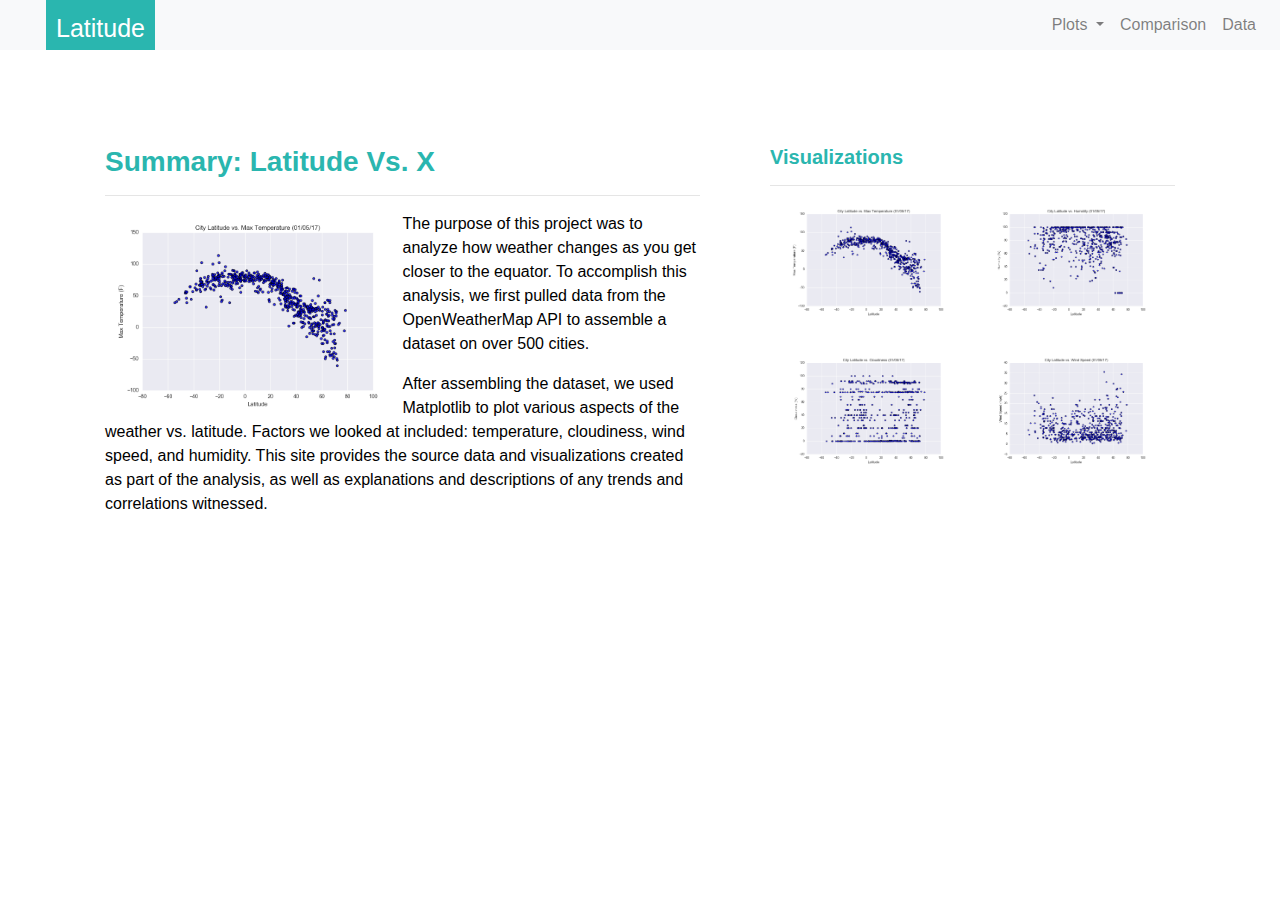
<file: index.html>
<!DOCTYPE html>
<html lang="en">
<head>
    <meta charset="UTF-8">
    <meta name="viewport" content="width=device-width, initial-scale=1.0">
    <link rel="stylesheet" href="https://stackpath.bootstrapcdn.com/bootstrap/4.4.1/css/bootstrap.min.css" integrity="sha384-Vkoo8x4CGsO3+Hhxv8T/Q5PaXtkKtu6ug5TOeNV6gBiFeWPGFN9MuhOf23Q9Ifjh" crossorigin="anonymous">
    <link rel="stylesheet" type="text/css" href="indexstyle.css">
    <title>Weather</title>
</head>

<body>

    <nav class="navbar navbar-expand-lg navbar-light bg-light">
        <a class="navbar-brand navbar"style="color: white;" href="index.html">Latitude</a>
      
        <button class="navbar-toggler" type="button" data-toggle="collapse" data-target="#navbarSupportedContent" aria-controls="navbarSupportedContent" aria-expanded="false" aria-label="Toggle navigation">
        <span class="navbar-toggler-icon"></span>
        </button>

        <div class="collapse navbar-collapse id="navbarSupportedContent">
        <ul class="navbar-nav ml-auto">
              <li class="nav-item dropdown">
            <a class="nav-link dropdown-toggle" href="#" id="navbarDropdown" role="button" data-toggle="dropdown" aria-haspopup="true" aria-expanded="false">
              Plots
            </a>
            <div class="dropdown-menu" aria-labelledby="navbarDropdown">
              <a class="dropdown-item" href="temp.html">Max Temperature</a>
              <a class="dropdown-item" href="humidity.html">Humidity</a>
              <a class="dropdown-item" href="cloud.html">Cloudiness</a>
              <a class="dropdown-item" href="wind.html">Wind Speed</a>
            </div>
              </li>
                    <li class="nav-item">
                <a class="nav-link" href="comparison.html">Comparison <span class="sr-only">(current)</span></a>
              </li>
              <li class="nav-item">
            <a class="nav-link" href="data.html">Data</a>
          </li>
        </ul>
      </div>
    </nav>



    <div class="container">
        <div class="row">
            <div class="col-7">

                <div class="box">
                    <h3 class="title">Summary: Latitude Vs. X</h3>
                    <hr>
                    <img src="Resources/assets/images/Fig1.png" class= "index_photo rounded float-left">
                     <p>The purpose of this project was to analyze how weather changes as you get closer to the equator. To
                     accomplish this analysis, we first pulled data from the OpenWeatherMap API to assemble a dataset on over
                     500 cities.</p>
                     <p>After assembling the dataset, we used Matplotlib to plot various aspects of the weather vs. latitude.
                     Factors we looked at included: temperature, cloudiness, wind speed, and humidity. This site provides the
                     source data and visualizations created as part of the analysis, as well as explanations and descriptions of
                     any trends and correlations witnessed.</p>
                </div>
            </div>
                <div class="col-5">
					<div class="box">
						<h5 class="title">Visualizations</h5>
                        <hr>
						<div class="container">
						    <div class="row" style="padding-bottom: 30px;">
								<div class="col-6">
									<a href="temp.html">
										<img class="panel" src="Resources/assets/images/Fig1.png" >
									</a>
								</div>
								<div class="col-6">
									<a href="humidity.html">
										<img class="panel" src="Resources/assets/images/Fig2.png" >
									</a>
								</div>
							</div>

							<div class="row" style="padding-bottom: 30px;">
								<div class="col-6">
									<a href="cloud.html">
										<img class="panel" src="Resources/assets/images/Fig3.png" >
									</a>
								</div>
								<div class="col-6">
									<a href="wind.html">
										<img class="panel" src="Resources/assets/images/Fig4.png" >
									</a>
								</div>
							</div>
						</div>
					</div>
				</div>
			</div>
		</div>
</body>
</html>
</file>
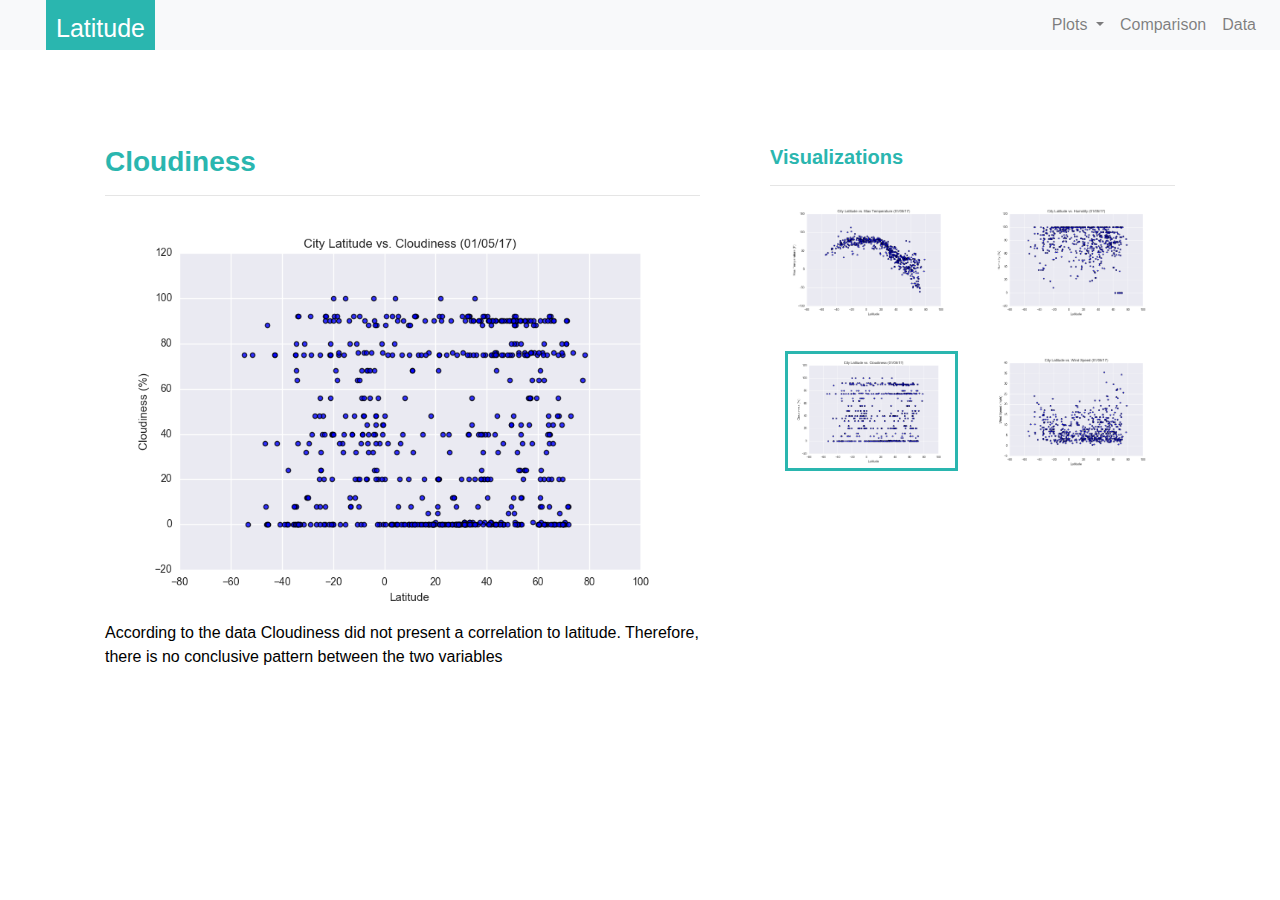
<file: cloud.html>
<!DOCTYPE html>
<html lang="en">
<head>
    <meta charset="UTF-8">
    <meta name="viewport" content="width=device-width, initial-scale=1.0">
    <link rel="stylesheet" href="https://stackpath.bootstrapcdn.com/bootstrap/4.4.1/css/bootstrap.min.css" integrity="sha384-Vkoo8x4CGsO3+Hhxv8T/Q5PaXtkKtu6ug5TOeNV6gBiFeWPGFN9MuhOf23Q9Ifjh" crossorigin="anonymous">
    <link rel="stylesheet" type="text/css" href="indexstyle.css">
    <title>Weather</title>
</head>

<body>

    <nav class="navbar navbar-expand-lg navbar-light bg-light">
        <a class="navbar-brand navbar"style="color: white;" href="index.html">Latitude</a>
      
        <button class="navbar-toggler" type="button" data-toggle="collapse" data-target="#navbarSupportedContent" aria-controls="navbarSupportedContent" aria-expanded="false" aria-label="Toggle navigation">
        <span class="navbar-toggler-icon"></span>
        </button>

        <div class="collapse navbar-collapse id="navbarSupportedContent">
        <ul class="navbar-nav ml-auto">
              <li class="nav-item dropdown">
            <a class="nav-link dropdown-toggle" href="#" id="navbarDropdown" role="button" data-toggle="dropdown" aria-haspopup="true" aria-expanded="false">
              Plots
            </a>
            <div class="dropdown-menu" aria-labelledby="navbarDropdown">
              <a class="dropdown-item" href="temp.html">Max Temperature</a>
              <a class="dropdown-item" href="humidity.html">Humidity</a>
              <a class="dropdown-item" href="cloud.html">Cloudiness</a>
              <a class="dropdown-item" href="wind.html">Wind Speed</a>
            </div>
              </li>
                    <li class="nav-item">
                <a class="nav-link" href="comparison.html">Comparison <span class="sr-only">(current)</span></a>
              </li>
              <li class="nav-item">
            <a class="nav-link" href="data.html">Data</a>
          </li>
        </ul>
      </div>
    </nav>
    <div class="container">
        <div class="row">
            <div class="col-7">

    
                <div class="box" style="padding-bottom: 10px;">
                    <h3 class="title">Cloudiness</h3>
                    <hr>
                    <img src="Resources/assets/images/Fig3.png" class= "rounded">
                     <p>According to the data Cloudiness did not present a correlation to latitude.  Therefore, there is no conclusive pattern between the two variables</p>
                </div>
            </div>



            <div class="col-5">
                <div class="box">
                    <h5 class="title">Visualizations</h5>
                    <hr>
                    <div class="container">
                        <div class="row" style="padding-bottom: 30px;">
                            <div class="col-6">
                                <a href="temp.html">
                                    <img class="panel" src="Resources/assets/images/Fig1.png" >
                                </a>
                            </div>
                            <div class="col-6">
                                <a href="humidity.html">
                                    <img class="panel" src="Resources/assets/images/Fig2.png" >
                                </a>
                            </div>
                        </div>

                        <div class="row" style="padding-bottom: 30px;">
                            <div class="col-6">
                                <a href="cloud.html">
                                    <img class="panel active" src="Resources/assets/images/Fig3.png" >
                                </a>
                            </div>
                            <div class="col-6">
                                <a href="wind.html">
                                    <img class="panel" src="Resources/assets/images/Fig4.png" >
                                </a>
                            </div>
                        </div>
                    </div>
                </div>
            </div>
        </div>
    </div>

</body>
</html>
</file>
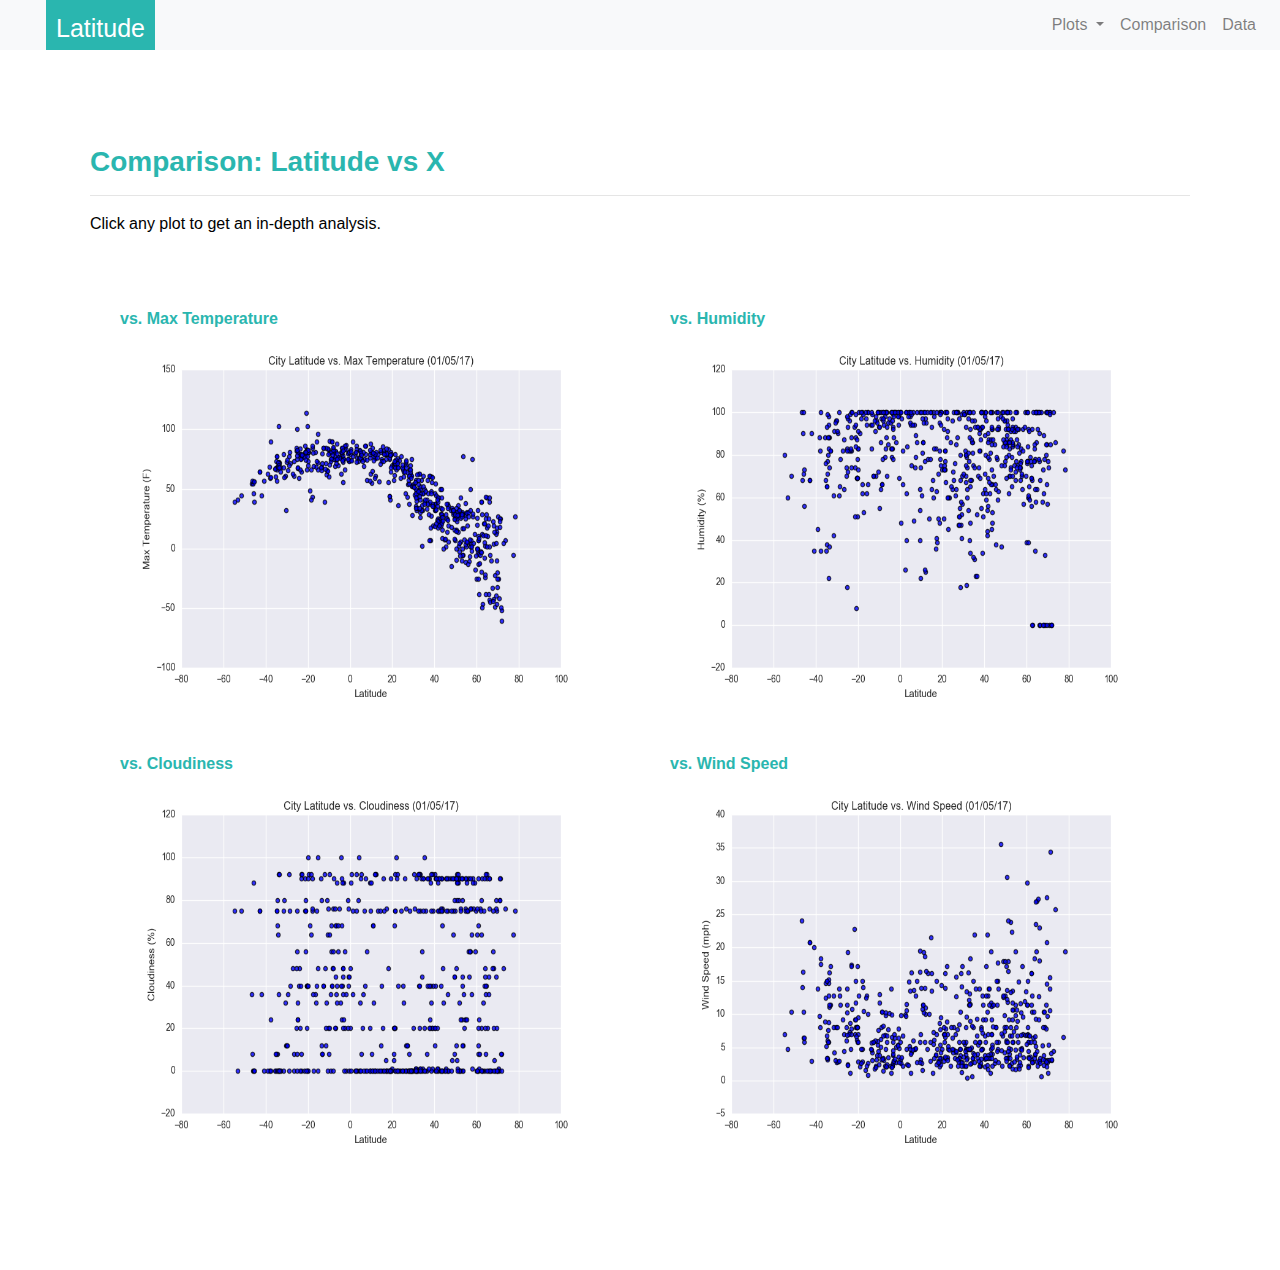
<file: comparison.html>
<!DOCTYPE html>
<html lang="en">
<head>
    <meta charset="UTF-8">
    <meta name="viewport" content="width=device-width, initial-scale=1.0">
    <link rel="stylesheet" href="https://stackpath.bootstrapcdn.com/bootstrap/4.4.1/css/bootstrap.min.css" integrity="sha384-Vkoo8x4CGsO3+Hhxv8T/Q5PaXtkKtu6ug5TOeNV6gBiFeWPGFN9MuhOf23Q9Ifjh" crossorigin="anonymous">
    <link rel="stylesheet" type="text/css" href="indexstyle.css">
    <title>Weather</title>
</head>

<body>

    <nav class="navbar navbar-expand-lg navbar-light bg-light">
        <a class="navbar-brand navbar"style="color: white;" href="index.html">Latitude</a>
      
        <button class="navbar-toggler" type="button" data-toggle="collapse" data-target="#navbarSupportedContent" aria-controls="navbarSupportedContent" aria-expanded="false" aria-label="Toggle navigation">
        <span class="navbar-toggler-icon"></span>
        </button>

        <div class="collapse navbar-collapse id= "navbarSupportedContent">
        <ul class="navbar-nav ml-auto">
              <li class="nav-item dropdown">
            <a class="nav-link dropdown-toggle" href="#" id="navbarDropdown" role="button" data-toggle="dropdown" aria-haspopup="true" aria-expanded="false">
              Plots
            </a>
            <div class="dropdown-menu" aria-labelledby="navbarDropdown">
              <a class="dropdown-item" href="temp.html">Max Temperature</a>
              <a class="dropdown-item" href="humidity.html">Humidity</a>
              <a class="dropdown-item" href="cloud.html">Cloudiness</a>
              <a class="dropdown-item" href="wind.html">Wind Speed</a>
            </div>
              </li>
                    <li class="nav-item">
                <a class="nav-link" href="comparison.html">Comparison <span class="sr-only">(current)</span></a>
              </li>
              <li class="nav-item">
            <a class="nav-link" href="data.html">Data</a>
          </li>
        </ul>
      </div>
    </nav>

    <div class="container">
        <div class="row">
          <div>
            
            <div class="box">
              <h3 class="title">Comparison: Latitude vs X</h3>
              <hr>
              <p>Click any plot to get an in-depth analysis.</p>
              <div class="container" style="padding-bottom: 50px;">
                <div class="row">
                  <div class="col-6" style="padding: 30px;">
                    <div class="title">vs. Max Temperature</div>
                    <a href="temp.html">
                      <img class="panel" src="Resources/assets/images/Fig1.png" >
                    </a>
                  </div>
                  <div class="col-6" style="padding: 30px;">
                    <div class="title">vs. Humidity</div>
                    <a href="humidity.html">
                      <img class="panel" src="Resources/assets/images/Fig2.png" >
                    </a>
                  </div>
                </div>
    
                <div class="row">
                  <div class="col-6" style="padding: 30px;">
                    <div class="title">vs. Cloudiness</div>
                    <a href="cloud.html">
                      <img class="panel" src="Resources/assets/images/Fig3.png" >
                    </a>
    
                  </div>
                  <div class="col-6" style="padding: 30px;">
                    <div class="title">vs. Wind Speed</div>
                    <a href="wind.html">
                      <img class="panel" src="Resources/assets/images/Fig4.png" >
                    </a>
                  </div>
                </div>
              </div>
            </div>
          </div>
        </div>
      </div>
</body>
</html>
</file>
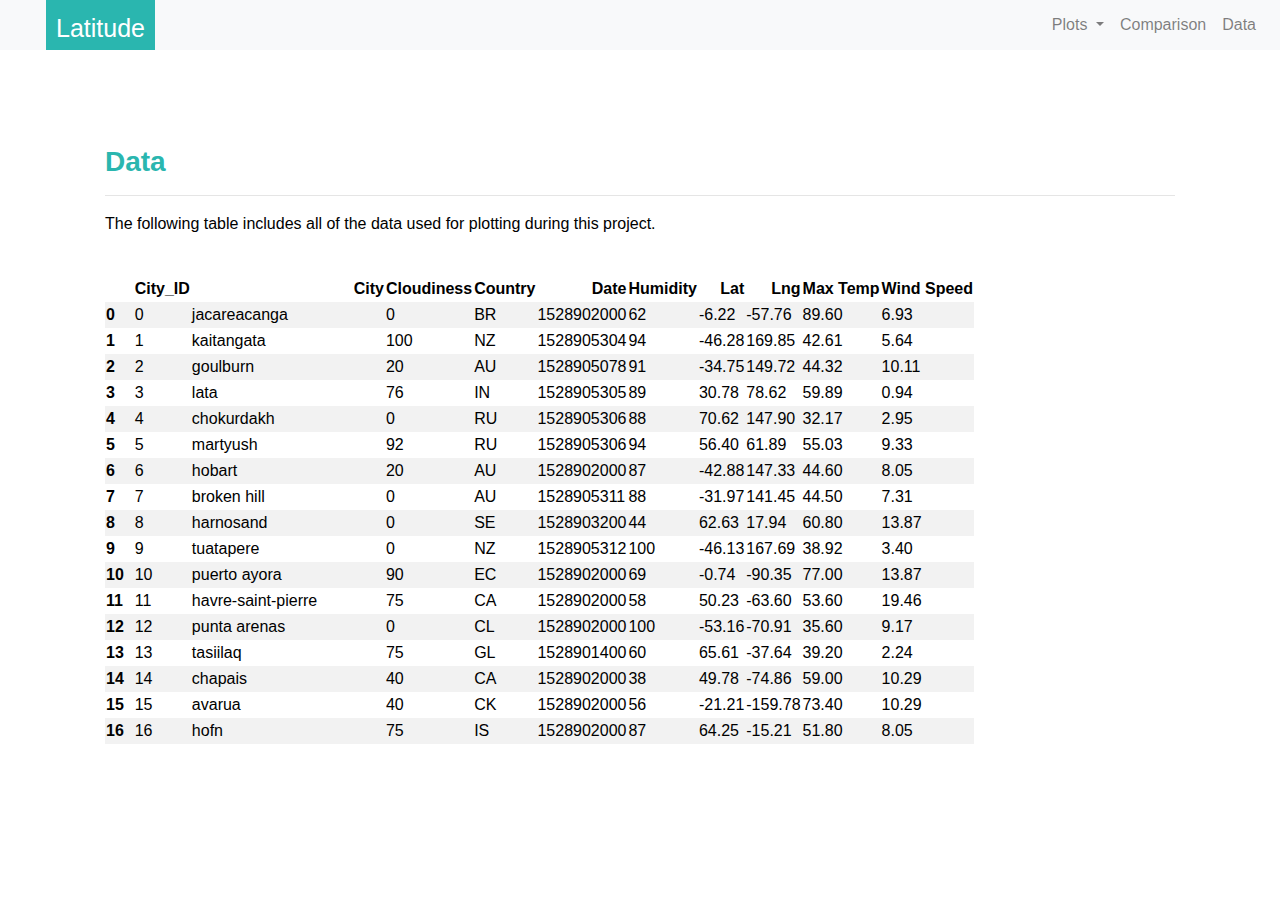
<file: data.html>
<!DOCTYPE html>
<html lang="en">
<head>
    <meta charset="UTF-8">
    <meta name="viewport" content="width=device-width, initial-scale=1.0">
    <link rel="stylesheet" href="https://stackpath.bootstrapcdn.com/bootstrap/4.4.1/css/bootstrap.min.css" integrity="sha384-Vkoo8x4CGsO3+Hhxv8T/Q5PaXtkKtu6ug5TOeNV6gBiFeWPGFN9MuhOf23Q9Ifjh" crossorigin="anonymous">
    <link rel="stylesheet" type="text/css" href="indexstyle.css">
    <title>Weather</title>
</head>

<body>

    <nav class="navbar navbar-expand-lg navbar-light bg-light">
        <a class="navbar-brand navbar"style="color: white;" href="index.html">Latitude</a>
      
        <button class="navbar-toggler" type="button" data-toggle="collapse" data-target="#navbarSupportedContent" aria-controls="navbarSupportedContent" aria-expanded="false" aria-label="Toggle navigation">
        <span class="navbar-toggler-icon"></span>
        </button>

        <div class="collapse navbar-collapse id="navbarSupportedContent">
        <ul class="navbar-nav ml-auto">
              <li class="nav-item dropdown">
            <a class="nav-link dropdown-toggle" href="#" id="navbarDropdown" role="button" data-toggle="dropdown" aria-haspopup="true" aria-expanded="false">
              Plots
            </a>
            <div class="dropdown-menu" aria-labelledby="navbarDropdown">
              <a class="dropdown-item" href="temp.html">Max Temperature</a>
              <a class="dropdown-item" href="humidity.html">Humidity</a>
              <a class="dropdown-item" href="cloud.html">Cloudiness</a>
              <a class="dropdown-item" href="wind.html">Wind Speed</a>
            </div>
              </li>
                    <li class="nav-item">
                <a class="nav-link" href="comparison.html">Comparison <span class="sr-only">(current)</span></a>
              </li>
              <li class="nav-item">
            <a class="nav-link" href="data.html">Data</a>
          </li>
        </ul>
      </div>
    </nav>

    <div class="container">
        <div class="box">
          <h3 class="title">Data</h3>
          <hr>
          <p>The following table includes all of the data used for plotting during this project.</p>
          <br>
          <div class="table-responsive" style="overflow-x:auto; overflow-y:auto; max-height:470px; max-width: auto;">


            <table class="table-striped">
                <thead>
                  <tr style="text-align: right;">
                    <th></th>
                    <th>City_ID</th>
                    <th>City</th>
                    <th>Cloudiness</th>
                    <th>Country</th>
                    <th>Date</th>
                    <th>Humidity</th>
                    <th>Lat</th>
                    <th>Lng</th>
                    <th>Max Temp</th>
                    <th>Wind Speed</th>
                  </tr>
                </thead>
                <tbody>
                  <tr>
                    <th>0</th>
                    <td>0</td>
                    <td>jacareacanga</td>
                    <td>0</td>
                    <td>BR</td>
                    <td>1528902000</td>
                    <td>62</td>
                    <td>-6.22</td>
                    <td>-57.76</td>
                    <td>89.60</td>
                    <td>6.93</td>
                  </tr>
                  <tr>
                    <th>1</th>
                    <td>1</td>
                    <td>kaitangata</td>
                    <td>100</td>
                    <td>NZ</td>
                    <td>1528905304</td>
                    <td>94</td>
                    <td>-46.28</td>
                    <td>169.85</td>
                    <td>42.61</td>
                    <td>5.64</td>
                  </tr>
                  <tr>
                    <th>2</th>
                    <td>2</td>
                    <td>goulburn</td>
                    <td>20</td>
                    <td>AU</td>
                    <td>1528905078</td>
                    <td>91</td>
                    <td>-34.75</td>
                    <td>149.72</td>
                    <td>44.32</td>
                    <td>10.11</td>
                  </tr>
                  <tr>
                    <th>3</th>
                    <td>3</td>
                    <td>lata</td>
                    <td>76</td>
                    <td>IN</td>
                    <td>1528905305</td>
                    <td>89</td>
                    <td>30.78</td>
                    <td>78.62</td>
                    <td>59.89</td>
                    <td>0.94</td>
                  </tr>
                  <tr>
                    <th>4</th>
                    <td>4</td>
                    <td>chokurdakh</td>
                    <td>0</td>
                    <td>RU</td>
                    <td>1528905306</td>
                    <td>88</td>
                    <td>70.62</td>
                    <td>147.90</td>
                    <td>32.17</td>
                    <td>2.95</td>
                  </tr>
                  <tr>
                    <th>5</th>
                    <td>5</td>
                    <td>martyush</td>
                    <td>92</td>
                    <td>RU</td>
                    <td>1528905306</td>
                    <td>94</td>
                    <td>56.40</td>
                    <td>61.89</td>
                    <td>55.03</td>
                    <td>9.33</td>
                  </tr>
                  <tr>
                    <th>6</th>
                    <td>6</td>
                    <td>hobart</td>
                    <td>20</td>
                    <td>AU</td>
                    <td>1528902000</td>
                    <td>87</td>
                    <td>-42.88</td>
                    <td>147.33</td>
                    <td>44.60</td>
                    <td>8.05</td>
                  </tr>
                  <tr>
                    <th>7</th>
                    <td>7</td>
                    <td>broken hill</td>
                    <td>0</td>
                    <td>AU</td>
                    <td>1528905311</td>
                    <td>88</td>
                    <td>-31.97</td>
                    <td>141.45</td>
                    <td>44.50</td>
                    <td>7.31</td>
                  </tr>
                  <tr>
                    <th>8</th>
                    <td>8</td>
                    <td>harnosand</td>
                    <td>0</td>
                    <td>SE</td>
                    <td>1528903200</td>
                    <td>44</td>
                    <td>62.63</td>
                    <td>17.94</td>
                    <td>60.80</td>
                    <td>13.87</td>
                  </tr>
                  <tr>
                    <th>9</th>
                    <td>9</td>
                    <td>tuatapere</td>
                    <td>0</td>
                    <td>NZ</td>
                    <td>1528905312</td>
                    <td>100</td>
                    <td>-46.13</td>
                    <td>167.69</td>
                    <td>38.92</td>
                    <td>3.40</td>
                  </tr>
                  <tr>
                    <th>10</th>
                    <td>10</td>
                    <td>puerto ayora</td>
                    <td>90</td>
                    <td>EC</td>
                    <td>1528902000</td>
                    <td>69</td>
                    <td>-0.74</td>
                    <td>-90.35</td>
                    <td>77.00</td>
                    <td>13.87</td>
                  </tr>
                  <tr>
                    <th>11</th>
                    <td>11</td>
                    <td>havre-saint-pierre</td>
                    <td>75</td>
                    <td>CA</td>
                    <td>1528902000</td>
                    <td>58</td>
                    <td>50.23</td>
                    <td>-63.60</td>
                    <td>53.60</td>
                    <td>19.46</td>
                  </tr>
                  <tr>
                    <th>12</th>
                    <td>12</td>
                    <td>punta arenas</td>
                    <td>0</td>
                    <td>CL</td>
                    <td>1528902000</td>
                    <td>100</td>
                    <td>-53.16</td>
                    <td>-70.91</td>
                    <td>35.60</td>
                    <td>9.17</td>
                  </tr>
                  <tr>
                    <th>13</th>
                    <td>13</td>
                    <td>tasiilaq</td>
                    <td>75</td>
                    <td>GL</td>
                    <td>1528901400</td>
                    <td>60</td>
                    <td>65.61</td>
                    <td>-37.64</td>
                    <td>39.20</td>
                    <td>2.24</td>
                  </tr>
                  <tr>
                    <th>14</th>
                    <td>14</td>
                    <td>chapais</td>
                    <td>40</td>
                    <td>CA</td>
                    <td>1528902000</td>
                    <td>38</td>
                    <td>49.78</td>
                    <td>-74.86</td>
                    <td>59.00</td>
                    <td>10.29</td>
                  </tr>
                  <tr>
                    <th>15</th>
                    <td>15</td>
                    <td>avarua</td>
                    <td>40</td>
                    <td>CK</td>
                    <td>1528902000</td>
                    <td>56</td>
                    <td>-21.21</td>
                    <td>-159.78</td>
                    <td>73.40</td>
                    <td>10.29</td>
                  </tr>
                  <tr>
                    <th>16</th>
                    <td>16</td>
                    <td>hofn</td>
                    <td>75</td>
                    <td>IS</td>
                    <td>1528902000</td>
                    <td>87</td>
                    <td>64.25</td>
                    <td>-15.21</td>
                    <td>51.80</td>
                    <td>8.05</td>
                  </tr>
                  <tr>
                    <th>17</th>
                    <td>17</td>
                    <td>yukamenskoye</td>
                    <td>92</td>
                    <td>RU</td>
                    <td>1528905315</td>
                    <td>98</td>
                    <td>57.89</td>
                    <td>52.24</td>
                    <td>56.65</td>
                    <td>10.22</td>
                  </tr>
                  <tr>
                    <th>18</th>
                    <td>18</td>
                    <td>khandbari</td>
                    <td>80</td>
                    <td>NP</td>
                    <td>1528905315</td>
                    <td>67</td>
                    <td>27.38</td>
                    <td>87.21</td>
                    <td>44.59</td>
                    <td>1.39</td>
                  </tr>
                  <tr>
                    <th>19</th>
                    <td>19</td>
                    <td>bethel</td>
                    <td>1</td>
                    <td>US</td>
                    <td>1528901580</td>
                    <td>93</td>
                    <td>60.79</td>
                    <td>-161.76</td>
                    <td>44.60</td>
                    <td>8.05</td>
                  </tr>
                  <tr>
                    <th>20</th>
                    <td>20</td>
                    <td>ushuaia</td>
                    <td>75</td>
                    <td>AR</td>
                    <td>1528902000</td>
                    <td>64</td>
                    <td>-54.81</td>
                    <td>-68.31</td>
                    <td>41.00</td>
                    <td>3.36</td>
                  </tr>
                  <tr>
                    <th>21</th>
                    <td>21</td>
                    <td>east london</td>
                    <td>0</td>
                    <td>ZA</td>
                    <td>1528902000</td>
                    <td>37</td>
                    <td>-33.02</td>
                    <td>27.91</td>
                    <td>69.80</td>
                    <td>5.82</td>
                  </tr>
                  <tr>
                    <th>22</th>
                    <td>22</td>
                    <td>bluff</td>
                    <td>76</td>
                    <td>AU</td>
                    <td>1528905321</td>
                    <td>76</td>
                    <td>-23.58</td>
                    <td>149.07</td>
                    <td>61.96</td>
                    <td>4.74</td>
                  </tr>
                  <tr>
                    <th>23</th>
                    <td>23</td>
                    <td>mount isa</td>
                    <td>75</td>
                    <td>AU</td>
                    <td>1528902000</td>
                    <td>100</td>
                    <td>-20.73</td>
                    <td>139.49</td>
                    <td>64.40</td>
                    <td>3.29</td>
                  </tr>
                  <tr>
                    <th>24</th>
                    <td>24</td>
                    <td>pevek</td>
                    <td>0</td>
                    <td>RU</td>
                    <td>1528905321</td>
                    <td>71</td>
                    <td>69.70</td>
                    <td>170.27</td>
                    <td>36.94</td>
                    <td>6.98</td>
                  </tr>
                  <tr>
                    <th>25</th>
                    <td>25</td>
                    <td>gao</td>
                    <td>24</td>
                    <td>ML</td>
                    <td>1528905321</td>
                    <td>16</td>
                    <td>16.28</td>
                    <td>-0.04</td>
                    <td>110.02</td>
                    <td>4.97</td>
                  </tr>
                  <tr>
                    <th>26</th>
                    <td>26</td>
                    <td>cabo san lucas</td>
                    <td>75</td>
                    <td>MX</td>
                    <td>1528901160</td>
                    <td>74</td>
                    <td>22.89</td>
                    <td>-109.91</td>
                    <td>84.20</td>
                    <td>10.29</td>
                  </tr>
                  <tr>
                    <th>27</th>
                    <td>27</td>
                    <td>sao filipe</td>
                    <td>0</td>
                    <td>CV</td>
                    <td>1528905323</td>
                    <td>88</td>
                    <td>14.90</td>
                    <td>-24.50</td>
                    <td>75.73</td>
                    <td>13.02</td>
                  </tr>
                  <tr>
                    <th>28</th>
                    <td>28</td>
                    <td>tiksi</td>
                    <td>44</td>
                    <td>RU</td>
                    <td>1528905298</td>
                    <td>58</td>
                    <td>71.64</td>
                    <td>128.87</td>
                    <td>57.73</td>
                    <td>10.11</td>
                  </tr>
                  <tr>
                    <th>29</th>
                    <td>29</td>
                    <td>busselton</td>
                    <td>92</td>
                    <td>AU</td>
                    <td>1528905323</td>
                    <td>100</td>
                    <td>-33.64</td>
                    <td>115.35</td>
                    <td>60.43</td>
                    <td>10.56</td>
                  </tr>
                  <tr>
                    <th>30</th>
                    <td>30</td>
                    <td>alofi</td>
                    <td>76</td>
                    <td>NU</td>
                    <td>1528902000</td>
                    <td>88</td>
                    <td>-19.06</td>
                    <td>-169.92</td>
                    <td>71.60</td>
                    <td>3.36</td>
                  </tr>
                  <tr>
                    <th>31</th>
                    <td>31</td>
                    <td>ola</td>
                    <td>75</td>
                    <td>RU</td>
                    <td>1528902000</td>
                    <td>100</td>
                    <td>59.58</td>
                    <td>151.30</td>
                    <td>42.80</td>
                    <td>7.76</td>
                  </tr>
                  <tr>
                    <th>32</th>
                    <td>32</td>
                    <td>atar</td>
                    <td>20</td>
                    <td>MR</td>
                    <td>1528902000</td>
                    <td>19</td>
                    <td>20.52</td>
                    <td>-13.05</td>
                    <td>91.40</td>
                    <td>9.17</td>
                  </tr>
                  <tr>
                    <th>33</th>
                    <td>33</td>
                    <td>rikitea</td>
                    <td>0</td>
                    <td>PF</td>
                    <td>1528905325</td>
                    <td>100</td>
                    <td>-23.12</td>
                    <td>-134.97</td>
                    <td>73.57</td>
                    <td>8.66</td>
                  </tr>
                  <tr>
                    <th>34</th>
                    <td>34</td>
                    <td>hermanus</td>
                    <td>0</td>
                    <td>ZA</td>
                    <td>1528905325</td>
                    <td>24</td>
                    <td>-34.42</td>
                    <td>19.24</td>
                    <td>77.17</td>
                    <td>8.66</td>
                  </tr>
                  <tr>
                    <th>35</th>
                    <td>35</td>
                    <td>ponta delgada</td>
                    <td>75</td>
                    <td>PT</td>
                    <td>1528903800</td>
                    <td>88</td>
                    <td>37.73</td>
                    <td>-25.67</td>
                    <td>71.60</td>
                    <td>12.75</td>
                  </tr>
                  <tr>
                    <th>36</th>
                    <td>36</td>
                    <td>bambari</td>
                    <td>24</td>
                    <td>CF</td>
                    <td>1528905326</td>
                    <td>84</td>
                    <td>5.77</td>
                    <td>20.68</td>
                    <td>81.85</td>
                    <td>7.65</td>
                  </tr>
                  <tr>
                    <th>37</th>
                    <td>37</td>
                    <td>cap malheureux</td>
                    <td>75</td>
                    <td>MU</td>
                    <td>1528902000</td>
                    <td>69</td>
                    <td>-19.98</td>
                    <td>57.61</td>
                    <td>75.20</td>
                    <td>14.99</td>
                  </tr>
                  <tr>
                    <th>38</th>
                    <td>38</td>
                    <td>puerto escondido</td>
                    <td>75</td>
                    <td>MX</td>
                    <td>1528901100</td>
                    <td>65</td>
                    <td>15.86</td>
                    <td>-97.07</td>
                    <td>80.60</td>
                    <td>3.36</td>
                  </tr>
                  <tr>
                    <th>39</th>
                    <td>39</td>
                    <td>qaanaaq</td>
                    <td>32</td>
                    <td>GL</td>
                    <td>1528905330</td>
                    <td>100</td>
                    <td>77.48</td>
                    <td>-69.36</td>
                    <td>31.45</td>
                    <td>6.31</td>
                  </tr>
                  <tr>
                    <th>40</th>
                    <td>40</td>
                    <td>new norfolk</td>
                    <td>20</td>
                    <td>AU</td>
                    <td>1528902000</td>
                    <td>87</td>
                    <td>-42.78</td>
                    <td>147.06</td>
                    <td>44.60</td>
                    <td>8.05</td>
                  </tr>
                  <tr>
                    <th>41</th>
                    <td>41</td>
                    <td>najran</td>
                    <td>40</td>
                    <td>SA</td>
                    <td>1528902000</td>
                    <td>13</td>
                    <td>17.54</td>
                    <td>44.22</td>
                    <td>98.60</td>
                    <td>11.41</td>
                  </tr>
                  <tr>
                    <th>42</th>
                    <td>42</td>
                    <td>isla mujeres</td>
                    <td>90</td>
                    <td>MX</td>
                    <td>1528904340</td>
                    <td>100</td>
                    <td>21.23</td>
                    <td>-86.73</td>
                    <td>75.20</td>
                    <td>16.11</td>
                  </tr>
                  <tr>
                    <th>43</th>
                    <td>43</td>
                    <td>mar del plata</td>
                    <td>0</td>
                    <td>AR</td>
                    <td>1528905297</td>
                    <td>100</td>
                    <td>-46.43</td>
                    <td>-67.52</td>
                    <td>32.53</td>
                    <td>7.31</td>
                  </tr>
                  <tr>
                    <th>44</th>
                    <td>44</td>
                    <td>provideniya</td>
                    <td>0</td>
                    <td>RU</td>
                    <td>1528905332</td>
                    <td>91</td>
                    <td>64.42</td>
                    <td>-173.23</td>
                    <td>40.63</td>
                    <td>10.78</td>
                  </tr>
                  <tr>
                    <th>45</th>
                    <td>45</td>
                    <td>jamestown</td>
                    <td>12</td>
                    <td>AU</td>
                    <td>1528905333</td>
                    <td>88</td>
                    <td>-33.21</td>
                    <td>138.60</td>
                    <td>43.15</td>
                    <td>10.89</td>
                  </tr>
                  <tr>
                    <th>46</th>
                    <td>46</td>
                    <td>medicine hat</td>
                    <td>20</td>
                    <td>CA</td>
                    <td>1528902000</td>
                    <td>34</td>
                    <td>50.04</td>
                    <td>-110.68</td>
                    <td>66.20</td>
                    <td>14.99</td>
                  </tr>
                  <tr>
                    <th>47</th>
                    <td>47</td>
                    <td>katsuura</td>
                    <td>8</td>
                    <td>JP</td>
                    <td>1528905334</td>
                    <td>88</td>
                    <td>33.93</td>
                    <td>134.50</td>
                    <td>62.05</td>
                    <td>7.54</td>
                  </tr>
                  <tr>
                    <th>48</th>
                    <td>48</td>
                    <td>aklavik</td>
                    <td>20</td>
                    <td>CA</td>
                    <td>1528902000</td>
                    <td>53</td>
                    <td>68.22</td>
                    <td>-135.01</td>
                    <td>51.80</td>
                    <td>11.41</td>
                  </tr>
                  <tr>
                    <th>49</th>
                    <td>49</td>
                    <td>tuktoyaktuk</td>
                    <td>20</td>
                    <td>CA</td>
                    <td>1528902000</td>
                    <td>61</td>
                    <td>69.44</td>
                    <td>-133.03</td>
                    <td>46.40</td>
                    <td>6.93</td>
                  </tr>
                  <tr>
                    <th>50</th>
                    <td>50</td>
                    <td>kapaa</td>
                    <td>90</td>
                    <td>US</td>
                    <td>1528901760</td>
                    <td>88</td>
                    <td>22.08</td>
                    <td>-159.32</td>
                    <td>75.20</td>
                    <td>14.99</td>
                  </tr>
                  <tr>
                    <th>51</th>
                    <td>51</td>
                    <td>mildura</td>
                    <td>0</td>
                    <td>AU</td>
                    <td>1528905300</td>
                    <td>92</td>
                    <td>-34.18</td>
                    <td>142.16</td>
                    <td>45.67</td>
                    <td>9.66</td>
                  </tr>
                  <tr>
                    <th>52</th>
                    <td>52</td>
                    <td>souillac</td>
                    <td>75</td>
                    <td>FR</td>
                    <td>1528903800</td>
                    <td>49</td>
                    <td>45.60</td>
                    <td>-0.60</td>
                    <td>73.40</td>
                    <td>10.29</td>
                  </tr>
                  <tr>
                    <th>53</th>
                    <td>53</td>
                    <td>lorengau</td>
                    <td>100</td>
                    <td>PG</td>
                    <td>1528905336</td>
                    <td>100</td>
                    <td>-2.02</td>
                    <td>147.27</td>
                    <td>80.59</td>
                    <td>3.85</td>
                  </tr>
                  <tr>
                    <th>54</th>
                    <td>54</td>
                    <td>praia</td>
                    <td>20</td>
                    <td>BR</td>
                    <td>1528902000</td>
                    <td>47</td>
                    <td>-20.25</td>
                    <td>-43.81</td>
                    <td>82.40</td>
                    <td>3.36</td>
                  </tr>
                  <tr>
                    <th>55</th>
                    <td>55</td>
                    <td>port alfred</td>
                    <td>0</td>
                    <td>ZA</td>
                    <td>1528905338</td>
                    <td>50</td>
                    <td>-33.59</td>
                    <td>26.89</td>
                    <td>76.54</td>
                    <td>7.20</td>
                  </tr>
                  <tr>
                    <th>56</th>
                    <td>56</td>
                    <td>barranca</td>
                    <td>0</td>
                    <td>PE</td>
                    <td>1528905339</td>
                    <td>98</td>
                    <td>-10.75</td>
                    <td>-77.76</td>
                    <td>61.87</td>
                    <td>9.89</td>
                  </tr>
                  <tr>
                    <th>57</th>
                    <td>57</td>
                    <td>nome</td>
                    <td>40</td>
                    <td>US</td>
                    <td>1528902900</td>
                    <td>70</td>
                    <td>30.04</td>
                    <td>-94.42</td>
                    <td>87.80</td>
                    <td>3.36</td>
                  </tr>
                  <tr>
                    <th>58</th>
                    <td>58</td>
                    <td>matay</td>
                    <td>0</td>
                    <td>EG</td>
                    <td>1528905339</td>
                    <td>23</td>
                    <td>28.42</td>
                    <td>30.79</td>
                    <td>97.69</td>
                    <td>6.98</td>
                  </tr>
                  <tr>
                    <th>59</th>
                    <td>59</td>
                    <td>saskylakh</td>
                    <td>48</td>
                    <td>RU</td>
                    <td>1528905339</td>
                    <td>55</td>
                    <td>71.97</td>
                    <td>114.09</td>
                    <td>59.53</td>
                    <td>5.86</td>
                  </tr>
                  <tr>
                    <th>60</th>
                    <td>60</td>
                    <td>itarema</td>
                    <td>0</td>
                    <td>BR</td>
                    <td>1528905340</td>
                    <td>61</td>
                    <td>-2.92</td>
                    <td>-39.92</td>
                    <td>88.33</td>
                    <td>12.57</td>
                  </tr>
                  <tr>
                    <th>61</th>
                    <td>61</td>
                    <td>butaritari</td>
                    <td>56</td>
                    <td>KI</td>
                    <td>1528905340</td>
                    <td>100</td>
                    <td>3.07</td>
                    <td>172.79</td>
                    <td>81.13</td>
                    <td>7.31</td>
                  </tr>
                  <tr>
                    <th>62</th>
                    <td>62</td>
                    <td>peniche</td>
                    <td>20</td>
                    <td>PT</td>
                    <td>1528903800</td>
                    <td>64</td>
                    <td>39.36</td>
                    <td>-9.38</td>
                    <td>75.20</td>
                    <td>12.75</td>
                  </tr>
                  <tr>
                    <th>63</th>
                    <td>63</td>
                    <td>beloha</td>
                    <td>0</td>
                    <td>MG</td>
                    <td>1528905340</td>
                    <td>57</td>
                    <td>-25.17</td>
                    <td>45.06</td>
                    <td>71.95</td>
                    <td>16.37</td>
                  </tr>
                  <tr>
                    <th>64</th>
                    <td>64</td>
                    <td>anadyr</td>
                    <td>0</td>
                    <td>RU</td>
                    <td>1528902000</td>
                    <td>57</td>
                    <td>64.73</td>
                    <td>177.51</td>
                    <td>48.20</td>
                    <td>4.47</td>
                  </tr>
                  <tr>
                    <th>65</th>
                    <td>65</td>
                    <td>luderitz</td>
                    <td>12</td>
                    <td>NaN</td>
                    <td>1528905342</td>
                    <td>64</td>
                    <td>-26.65</td>
                    <td>15.16</td>
                    <td>64.03</td>
                    <td>17.38</td>
                  </tr>
                  <tr>
                    <th>66</th>
                    <td>66</td>
                    <td>rochester</td>
                    <td>1</td>
                    <td>US</td>
                    <td>1528902960</td>
                    <td>37</td>
                    <td>44.02</td>
                    <td>-92.46</td>
                    <td>73.40</td>
                    <td>6.93</td>
                  </tr>
                  <tr>
                    <th>67</th>
                    <td>67</td>
                    <td>bosaso</td>
                    <td>0</td>
                    <td>SO</td>
                    <td>1528905347</td>
                    <td>86</td>
                    <td>11.28</td>
                    <td>49.18</td>
                    <td>89.77</td>
                    <td>3.96</td>
                  </tr>
                  <tr>
                    <th>68</th>
                    <td>68</td>
                    <td>faanui</td>
                    <td>0</td>
                    <td>PF</td>
                    <td>1528905347</td>
                    <td>100</td>
                    <td>-16.48</td>
                    <td>-151.75</td>
                    <td>79.96</td>
                    <td>11.79</td>
                  </tr>
                  <tr>
                    <th>69</th>
                    <td>69</td>
                    <td>grindavik</td>
                    <td>75</td>
                    <td>IS</td>
                    <td>1528902000</td>
                    <td>70</td>
                    <td>63.84</td>
                    <td>-22.43</td>
                    <td>48.20</td>
                    <td>5.82</td>
                  </tr>
                  <tr>
                    <th>70</th>
                    <td>70</td>
                    <td>margate</td>
                    <td>20</td>
                    <td>AU</td>
                    <td>1528902000</td>
                    <td>87</td>
                    <td>-43.03</td>
                    <td>147.26</td>
                    <td>44.60</td>
                    <td>8.05</td>
                  </tr>
                  <tr>
                    <th>71</th>
                    <td>71</td>
                    <td>marsh harbour</td>
                    <td>88</td>
                    <td>BS</td>
                    <td>1528905349</td>
                    <td>95</td>
                    <td>26.54</td>
                    <td>-77.06</td>
                    <td>82.39</td>
                    <td>10.00</td>
                  </tr>
                  <tr>
                    <th>72</th>
                    <td>72</td>
                    <td>comodoro rivadavia</td>
                    <td>40</td>
                    <td>AR</td>
                    <td>1528902000</td>
                    <td>60</td>
                    <td>-45.87</td>
                    <td>-67.48</td>
                    <td>42.80</td>
                    <td>9.17</td>
                  </tr>
                  <tr>
                    <th>73</th>
                    <td>73</td>
                    <td>upernavik</td>
                    <td>92</td>
                    <td>GL</td>
                    <td>1528905350</td>
                    <td>100</td>
                    <td>72.79</td>
                    <td>-56.15</td>
                    <td>29.29</td>
                    <td>3.74</td>
                  </tr>
                  <tr>
                    <th>74</th>
                    <td>74</td>
                    <td>uige</td>
                    <td>0</td>
                    <td>AO</td>
                    <td>1528905350</td>
                    <td>29</td>
                    <td>-7.61</td>
                    <td>15.06</td>
                    <td>86.80</td>
                    <td>3.18</td>
                  </tr>
                  <tr>
                    <th>75</th>
                    <td>75</td>
                    <td>bredasdorp</td>
                    <td>0</td>
                    <td>ZA</td>
                    <td>1528902000</td>
                    <td>23</td>
                    <td>-34.53</td>
                    <td>20.04</td>
                    <td>82.40</td>
                    <td>5.82</td>
                  </tr>
                  <tr>
                    <th>76</th>
                    <td>76</td>
                    <td>bodden town</td>
                    <td>40</td>
                    <td>KY</td>
                    <td>1528902000</td>
                    <td>78</td>
                    <td>19.28</td>
                    <td>-81.25</td>
                    <td>80.60</td>
                    <td>16.11</td>
                  </tr>
                  <tr>
                    <th>77</th>
                    <td>77</td>
                    <td>guerrero negro</td>
                    <td>44</td>
                    <td>MX</td>
                    <td>1528905350</td>
                    <td>88</td>
                    <td>27.97</td>
                    <td>-114.04</td>
                    <td>63.85</td>
                    <td>3.74</td>
                  </tr>
                  <tr>
                    <th>78</th>
                    <td>78</td>
                    <td>bilma</td>
                    <td>0</td>
                    <td>NE</td>
                    <td>1528905351</td>
                    <td>12</td>
                    <td>18.69</td>
                    <td>12.92</td>
                    <td>110.47</td>
                    <td>4.63</td>
                  </tr>
                  <tr>
                    <th>79</th>
                    <td>79</td>
                    <td>carnarvon</td>
                    <td>0</td>
                    <td>ZA</td>
                    <td>1528905351</td>
                    <td>30</td>
                    <td>-30.97</td>
                    <td>22.13</td>
                    <td>60.43</td>
                    <td>14.25</td>
                  </tr>
                  <tr>
                    <th>80</th>
                    <td>80</td>
                    <td>ponta do sol</td>
                    <td>12</td>
                    <td>BR</td>
                    <td>1528905352</td>
                    <td>72</td>
                    <td>-20.63</td>
                    <td>-46.00</td>
                    <td>78.25</td>
                    <td>3.96</td>
                  </tr>
                  <tr>
                    <th>81</th>
                    <td>81</td>
                    <td>vila franca do campo</td>
                    <td>75</td>
                    <td>PT</td>
                    <td>1528903800</td>
                    <td>88</td>
                    <td>37.72</td>
                    <td>-25.43</td>
                    <td>71.60</td>
                    <td>12.75</td>
                  </tr>
                  <tr>
                    <th>82</th>
                    <td>82</td>
                    <td>puerto del rosario</td>
                    <td>20</td>
                    <td>ES</td>
                    <td>1528903800</td>
                    <td>60</td>
                    <td>28.50</td>
                    <td>-13.86</td>
                    <td>73.40</td>
                    <td>17.22</td>
                  </tr>
                  <tr>
                    <th>83</th>
                    <td>83</td>
                    <td>sitka</td>
                    <td>20</td>
                    <td>US</td>
                    <td>1528905353</td>
                    <td>92</td>
                    <td>37.17</td>
                    <td>-99.65</td>
                    <td>74.02</td>
                    <td>5.97</td>
                  </tr>
                  <tr>
                    <th>84</th>
                    <td>84</td>
                    <td>camacha</td>
                    <td>75</td>
                    <td>PT</td>
                    <td>1528903800</td>
                    <td>72</td>
                    <td>33.08</td>
                    <td>-16.33</td>
                    <td>68.00</td>
                    <td>16.11</td>
                  </tr>
                  <tr>
                    <th>85</th>
                    <td>85</td>
                    <td>saint-philippe</td>
                    <td>1</td>
                    <td>CA</td>
                    <td>1528902900</td>
                    <td>54</td>
                    <td>45.36</td>
                    <td>-73.48</td>
                    <td>78.80</td>
                    <td>11.41</td>
                  </tr>
                  <tr>
                    <th>86</th>
                    <td>86</td>
                    <td>port blair</td>
                    <td>92</td>
                    <td>IN</td>
                    <td>1528905357</td>
                    <td>97</td>
                    <td>11.67</td>
                    <td>92.75</td>
                    <td>84.37</td>
                    <td>25.10</td>
                  </tr>
                  <tr>
                    <th>87</th>
                    <td>87</td>
                    <td>albany</td>
                    <td>90</td>
                    <td>US</td>
                    <td>1528903860</td>
                    <td>68</td>
                    <td>42.65</td>
                    <td>-73.75</td>
                    <td>69.80</td>
                    <td>3.36</td>
                  </tr>
                  <tr>
                    <th>88</th>
                    <td>88</td>
                    <td>barrow</td>
                    <td>88</td>
                    <td>AR</td>
                    <td>1528905182</td>
                    <td>72</td>
                    <td>-38.31</td>
                    <td>-60.23</td>
                    <td>50.26</td>
                    <td>8.21</td>
                  </tr>
                  <tr>
                    <th>89</th>
                    <td>89</td>
                    <td>qorveh</td>
                    <td>92</td>
                    <td>IR</td>
                    <td>1528905357</td>
                    <td>22</td>
                    <td>35.17</td>
                    <td>47.80</td>
                    <td>76.72</td>
                    <td>3.18</td>
                  </tr>
                  <tr>
                    <th>90</th>
                    <td>90</td>
                    <td>san jeronimo</td>
                    <td>90</td>
                    <td>PE</td>
                    <td>1528902000</td>
                    <td>81</td>
                    <td>-13.65</td>
                    <td>-73.37</td>
                    <td>46.40</td>
                    <td>2.39</td>
                  </tr>
                  <tr>
                    <th>91</th>
                    <td>91</td>
                    <td>mataura</td>
                    <td>24</td>
                    <td>NZ</td>
                    <td>1528905299</td>
                    <td>79</td>
                    <td>-46.19</td>
                    <td>168.86</td>
                    <td>25.69</td>
                    <td>3.18</td>
                  </tr>
                  <tr>
                    <th>92</th>
                    <td>92</td>
                    <td>buala</td>
                    <td>64</td>
                    <td>SB</td>
                    <td>1528905359</td>
                    <td>100</td>
                    <td>-8.15</td>
                    <td>159.59</td>
                    <td>78.70</td>
                    <td>4.18</td>
                  </tr>
                  <tr>
                    <th>93</th>
                    <td>93</td>
                    <td>eyl</td>
                    <td>20</td>
                    <td>SO</td>
                    <td>1528905359</td>
                    <td>57</td>
                    <td>7.98</td>
                    <td>49.82</td>
                    <td>86.62</td>
                    <td>22.41</td>
                  </tr>
                  <tr>
                    <th>94</th>
                    <td>94</td>
                    <td>abu dhabi</td>
                    <td>0</td>
                    <td>AE</td>
                    <td>1528902000</td>
                    <td>29</td>
                    <td>24.47</td>
                    <td>54.37</td>
                    <td>98.60</td>
                    <td>16.11</td>
                  </tr>
                  <tr>
                    <th>95</th>
                    <td>95</td>
                    <td>tahe</td>
                    <td>92</td>
                    <td>CN</td>
                    <td>1528905359</td>
                    <td>98</td>
                    <td>52.34</td>
                    <td>124.71</td>
                    <td>51.43</td>
                    <td>2.17</td>
                  </tr>
                  <tr>
                    <th>96</th>
                    <td>96</td>
                    <td>chuy</td>
                    <td>80</td>
                    <td>UY</td>
                    <td>1528905099</td>
                    <td>93</td>
                    <td>-33.69</td>
                    <td>-53.46</td>
                    <td>52.87</td>
                    <td>28.90</td>
                  </tr>
                  <tr>
                    <th>97</th>
                    <td>97</td>
                    <td>dzerzhinskoye</td>
                    <td>8</td>
                    <td>RU</td>
                    <td>1528905360</td>
                    <td>69</td>
                    <td>56.84</td>
                    <td>95.22</td>
                    <td>65.11</td>
                    <td>3.85</td>
                  </tr>
                  <tr>
                    <th>98</th>
                    <td>98</td>
                    <td>vanavara</td>
                    <td>0</td>
                    <td>RU</td>
                    <td>1528905360</td>
                    <td>50</td>
                    <td>60.35</td>
                    <td>102.28</td>
                    <td>64.21</td>
                    <td>5.64</td>
                  </tr>
                  <tr>
                    <th>99</th>
                    <td>99</td>
                    <td>muros</td>
                    <td>40</td>
                    <td>ES</td>
                    <td>1528903800</td>
                    <td>72</td>
                    <td>42.77</td>
                    <td>-9.06</td>
                    <td>66.20</td>
                    <td>10.29</td>
                  </tr>
                  <tr>
                    <th>100</th>
                    <td>100</td>
                    <td>auchel</td>
                    <td>0</td>
                    <td>FR</td>
                    <td>1528903800</td>
                    <td>49</td>
                    <td>50.51</td>
                    <td>2.47</td>
                    <td>68.00</td>
                    <td>3.36</td>
                  </tr>
                  <tr>
                    <th>101</th>
                    <td>101</td>
                    <td>bubaque</td>
                    <td>40</td>
                    <td>GW</td>
                    <td>1528902000</td>
                    <td>55</td>
                    <td>11.28</td>
                    <td>-15.83</td>
                    <td>91.40</td>
                    <td>11.41</td>
                  </tr>
                  <tr>
                    <th>102</th>
                    <td>102</td>
                    <td>khatanga</td>
                    <td>8</td>
                    <td>RU</td>
                    <td>1528905361</td>
                    <td>65</td>
                    <td>71.98</td>
                    <td>102.47</td>
                    <td>60.97</td>
                    <td>4.63</td>
                  </tr>
                  <tr>
                    <th>103</th>
                    <td>103</td>
                    <td>los banos</td>
                    <td>1</td>
                    <td>US</td>
                    <td>1528904100</td>
                    <td>67</td>
                    <td>37.06</td>
                    <td>-120.85</td>
                    <td>75.20</td>
                    <td>4.74</td>
                  </tr>
                  <tr>
                    <th>104</th>
                    <td>104</td>
                    <td>labuhan</td>
                    <td>12</td>
                    <td>ID</td>
                    <td>1528905361</td>
                    <td>95</td>
                    <td>-2.54</td>
                    <td>115.51</td>
                    <td>72.94</td>
                    <td>1.83</td>
                  </tr>
                  <tr>
                    <th>105</th>
                    <td>105</td>
                    <td>saint-paul</td>
                    <td>75</td>
                    <td>FR</td>
                    <td>1528903800</td>
                    <td>56</td>
                    <td>45.22</td>
                    <td>1.90</td>
                    <td>68.00</td>
                    <td>14.99</td>
                  </tr>
                  <tr>
                    <th>106</th>
                    <td>106</td>
                    <td>petatlan</td>
                    <td>90</td>
                    <td>MX</td>
                    <td>1528901220</td>
                    <td>74</td>
                    <td>17.52</td>
                    <td>-101.27</td>
                    <td>84.20</td>
                    <td>1.83</td>
                  </tr>
                  <tr>
                    <th>107</th>
                    <td>107</td>
                    <td>baykit</td>
                    <td>36</td>
                    <td>RU</td>
                    <td>1528905366</td>
                    <td>68</td>
                    <td>61.68</td>
                    <td>96.39</td>
                    <td>63.94</td>
                    <td>4.29</td>
                  </tr>
                  <tr>
                    <th>108</th>
                    <td>108</td>
                    <td>dalby</td>
                    <td>75</td>
                    <td>AU</td>
                    <td>1528902000</td>
                    <td>93</td>
                    <td>-27.18</td>
                    <td>151.26</td>
                    <td>53.60</td>
                    <td>2.24</td>
                  </tr>
                  <tr>
                    <th>109</th>
                    <td>109</td>
                    <td>yellowknife</td>
                    <td>90</td>
                    <td>CA</td>
                    <td>1528902540</td>
                    <td>93</td>
                    <td>62.45</td>
                    <td>-114.38</td>
                    <td>46.40</td>
                    <td>8.05</td>
                  </tr>
                  <tr>
                    <th>110</th>
                    <td>110</td>
                    <td>hilo</td>
                    <td>75</td>
                    <td>US</td>
                    <td>1528901580</td>
                    <td>88</td>
                    <td>19.71</td>
                    <td>-155.08</td>
                    <td>66.20</td>
                    <td>5.82</td>
                  </tr>
                  <tr>
                    <th>111</th>
                    <td>111</td>
                    <td>turukhansk</td>
                    <td>36</td>
                    <td>RU</td>
                    <td>1528905297</td>
                    <td>76</td>
                    <td>65.80</td>
                    <td>87.96</td>
                    <td>66.37</td>
                    <td>6.42</td>
                  </tr>
                  <tr>
                    <th>112</th>
                    <td>112</td>
                    <td>dingle</td>
                    <td>68</td>
                    <td>PH</td>
                    <td>1528905368</td>
                    <td>82</td>
                    <td>11.00</td>
                    <td>122.67</td>
                    <td>79.96</td>
                    <td>8.21</td>
                  </tr>
                  <tr>
                    <th>113</th>
                    <td>113</td>
                    <td>dillon</td>
                    <td>1</td>
                    <td>US</td>
                    <td>1528901580</td>
                    <td>44</td>
                    <td>45.22</td>
                    <td>-112.64</td>
                    <td>57.20</td>
                    <td>5.82</td>
                  </tr>
                  <tr>
                    <th>114</th>
                    <td>114</td>
                    <td>labytnangi</td>
                    <td>64</td>
                    <td>RU</td>
                    <td>1528905370</td>
                    <td>75</td>
                    <td>66.66</td>
                    <td>66.39</td>
                    <td>47.11</td>
                    <td>17.49</td>
                  </tr>
                  <tr>
                    <th>115</th>
                    <td>115</td>
                    <td>gigmoto</td>
                    <td>36</td>
                    <td>PH</td>
                    <td>1528905370</td>
                    <td>98</td>
                    <td>13.78</td>
                    <td>124.39</td>
                    <td>83.56</td>
                    <td>17.60</td>
                  </tr>
                  <tr>
                    <th>116</th>
                    <td>116</td>
                    <td>nouakchott</td>
                    <td>68</td>
                    <td>MR</td>
                    <td>1528905371</td>
                    <td>76</td>
                    <td>18.08</td>
                    <td>-15.98</td>
                    <td>76.72</td>
                    <td>1.39</td>
                  </tr>
                  <tr>
                    <th>117</th>
                    <td>117</td>
                    <td>rumoi</td>
                    <td>92</td>
                    <td>JP</td>
                    <td>1528905371</td>
                    <td>100</td>
                    <td>43.93</td>
                    <td>141.67</td>
                    <td>44.41</td>
                    <td>8.10</td>
                  </tr>
                  <tr>
                    <th>118</th>
                    <td>118</td>
                    <td>dikson</td>
                    <td>32</td>
                    <td>RU</td>
                    <td>1528905373</td>
                    <td>100</td>
                    <td>73.51</td>
                    <td>80.55</td>
                    <td>31.09</td>
                    <td>13.13</td>
                  </tr>
                  <tr>
                    <th>119</th>
                    <td>119</td>
                    <td>chinsali</td>
                    <td>0</td>
                    <td>ZM</td>
                    <td>1528905377</td>
                    <td>36</td>
                    <td>-10.55</td>
                    <td>32.07</td>
                    <td>73.39</td>
                    <td>9.22</td>
                  </tr>
                  <tr>
                    <th>120</th>
                    <td>120</td>
                    <td>georgetown</td>
                    <td>75</td>
                    <td>GY</td>
                    <td>1528902000</td>
                    <td>78</td>
                    <td>6.80</td>
                    <td>-58.16</td>
                    <td>82.40</td>
                    <td>9.17</td>
                  </tr>
                  <tr>
                    <th>121</th>
                    <td>121</td>
                    <td>tooele</td>
                    <td>1</td>
                    <td>US</td>
                    <td>1528902900</td>
                    <td>35</td>
                    <td>40.53</td>
                    <td>-112.30</td>
                    <td>73.40</td>
                    <td>9.17</td>
                  </tr>
                  <tr>
                    <th>122</th>
                    <td>122</td>
                    <td>nikolskoye</td>
                    <td>40</td>
                    <td>RU</td>
                    <td>1528902000</td>
                    <td>41</td>
                    <td>59.70</td>
                    <td>30.79</td>
                    <td>60.80</td>
                    <td>4.47</td>
                  </tr>
                  <tr>
                    <th>123</th>
                    <td>123</td>
                    <td>bodo</td>
                    <td>80</td>
                    <td>CI</td>
                    <td>1528905379</td>
                    <td>66</td>
                    <td>5.91</td>
                    <td>-4.68</td>
                    <td>87.70</td>
                    <td>8.21</td>
                  </tr>
                  <tr>
                    <th>124</th>
                    <td>124</td>
                    <td>minador do negrao</td>
                    <td>32</td>
                    <td>BR</td>
                    <td>1528905379</td>
                    <td>80</td>
                    <td>-9.31</td>
                    <td>-36.86</td>
                    <td>76.81</td>
                    <td>13.24</td>
                  </tr>
                  <tr>
                    <th>125</th>
                    <td>125</td>
                    <td>sambava</td>
                    <td>88</td>
                    <td>MG</td>
                    <td>1528905379</td>
                    <td>100</td>
                    <td>-14.27</td>
                    <td>50.17</td>
                    <td>77.35</td>
                    <td>19.73</td>
                  </tr>
                  <tr>
                    <th>126</th>
                    <td>126</td>
                    <td>yerbogachen</td>
                    <td>0</td>
                    <td>RU</td>
                    <td>1528905380</td>
                    <td>44</td>
                    <td>61.28</td>
                    <td>108.01</td>
                    <td>64.93</td>
                    <td>7.43</td>
                  </tr>
                  <tr>
                    <th>127</th>
                    <td>127</td>
                    <td>kahului</td>
                    <td>1</td>
                    <td>US</td>
                    <td>1528901760</td>
                    <td>93</td>
                    <td>20.89</td>
                    <td>-156.47</td>
                    <td>66.20</td>
                    <td>3.36</td>
                  </tr>
                  <tr>
                    <th>128</th>
                    <td>128</td>
                    <td>clyde river</td>
                    <td>75</td>
                    <td>CA</td>
                    <td>1528902660</td>
                    <td>100</td>
                    <td>70.47</td>
                    <td>-68.59</td>
                    <td>35.60</td>
                    <td>21.92</td>
                  </tr>
                  <tr>
                    <th>129</th>
                    <td>129</td>
                    <td>ancud</td>
                    <td>20</td>
                    <td>CL</td>
                    <td>1528905381</td>
                    <td>90</td>
                    <td>-41.87</td>
                    <td>-73.83</td>
                    <td>39.10</td>
                    <td>2.73</td>
                  </tr>
                  <tr>
                    <th>130</th>
                    <td>130</td>
                    <td>beringovskiy</td>
                    <td>0</td>
                    <td>RU</td>
                    <td>1528905381</td>
                    <td>88</td>
                    <td>63.05</td>
                    <td>179.32</td>
                    <td>39.37</td>
                    <td>3.40</td>
                  </tr>
                  <tr>
                    <th>131</th>
                    <td>131</td>
                    <td>majene</td>
                    <td>32</td>
                    <td>ID</td>
                    <td>1528905382</td>
                    <td>100</td>
                    <td>-3.54</td>
                    <td>118.97</td>
                    <td>81.85</td>
                    <td>11.01</td>
                  </tr>
                  <tr>
                    <th>132</th>
                    <td>132</td>
                    <td>ahar</td>
                    <td>36</td>
                    <td>IR</td>
                    <td>1528905382</td>
                    <td>62</td>
                    <td>38.48</td>
                    <td>47.07</td>
                    <td>62.77</td>
                    <td>3.74</td>
                  </tr>
                  <tr>
                    <th>133</th>
                    <td>133</td>
                    <td>ilhabela</td>
                    <td>80</td>
                    <td>BR</td>
                    <td>1528905382</td>
                    <td>98</td>
                    <td>-23.78</td>
                    <td>-45.36</td>
                    <td>72.85</td>
                    <td>2.28</td>
                  </tr>
                  <tr>
                    <th>134</th>
                    <td>134</td>
                    <td>listvyagi</td>
                    <td>0</td>
                    <td>RU</td>
                    <td>1528905382</td>
                    <td>78</td>
                    <td>53.68</td>
                    <td>86.95</td>
                    <td>65.11</td>
                    <td>2.06</td>
                  </tr>
                  <tr>
                    <th>135</th>
                    <td>135</td>
                    <td>skjervoy</td>
                    <td>40</td>
                    <td>NO</td>
                    <td>1528903200</td>
                    <td>65</td>
                    <td>70.03</td>
                    <td>20.97</td>
                    <td>44.60</td>
                    <td>10.29</td>
                  </tr>
                  <tr>
                    <th>136</th>
                    <td>136</td>
                    <td>cape town</td>
                    <td>0</td>
                    <td>ZA</td>
                    <td>1528902000</td>
                    <td>35</td>
                    <td>-33.93</td>
                    <td>18.42</td>
                    <td>73.40</td>
                    <td>9.17</td>
                  </tr>
                  <tr>
                    <th>137</th>
                    <td>137</td>
                    <td>iqaluit</td>
                    <td>90</td>
                    <td>CA</td>
                    <td>1528902000</td>
                    <td>96</td>
                    <td>63.75</td>
                    <td>-68.52</td>
                    <td>35.60</td>
                    <td>20.80</td>
                  </tr>
                  <tr>
                    <th>138</th>
                    <td>138</td>
                    <td>fort-shevchenko</td>
                    <td>0</td>
                    <td>KZ</td>
                    <td>1528905387</td>
                    <td>59</td>
                    <td>44.51</td>
                    <td>50.26</td>
                    <td>74.20</td>
                    <td>3.62</td>
                  </tr>
                  <tr>
                    <th>139</th>
                    <td>139</td>
                    <td>severo-kurilsk</td>
                    <td>92</td>
                    <td>RU</td>
                    <td>1528905387</td>
                    <td>100</td>
                    <td>50.68</td>
                    <td>156.12</td>
                    <td>38.02</td>
                    <td>16.26</td>
                  </tr>
                  <tr>
                    <th>140</th>
                    <td>140</td>
                    <td>arraial do cabo</td>
                    <td>0</td>
                    <td>BR</td>
                    <td>1528905600</td>
                    <td>65</td>
                    <td>-22.97</td>
                    <td>-42.02</td>
                    <td>80.60</td>
                    <td>4.70</td>
                  </tr>
                  <tr>
                    <th>141</th>
                    <td>141</td>
                    <td>torbay</td>
                    <td>90</td>
                    <td>CA</td>
                    <td>1528903560</td>
                    <td>93</td>
                    <td>47.66</td>
                    <td>-52.73</td>
                    <td>50.00</td>
                    <td>19.46</td>
                  </tr>
                  <tr>
                    <th>142</th>
                    <td>142</td>
                    <td>ahipara</td>
                    <td>88</td>
                    <td>NZ</td>
                    <td>1528905388</td>
                    <td>91</td>
                    <td>-35.17</td>
                    <td>173.16</td>
                    <td>56.65</td>
                    <td>9.66</td>
                  </tr>
                  <tr>
                    <th>143</th>
                    <td>143</td>
                    <td>bandarbeyla</td>
                    <td>0</td>
                    <td>SO</td>
                    <td>1528905389</td>
                    <td>79</td>
                    <td>9.49</td>
                    <td>50.81</td>
                    <td>79.15</td>
                    <td>32.93</td>
                  </tr>
                  <tr>
                    <th>144</th>
                    <td>144</td>
                    <td>vuktyl</td>
                    <td>92</td>
                    <td>RU</td>
                    <td>1528905389</td>
                    <td>96</td>
                    <td>63.86</td>
                    <td>57.31</td>
                    <td>52.60</td>
                    <td>7.43</td>
                  </tr>
                  <tr>
                    <th>145</th>
                    <td>145</td>
                    <td>caravelas</td>
                    <td>0</td>
                    <td>BR</td>
                    <td>1528905390</td>
                    <td>98</td>
                    <td>-17.73</td>
                    <td>-39.27</td>
                    <td>77.62</td>
                    <td>10.45</td>
                  </tr>
                  <tr>
                    <th>146</th>
                    <td>146</td>
                    <td>waipawa</td>
                    <td>92</td>
                    <td>NZ</td>
                    <td>1528905390</td>
                    <td>94</td>
                    <td>-39.94</td>
                    <td>176.59</td>
                    <td>50.89</td>
                    <td>9.44</td>
                  </tr>
                  <tr>
                    <th>147</th>
                    <td>147</td>
                    <td>khomutovo</td>
                    <td>0</td>
                    <td>RU</td>
                    <td>1528905390</td>
                    <td>65</td>
                    <td>52.85</td>
                    <td>37.45</td>
                    <td>72.31</td>
                    <td>5.97</td>
                  </tr>
                  <tr>
                    <th>148</th>
                    <td>148</td>
                    <td>acajutla</td>
                    <td>40</td>
                    <td>SV</td>
                    <td>1528901400</td>
                    <td>79</td>
                    <td>13.59</td>
                    <td>-89.83</td>
                    <td>84.20</td>
                    <td>1.12</td>
                  </tr>
                  <tr>
                    <th>149</th>
                    <td>149</td>
                    <td>buritis</td>
                    <td>0</td>
                    <td>BR</td>
                    <td>1528905391</td>
                    <td>53</td>
                    <td>-15.62</td>
                    <td>-46.42</td>
                    <td>83.74</td>
                    <td>6.87</td>
                  </tr>
                  <tr>
                    <th>150</th>
                    <td>150</td>
                    <td>meulaboh</td>
                    <td>48</td>
                    <td>ID</td>
                    <td>1528905392</td>
                    <td>100</td>
                    <td>4.14</td>
                    <td>96.13</td>
                    <td>82.03</td>
                    <td>3.40</td>
                  </tr>
                  <tr>
                    <th>151</th>
                    <td>151</td>
                    <td>vaini</td>
                    <td>100</td>
                    <td>IN</td>
                    <td>1528905392</td>
                    <td>98</td>
                    <td>15.34</td>
                    <td>74.49</td>
                    <td>70.42</td>
                    <td>4.29</td>
                  </tr>
                  <tr>
                    <th>152</th>
                    <td>152</td>
                    <td>teya</td>
                    <td>75</td>
                    <td>MX</td>
                    <td>1528901400</td>
                    <td>66</td>
                    <td>21.05</td>
                    <td>-89.07</td>
                    <td>86.00</td>
                    <td>13.87</td>
                  </tr>
                  <tr>
                    <th>153</th>
                    <td>153</td>
                    <td>bambous virieux</td>
                    <td>75</td>
                    <td>MU</td>
                    <td>1528902000</td>
                    <td>69</td>
                    <td>-20.34</td>
                    <td>57.76</td>
                    <td>75.20</td>
                    <td>14.99</td>
                  </tr>
                  <tr>
                    <th>154</th>
                    <td>154</td>
                    <td>zaragoza</td>
                    <td>20</td>
                    <td>ES</td>
                    <td>1528903800</td>
                    <td>49</td>
                    <td>41.65</td>
                    <td>-0.88</td>
                    <td>77.00</td>
                    <td>28.86</td>
                  </tr>
                  <tr>
                    <th>155</th>
                    <td>155</td>
                    <td>thompson</td>
                    <td>75</td>
                    <td>CA</td>
                    <td>1528902600</td>
                    <td>76</td>
                    <td>55.74</td>
                    <td>-97.86</td>
                    <td>57.20</td>
                    <td>3.36</td>
                  </tr>
                  <tr>
                    <th>156</th>
                    <td>156</td>
                    <td>kodiak</td>
                    <td>1</td>
                    <td>US</td>
                    <td>1528901580</td>
                    <td>50</td>
                    <td>39.95</td>
                    <td>-94.76</td>
                    <td>75.20</td>
                    <td>13.87</td>
                  </tr>
                  <tr>
                    <th>157</th>
                    <td>157</td>
                    <td>nsanje</td>
                    <td>92</td>
                    <td>MZ</td>
                    <td>1528905397</td>
                    <td>84</td>
                    <td>-16.92</td>
                    <td>35.26</td>
                    <td>70.33</td>
                    <td>4.18</td>
                  </tr>
                  <tr>
                    <th>158</th>
                    <td>158</td>
                    <td>the pas</td>
                    <td>1</td>
                    <td>CA</td>
                    <td>1528902000</td>
                    <td>63</td>
                    <td>53.82</td>
                    <td>-101.24</td>
                    <td>60.80</td>
                    <td>10.29</td>
                  </tr>
                  <tr>
                    <th>159</th>
                    <td>159</td>
                    <td>masalli</td>
                    <td>12</td>
                    <td>KR</td>
                    <td>1528902000</td>
                    <td>77</td>
                    <td>34.80</td>
                    <td>126.66</td>
                    <td>68.00</td>
                    <td>9.17</td>
                  </tr>
                  <tr>
                    <th>160</th>
                    <td>160</td>
                    <td>talnakh</td>
                    <td>20</td>
                    <td>RU</td>
                    <td>1528905398</td>
                    <td>100</td>
                    <td>69.49</td>
                    <td>88.39</td>
                    <td>42.79</td>
                    <td>3.18</td>
                  </tr>
                  <tr>
                    <th>161</th>
                    <td>161</td>
                    <td>ilulissat</td>
                    <td>90</td>
                    <td>GL</td>
                    <td>1528901400</td>
                    <td>97</td>
                    <td>69.22</td>
                    <td>-51.10</td>
                    <td>32.00</td>
                    <td>4.70</td>
                  </tr>
                  <tr>
                    <th>162</th>
                    <td>162</td>
                    <td>vallenar</td>
                    <td>0</td>
                    <td>CL</td>
                    <td>1528905399</td>
                    <td>56</td>
                    <td>-28.58</td>
                    <td>-70.76</td>
                    <td>54.40</td>
                    <td>1.28</td>
                  </tr>
                  <tr>
                    <th>163</th>
                    <td>163</td>
                    <td>cap-aux-meules</td>
                    <td>40</td>
                    <td>CA</td>
                    <td>1528902000</td>
                    <td>62</td>
                    <td>47.38</td>
                    <td>-61.86</td>
                    <td>51.80</td>
                    <td>20.80</td>
                  </tr>
                  <tr>
                    <th>164</th>
                    <td>164</td>
                    <td>san quintin</td>
                    <td>90</td>
                    <td>PH</td>
                    <td>1528902000</td>
                    <td>100</td>
                    <td>17.54</td>
                    <td>120.52</td>
                    <td>77.00</td>
                    <td>13.87</td>
                  </tr>
                  <tr>
                    <th>165</th>
                    <td>165</td>
                    <td>victoria</td>
                    <td>75</td>
                    <td>BN</td>
                    <td>1528902000</td>
                    <td>94</td>
                    <td>5.28</td>
                    <td>115.24</td>
                    <td>80.60</td>
                    <td>1.12</td>
                  </tr>
                  <tr>
                    <th>166</th>
                    <td>166</td>
                    <td>okhotsk</td>
                    <td>12</td>
                    <td>RU</td>
                    <td>1528905400</td>
                    <td>100</td>
                    <td>59.36</td>
                    <td>143.24</td>
                    <td>38.02</td>
                    <td>2.17</td>
                  </tr>
                  <tr>
                    <th>167</th>
                    <td>167</td>
                    <td>bonavista</td>
                    <td>92</td>
                    <td>CA</td>
                    <td>1528905401</td>
                    <td>82</td>
                    <td>48.65</td>
                    <td>-53.11</td>
                    <td>46.57</td>
                    <td>22.97</td>
                  </tr>
                  <tr>
                    <th>168</th>
                    <td>168</td>
                    <td>manokwari</td>
                    <td>80</td>
                    <td>ID</td>
                    <td>1528905401</td>
                    <td>100</td>
                    <td>-0.87</td>
                    <td>134.08</td>
                    <td>78.07</td>
                    <td>8.10</td>
                  </tr>
                  <tr>
                    <th>169</th>
                    <td>169</td>
                    <td>lebu</td>
                    <td>92</td>
                    <td>ET</td>
                    <td>1528905404</td>
                    <td>100</td>
                    <td>8.96</td>
                    <td>38.73</td>
                    <td>55.30</td>
                    <td>0.72</td>
                  </tr>
                  <tr>
                    <th>170</th>
                    <td>170</td>
                    <td>qostanay</td>
                    <td>75</td>
                    <td>KZ</td>
                    <td>1528902000</td>
                    <td>54</td>
                    <td>53.17</td>
                    <td>63.58</td>
                    <td>59.00</td>
                    <td>6.71</td>
                  </tr>
                  <tr>
                    <th>171</th>
                    <td>171</td>
                    <td>victor harbor</td>
                    <td>75</td>
                    <td>AU</td>
                    <td>1528902000</td>
                    <td>82</td>
                    <td>-35.55</td>
                    <td>138.62</td>
                    <td>55.40</td>
                    <td>17.22</td>
                  </tr>
                  <tr>
                    <th>172</th>
                    <td>172</td>
                    <td>kamenka</td>
                    <td>12</td>
                    <td>RU</td>
                    <td>1528905405</td>
                    <td>98</td>
                    <td>53.19</td>
                    <td>44.05</td>
                    <td>61.60</td>
                    <td>9.44</td>
                  </tr>
                  <tr>
                    <th>173</th>
                    <td>173</td>
                    <td>cherskiy</td>
                    <td>8</td>
                    <td>RU</td>
                    <td>1528905405</td>
                    <td>48</td>
                    <td>68.75</td>
                    <td>161.30</td>
                    <td>55.21</td>
                    <td>3.18</td>
                  </tr>
                  <tr>
                    <th>174</th>
                    <td>174</td>
                    <td>kimbe</td>
                    <td>92</td>
                    <td>PG</td>
                    <td>1528905405</td>
                    <td>100</td>
                    <td>-5.56</td>
                    <td>150.15</td>
                    <td>78.43</td>
                    <td>6.64</td>
                  </tr>
                  <tr>
                    <th>175</th>
                    <td>175</td>
                    <td>guba</td>
                    <td>75</td>
                    <td>PH</td>
                    <td>1528902000</td>
                    <td>74</td>
                    <td>10.43</td>
                    <td>123.89</td>
                    <td>84.20</td>
                    <td>8.05</td>
                  </tr>
                  <tr>
                    <th>176</th>
                    <td>176</td>
                    <td>inuvik</td>
                    <td>40</td>
                    <td>CA</td>
                    <td>1528902000</td>
                    <td>53</td>
                    <td>68.36</td>
                    <td>-133.71</td>
                    <td>51.80</td>
                    <td>3.36</td>
                  </tr>
                  <tr>
                    <th>177</th>
                    <td>177</td>
                    <td>jiazi</td>
                    <td>20</td>
                    <td>CN</td>
                    <td>1528902000</td>
                    <td>78</td>
                    <td>19.61</td>
                    <td>110.49</td>
                    <td>82.40</td>
                    <td>4.47</td>
                  </tr>
                  <tr>
                    <th>178</th>
                    <td>178</td>
                    <td>namatanai</td>
                    <td>76</td>
                    <td>PG</td>
                    <td>1528905407</td>
                    <td>100</td>
                    <td>-3.66</td>
                    <td>152.44</td>
                    <td>78.07</td>
                    <td>11.68</td>
                  </tr>
                  <tr>
                    <th>179</th>
                    <td>179</td>
                    <td>port elizabeth</td>
                    <td>90</td>
                    <td>US</td>
                    <td>1528903500</td>
                    <td>83</td>
                    <td>39.31</td>
                    <td>-74.98</td>
                    <td>75.20</td>
                    <td>9.17</td>
                  </tr>
                  <tr>
                    <th>180</th>
                    <td>180</td>
                    <td>chilca</td>
                    <td>75</td>
                    <td>PE</td>
                    <td>1528903800</td>
                    <td>47</td>
                    <td>-13.22</td>
                    <td>-72.34</td>
                    <td>55.40</td>
                    <td>3.36</td>
                  </tr>
                  <tr>
                    <th>181</th>
                    <td>181</td>
                    <td>tual</td>
                    <td>68</td>
                    <td>ID</td>
                    <td>1528905408</td>
                    <td>100</td>
                    <td>-5.67</td>
                    <td>132.75</td>
                    <td>79.78</td>
                    <td>12.12</td>
                  </tr>
                  <tr>
                    <th>182</th>
                    <td>182</td>
                    <td>puerto colombia</td>
                    <td>40</td>
                    <td>CO</td>
                    <td>1528902000</td>
                    <td>74</td>
                    <td>10.99</td>
                    <td>-74.96</td>
                    <td>87.80</td>
                    <td>6.93</td>
                  </tr>
                  <tr>
                    <th>183</th>
                    <td>183</td>
                    <td>muzhi</td>
                    <td>0</td>
                    <td>RU</td>
                    <td>1528905409</td>
                    <td>63</td>
                    <td>65.40</td>
                    <td>64.70</td>
                    <td>55.57</td>
                    <td>10.67</td>
                  </tr>
                  <tr>
                    <th>184</th>
                    <td>184</td>
                    <td>tabuk</td>
                    <td>92</td>
                    <td>PH</td>
                    <td>1528905413</td>
                    <td>86</td>
                    <td>17.41</td>
                    <td>121.44</td>
                    <td>72.40</td>
                    <td>1.83</td>
                  </tr>
                  <tr>
                    <th>185</th>
                    <td>185</td>
                    <td>palauig</td>
                    <td>92</td>
                    <td>PH</td>
                    <td>1528905413</td>
                    <td>100</td>
                    <td>15.44</td>
                    <td>119.90</td>
                    <td>74.11</td>
                    <td>10.67</td>
                  </tr>
                  <tr>
                    <th>186</th>
                    <td>186</td>
                    <td>komsomolskiy</td>
                    <td>0</td>
                    <td>RU</td>
                    <td>1528905413</td>
                    <td>84</td>
                    <td>67.55</td>
                    <td>63.78</td>
                    <td>37.39</td>
                    <td>9.22</td>
                  </tr>
                  <tr>
                    <th>187</th>
                    <td>187</td>
                    <td>atuona</td>
                    <td>44</td>
                    <td>PF</td>
                    <td>1528905298</td>
                    <td>100</td>
                    <td>-9.80</td>
                    <td>-139.03</td>
                    <td>79.60</td>
                    <td>12.91</td>
                  </tr>
                  <tr>
                    <th>188</th>
                    <td>188</td>
                    <td>sinnamary</td>
                    <td>92</td>
                    <td>GF</td>
                    <td>1528905414</td>
                    <td>100</td>
                    <td>5.38</td>
                    <td>-52.96</td>
                    <td>75.19</td>
                    <td>3.40</td>
                  </tr>
                  <tr>
                    <th>189</th>
                    <td>189</td>
                    <td>kavieng</td>
                    <td>92</td>
                    <td>PG</td>
                    <td>1528905414</td>
                    <td>100</td>
                    <td>-2.57</td>
                    <td>150.80</td>
                    <td>78.97</td>
                    <td>5.41</td>
                  </tr>
                  <tr>
                    <th>190</th>
                    <td>190</td>
                    <td>moron</td>
                    <td>0</td>
                    <td>VE</td>
                    <td>1528905415</td>
                    <td>70</td>
                    <td>10.49</td>
                    <td>-68.20</td>
                    <td>81.67</td>
                    <td>3.06</td>
                  </tr>
                  <tr>
                    <th>191</th>
                    <td>191</td>
                    <td>fortuna</td>
                    <td>20</td>
                    <td>ES</td>
                    <td>1528903800</td>
                    <td>64</td>
                    <td>38.18</td>
                    <td>-1.13</td>
                    <td>86.00</td>
                    <td>12.75</td>
                  </tr>
                  <tr>
                    <th>192</th>
                    <td>192</td>
                    <td>pangnirtung</td>
                    <td>90</td>
                    <td>CA</td>
                    <td>1528902000</td>
                    <td>93</td>
                    <td>66.15</td>
                    <td>-65.72</td>
                    <td>35.60</td>
                    <td>4.70</td>
                  </tr>
                  <tr>
                    <th>193</th>
                    <td>193</td>
                    <td>paamiut</td>
                    <td>68</td>
                    <td>GL</td>
                    <td>1528905416</td>
                    <td>100</td>
                    <td>61.99</td>
                    <td>-49.67</td>
                    <td>35.32</td>
                    <td>12.46</td>
                  </tr>
                  <tr>
                    <th>194</th>
                    <td>194</td>
                    <td>juegang</td>
                    <td>36</td>
                    <td>CN</td>
                    <td>1528905417</td>
                    <td>76</td>
                    <td>32.31</td>
                    <td>121.18</td>
                    <td>75.28</td>
                    <td>16.60</td>
                  </tr>
                  <tr>
                    <th>195</th>
                    <td>195</td>
                    <td>kiama</td>
                    <td>0</td>
                    <td>AU</td>
                    <td>1528905418</td>
                    <td>86</td>
                    <td>-34.67</td>
                    <td>150.86</td>
                    <td>50.44</td>
                    <td>6.87</td>
                  </tr>
                  <tr>
                    <th>196</th>
                    <td>196</td>
                    <td>yamada</td>
                    <td>20</td>
                    <td>JP</td>
                    <td>1528902000</td>
                    <td>72</td>
                    <td>36.58</td>
                    <td>137.08</td>
                    <td>60.80</td>
                    <td>14.99</td>
                  </tr>
                  <tr>
                    <th>197</th>
                    <td>197</td>
                    <td>russell</td>
                    <td>0</td>
                    <td>AR</td>
                    <td>1528902000</td>
                    <td>48</td>
                    <td>-33.01</td>
                    <td>-68.80</td>
                    <td>42.80</td>
                    <td>3.36</td>
                  </tr>
                  <tr>
                    <th>198</th>
                    <td>198</td>
                    <td>port hawkesbury</td>
                    <td>1</td>
                    <td>CA</td>
                    <td>1528902000</td>
                    <td>63</td>
                    <td>45.62</td>
                    <td>-61.36</td>
                    <td>64.40</td>
                    <td>16.11</td>
                  </tr>
                  <tr>
                    <th>199</th>
                    <td>199</td>
                    <td>naze</td>
                    <td>75</td>
                    <td>NG</td>
                    <td>1528902000</td>
                    <td>62</td>
                    <td>5.43</td>
                    <td>7.07</td>
                    <td>89.60</td>
                    <td>9.17</td>
                  </tr>
                  <tr>
                    <th>200</th>
                    <td>200</td>
                    <td>namibe</td>
                    <td>0</td>
                    <td>AO</td>
                    <td>1528905419</td>
                    <td>89</td>
                    <td>-15.19</td>
                    <td>12.15</td>
                    <td>74.02</td>
                    <td>17.49</td>
                  </tr>
                  <tr>
                    <th>201</th>
                    <td>201</td>
                    <td>lodja</td>
                    <td>0</td>
                    <td>CD</td>
                    <td>1528905419</td>
                    <td>20</td>
                    <td>-3.52</td>
                    <td>23.60</td>
                    <td>94.36</td>
                    <td>4.97</td>
                  </tr>
                  <tr>
                    <th>202</th>
                    <td>202</td>
                    <td>basco</td>
                    <td>1</td>
                    <td>US</td>
                    <td>1528904100</td>
                    <td>44</td>
                    <td>40.33</td>
                    <td>-91.20</td>
                    <td>77.00</td>
                    <td>13.87</td>
                  </tr>
                  <tr>
                    <th>203</th>
                    <td>203</td>
                    <td>suleja</td>
                    <td>20</td>
                    <td>NG</td>
                    <td>1528905420</td>
                    <td>74</td>
                    <td>9.18</td>
                    <td>7.18</td>
                    <td>87.34</td>
                    <td>2.95</td>
                  </tr>
                  <tr>
                    <th>204</th>
                    <td>204</td>
                    <td>tazovskiy</td>
                    <td>12</td>
                    <td>RU</td>
                    <td>1528905420</td>
                    <td>60</td>
                    <td>67.47</td>
                    <td>78.70</td>
                    <td>67.72</td>
                    <td>14.81</td>
                  </tr>
                  <tr>
                    <th>205</th>
                    <td>205</td>
                    <td>waterloo</td>
                    <td>75</td>
                    <td>CA</td>
                    <td>1528902000</td>
                    <td>78</td>
                    <td>43.47</td>
                    <td>-80.52</td>
                    <td>75.20</td>
                    <td>12.75</td>
                  </tr>
                  <tr>
                    <th>206</th>
                    <td>206</td>
                    <td>kruisfontein</td>
                    <td>0</td>
                    <td>ZA</td>
                    <td>1528905421</td>
                    <td>47</td>
                    <td>-34.00</td>
                    <td>24.73</td>
                    <td>75.82</td>
                    <td>8.43</td>
                  </tr>
                  <tr>
                    <th>207</th>
                    <td>207</td>
                    <td>hithadhoo</td>
                    <td>12</td>
                    <td>MV</td>
                    <td>1528905421</td>
                    <td>100</td>
                    <td>-0.60</td>
                    <td>73.08</td>
                    <td>83.65</td>
                    <td>6.42</td>
                  </tr>
                  <tr>
                    <th>208</th>
                    <td>208</td>
                    <td>aqtobe</td>
                    <td>0</td>
                    <td>KZ</td>
                    <td>1528902000</td>
                    <td>24</td>
                    <td>50.28</td>
                    <td>57.21</td>
                    <td>71.60</td>
                    <td>6.71</td>
                  </tr>
                  <tr>
                    <th>209</th>
                    <td>209</td>
                    <td>trinidad</td>
                    <td>75</td>
                    <td>UY</td>
                    <td>1528902000</td>
                    <td>76</td>
                    <td>-33.52</td>
                    <td>-56.90</td>
                    <td>50.00</td>
                    <td>17.22</td>
                  </tr>
                  <tr>
                    <th>210</th>
                    <td>210</td>
                    <td>jasper</td>
                    <td>12</td>
                    <td>US</td>
                    <td>1528904100</td>
                    <td>83</td>
                    <td>33.83</td>
                    <td>-87.28</td>
                    <td>78.80</td>
                    <td>5.19</td>
                  </tr>
                  <tr>
                    <th>211</th>
                    <td>211</td>
                    <td>tempio pausania</td>
                    <td>40</td>
                    <td>IT</td>
                    <td>1528903800</td>
                    <td>77</td>
                    <td>40.90</td>
                    <td>9.10</td>
                    <td>69.80</td>
                    <td>11.41</td>
                  </tr>
                  <tr>
                    <th>212</th>
                    <td>212</td>
                    <td>kununurra</td>
                    <td>75</td>
                    <td>AU</td>
                    <td>1528902000</td>
                    <td>73</td>
                    <td>-15.77</td>
                    <td>128.74</td>
                    <td>73.40</td>
                    <td>5.82</td>
                  </tr>
                  <tr>
                    <th>213</th>
                    <td>213</td>
                    <td>zhob</td>
                    <td>0</td>
                    <td>PK</td>
                    <td>1528905423</td>
                    <td>10</td>
                    <td>31.34</td>
                    <td>69.45</td>
                    <td>80.95</td>
                    <td>5.64</td>
                  </tr>
                  <tr>
                    <th>214</th>
                    <td>214</td>
                    <td>los llanos de aridane</td>
                    <td>20</td>
                    <td>ES</td>
                    <td>1528903800</td>
                    <td>60</td>
                    <td>28.66</td>
                    <td>-17.92</td>
                    <td>73.40</td>
                    <td>12.75</td>
                  </tr>
                  <tr>
                    <th>215</th>
                    <td>215</td>
                    <td>nohar</td>
                    <td>0</td>
                    <td>IN</td>
                    <td>1528905423</td>
                    <td>22</td>
                    <td>29.18</td>
                    <td>74.77</td>
                    <td>98.50</td>
                    <td>9.55</td>
                  </tr>
                  <tr>
                    <th>216</th>
                    <td>216</td>
                    <td>sainte-suzanne</td>
                    <td>76</td>
                    <td>CH</td>
                    <td>1528903800</td>
                    <td>48</td>
                    <td>47.51</td>
                    <td>6.77</td>
                    <td>66.20</td>
                    <td>10.29</td>
                  </tr>
                  <tr>
                    <th>217</th>
                    <td>217</td>
                    <td>crotone</td>
                    <td>0</td>
                    <td>IT</td>
                    <td>1528901400</td>
                    <td>42</td>
                    <td>39.09</td>
                    <td>17.12</td>
                    <td>82.40</td>
                    <td>23.04</td>
                  </tr>
                  <tr>
                    <th>218</th>
                    <td>218</td>
                    <td>gambela</td>
                    <td>92</td>
                    <td>ET</td>
                    <td>1528905424</td>
                    <td>94</td>
                    <td>8.25</td>
                    <td>34.59</td>
                    <td>68.62</td>
                    <td>2.95</td>
                  </tr>
                  <tr>
                    <th>219</th>
                    <td>219</td>
                    <td>kavaratti</td>
                    <td>80</td>
                    <td>IN</td>
                    <td>1528905424</td>
                    <td>100</td>
                    <td>10.57</td>
                    <td>72.64</td>
                    <td>81.67</td>
                    <td>22.64</td>
                  </tr>
                  <tr>
                    <th>220</th>
                    <td>220</td>
                    <td>ust-ilimsk</td>
                    <td>12</td>
                    <td>RU</td>
                    <td>1528905425</td>
                    <td>87</td>
                    <td>57.96</td>
                    <td>102.73</td>
                    <td>60.61</td>
                    <td>1.95</td>
                  </tr>
                  <tr>
                    <th>221</th>
                    <td>221</td>
                    <td>leo</td>
                    <td>0</td>
                    <td>BF</td>
                    <td>1528905429</td>
                    <td>66</td>
                    <td>11.10</td>
                    <td>-2.10</td>
                    <td>94.72</td>
                    <td>4.63</td>
                  </tr>
                  <tr>
                    <th>222</th>
                    <td>222</td>
                    <td>totolapan</td>
                    <td>75</td>
                    <td>MX</td>
                    <td>1528902840</td>
                    <td>77</td>
                    <td>18.99</td>
                    <td>-98.92</td>
                    <td>59.00</td>
                    <td>5.82</td>
                  </tr>
                  <tr>
                    <th>223</th>
                    <td>223</td>
                    <td>funtua</td>
                    <td>44</td>
                    <td>NG</td>
                    <td>1528905429</td>
                    <td>50</td>
                    <td>11.52</td>
                    <td>7.31</td>
                    <td>90.67</td>
                    <td>2.17</td>
                  </tr>
                  <tr>
                    <th>224</th>
                    <td>224</td>
                    <td>salalah</td>
                    <td>75</td>
                    <td>OM</td>
                    <td>1528901400</td>
                    <td>89</td>
                    <td>17.01</td>
                    <td>54.10</td>
                    <td>84.20</td>
                    <td>10.29</td>
                  </tr>
                  <tr>
                    <th>225</th>
                    <td>225</td>
                    <td>burnie</td>
                    <td>92</td>
                    <td>AU</td>
                    <td>1528905430</td>
                    <td>100</td>
                    <td>-41.05</td>
                    <td>145.91</td>
                    <td>51.88</td>
                    <td>21.07</td>
                  </tr>
                  <tr>
                    <th>226</th>
                    <td>226</td>
                    <td>boulder city</td>
                    <td>1</td>
                    <td>US</td>
                    <td>1528902900</td>
                    <td>11</td>
                    <td>35.98</td>
                    <td>-114.83</td>
                    <td>89.60</td>
                    <td>3.51</td>
                  </tr>
                  <tr>
                    <th>227</th>
                    <td>227</td>
                    <td>massakory</td>
                    <td>0</td>
                    <td>TD</td>
                    <td>1528905431</td>
                    <td>46</td>
                    <td>13.00</td>
                    <td>15.73</td>
                    <td>100.21</td>
                    <td>6.98</td>
                  </tr>
                  <tr>
                    <th>228</th>
                    <td>228</td>
                    <td>arlit</td>
                    <td>0</td>
                    <td>NE</td>
                    <td>1528905432</td>
                    <td>14</td>
                    <td>18.74</td>
                    <td>7.39</td>
                    <td>110.92</td>
                    <td>4.74</td>
                  </tr>
                  <tr>
                    <th>229</th>
                    <td>229</td>
                    <td>zhigansk</td>
                    <td>0</td>
                    <td>RU</td>
                    <td>1528905432</td>
                    <td>56</td>
                    <td>66.77</td>
                    <td>123.37</td>
                    <td>56.83</td>
                    <td>4.97</td>
                  </tr>
                  <tr>
                    <th>230</th>
                    <td>230</td>
                    <td>florianopolis</td>
                    <td>40</td>
                    <td>BR</td>
                    <td>1528902000</td>
                    <td>64</td>
                    <td>-27.60</td>
                    <td>-48.55</td>
                    <td>69.80</td>
                    <td>3.36</td>
                  </tr>
                  <tr>
                    <th>231</th>
                    <td>231</td>
                    <td>lavrentiya</td>
                    <td>0</td>
                    <td>RU</td>
                    <td>1528905432</td>
                    <td>76</td>
                    <td>65.58</td>
                    <td>-170.99</td>
                    <td>35.95</td>
                    <td>8.43</td>
                  </tr>
                  <tr>
                    <th>232</th>
                    <td>232</td>
                    <td>bluefield</td>
                    <td>90</td>
                    <td>US</td>
                    <td>1528902900</td>
                    <td>78</td>
                    <td>37.27</td>
                    <td>-81.22</td>
                    <td>78.80</td>
                    <td>11.41</td>
                  </tr>
                  <tr>
                    <th>233</th>
                    <td>233</td>
                    <td>te anau</td>
                    <td>8</td>
                    <td>NZ</td>
                    <td>1528905433</td>
                    <td>80</td>
                    <td>-45.41</td>
                    <td>167.72</td>
                    <td>27.22</td>
                    <td>2.84</td>
                  </tr>
                  <tr>
                    <th>234</th>
                    <td>234</td>
                    <td>marawi</td>
                    <td>44</td>
                    <td>PH</td>
                    <td>1528905433</td>
                    <td>99</td>
                    <td>8.00</td>
                    <td>124.29</td>
                    <td>66.73</td>
                    <td>2.28</td>
                  </tr>
                  <tr>
                    <th>235</th>
                    <td>235</td>
                    <td>amapa</td>
                    <td>75</td>
                    <td>HN</td>
                    <td>1528905600</td>
                    <td>83</td>
                    <td>15.09</td>
                    <td>-87.97</td>
                    <td>84.20</td>
                    <td>4.70</td>
                  </tr>
                  <tr>
                    <th>236</th>
                    <td>236</td>
                    <td>palmer</td>
                    <td>75</td>
                    <td>AU</td>
                    <td>1528902000</td>
                    <td>82</td>
                    <td>-34.85</td>
                    <td>139.16</td>
                    <td>55.40</td>
                    <td>17.22</td>
                  </tr>
                  <tr>
                    <th>237</th>
                    <td>237</td>
                    <td>cidreira</td>
                    <td>0</td>
                    <td>BR</td>
                    <td>1528905434</td>
                    <td>81</td>
                    <td>-30.17</td>
                    <td>-50.22</td>
                    <td>51.97</td>
                    <td>26.33</td>
                  </tr>
                  <tr>
                    <th>238</th>
                    <td>238</td>
                    <td>saint-pierre</td>
                    <td>90</td>
                    <td>FR</td>
                    <td>1528903800</td>
                    <td>67</td>
                    <td>48.95</td>
                    <td>4.24</td>
                    <td>66.20</td>
                    <td>12.75</td>
                  </tr>
                  <tr>
                    <th>239</th>
                    <td>239</td>
                    <td>aykhal</td>
                    <td>32</td>
                    <td>RU</td>
                    <td>1528905439</td>
                    <td>57</td>
                    <td>65.95</td>
                    <td>111.51</td>
                    <td>62.23</td>
                    <td>4.74</td>
                  </tr>
                  <tr>
                    <th>240</th>
                    <td>240</td>
                    <td>ondangwa</td>
                    <td>0</td>
                    <td>NaN</td>
                    <td>1528902000</td>
                    <td>13</td>
                    <td>-17.91</td>
                    <td>15.98</td>
                    <td>84.20</td>
                    <td>2.24</td>
                  </tr>
                  <tr>
                    <th>241</th>
                    <td>241</td>
                    <td>pitimbu</td>
                    <td>40</td>
                    <td>BR</td>
                    <td>1528902000</td>
                    <td>54</td>
                    <td>-7.47</td>
                    <td>-34.81</td>
                    <td>84.20</td>
                    <td>17.22</td>
                  </tr>
                  <tr>
                    <th>242</th>
                    <td>242</td>
                    <td>grandview</td>
                    <td>1</td>
                    <td>US</td>
                    <td>1528905300</td>
                    <td>65</td>
                    <td>38.89</td>
                    <td>-94.53</td>
                    <td>80.60</td>
                    <td>10.29</td>
                  </tr>
                  <tr>
                    <th>243</th>
                    <td>243</td>
                    <td>williston</td>
                    <td>1</td>
                    <td>US</td>
                    <td>1528902900</td>
                    <td>36</td>
                    <td>48.15</td>
                    <td>-103.62</td>
                    <td>71.60</td>
                    <td>8.05</td>
                  </tr>
                  <tr>
                    <th>244</th>
                    <td>244</td>
                    <td>maniitsoq</td>
                    <td>68</td>
                    <td>GL</td>
                    <td>1528905442</td>
                    <td>97</td>
                    <td>65.42</td>
                    <td>-52.90</td>
                    <td>36.31</td>
                    <td>5.53</td>
                  </tr>
                  <tr>
                    <th>245</th>
                    <td>245</td>
                    <td>krasnyy yar</td>
                    <td>92</td>
                    <td>RU</td>
                    <td>1528905443</td>
                    <td>86</td>
                    <td>50.70</td>
                    <td>44.73</td>
                    <td>64.03</td>
                    <td>8.21</td>
                  </tr>
                  <tr>
                    <th>246</th>
                    <td>246</td>
                    <td>nouadhibou</td>
                    <td>20</td>
                    <td>MR</td>
                    <td>1528902000</td>
                    <td>47</td>
                    <td>20.93</td>
                    <td>-17.03</td>
                    <td>80.60</td>
                    <td>14.99</td>
                  </tr>
                  <tr>
                    <th>247</th>
                    <td>247</td>
                    <td>buritama</td>
                    <td>68</td>
                    <td>BR</td>
                    <td>1528905444</td>
                    <td>95</td>
                    <td>-21.07</td>
                    <td>-50.14</td>
                    <td>75.10</td>
                    <td>6.31</td>
                  </tr>
                  <tr>
                    <th>248</th>
                    <td>248</td>
                    <td>longyearbyen</td>
                    <td>90</td>
                    <td>NO</td>
                    <td>1528901400</td>
                    <td>86</td>
                    <td>78.22</td>
                    <td>15.63</td>
                    <td>33.80</td>
                    <td>18.34</td>
                  </tr>
                  <tr>
                    <th>249</th>
                    <td>249</td>
                    <td>lasa</td>
                    <td>20</td>
                    <td>CY</td>
                    <td>1528903800</td>
                    <td>74</td>
                    <td>34.92</td>
                    <td>32.53</td>
                    <td>80.60</td>
                    <td>6.93</td>
                  </tr>
                  <tr>
                    <th>250</th>
                    <td>250</td>
                    <td>college</td>
                    <td>1</td>
                    <td>US</td>
                    <td>1528901880</td>
                    <td>75</td>
                    <td>64.86</td>
                    <td>-147.80</td>
                    <td>42.80</td>
                    <td>3.36</td>
                  </tr>
                  <tr>
                    <th>251</th>
                    <td>251</td>
                    <td>ust-tsilma</td>
                    <td>12</td>
                    <td>RU</td>
                    <td>1528905445</td>
                    <td>84</td>
                    <td>65.44</td>
                    <td>52.15</td>
                    <td>54.40</td>
                    <td>3.62</td>
                  </tr>
                  <tr>
                    <th>252</th>
                    <td>252</td>
                    <td>saint-augustin</td>
                    <td>64</td>
                    <td>FR</td>
                    <td>1528903800</td>
                    <td>82</td>
                    <td>44.83</td>
                    <td>-0.61</td>
                    <td>69.80</td>
                    <td>12.75</td>
                  </tr>
                  <tr>
                    <th>253</th>
                    <td>253</td>
                    <td>berlevag</td>
                    <td>75</td>
                    <td>NO</td>
                    <td>1528901400</td>
                    <td>70</td>
                    <td>70.86</td>
                    <td>29.09</td>
                    <td>42.80</td>
                    <td>13.87</td>
                  </tr>
                  <tr>
                    <th>254</th>
                    <td>254</td>
                    <td>havoysund</td>
                    <td>75</td>
                    <td>NO</td>
                    <td>1528903200</td>
                    <td>87</td>
                    <td>71.00</td>
                    <td>24.66</td>
                    <td>42.80</td>
                    <td>13.87</td>
                  </tr>
                  <tr>
                    <th>255</th>
                    <td>255</td>
                    <td>kamina</td>
                    <td>0</td>
                    <td>CD</td>
                    <td>1528905450</td>
                    <td>23</td>
                    <td>-8.74</td>
                    <td>25.00</td>
                    <td>85.00</td>
                    <td>7.99</td>
                  </tr>
                  <tr>
                    <th>256</th>
                    <td>256</td>
                    <td>yaan</td>
                    <td>48</td>
                    <td>NG</td>
                    <td>1528905450</td>
                    <td>100</td>
                    <td>7.38</td>
                    <td>8.57</td>
                    <td>85.90</td>
                    <td>7.09</td>
                  </tr>
                  <tr>
                    <th>257</th>
                    <td>257</td>
                    <td>makakilo city</td>
                    <td>1</td>
                    <td>US</td>
                    <td>1528901820</td>
                    <td>83</td>
                    <td>21.35</td>
                    <td>-158.09</td>
                    <td>77.00</td>
                    <td>4.70</td>
                  </tr>
                  <tr>
                    <th>258</th>
                    <td>258</td>
                    <td>along</td>
                    <td>100</td>
                    <td>IN</td>
                    <td>1528905450</td>
                    <td>98</td>
                    <td>28.17</td>
                    <td>94.80</td>
                    <td>68.89</td>
                    <td>1.50</td>
                  </tr>
                  <tr>
                    <th>259</th>
                    <td>259</td>
                    <td>vanimo</td>
                    <td>88</td>
                    <td>PG</td>
                    <td>1528905451</td>
                    <td>100</td>
                    <td>-2.67</td>
                    <td>141.30</td>
                    <td>83.65</td>
                    <td>4.29</td>
                  </tr>
                  <tr>
                    <th>260</th>
                    <td>260</td>
                    <td>hovd</td>
                    <td>75</td>
                    <td>NO</td>
                    <td>1528903200</td>
                    <td>48</td>
                    <td>63.83</td>
                    <td>10.70</td>
                    <td>62.60</td>
                    <td>4.70</td>
                  </tr>
                  <tr>
                    <th>261</th>
                    <td>261</td>
                    <td>la maddalena</td>
                    <td>40</td>
                    <td>IT</td>
                    <td>1528903200</td>
                    <td>57</td>
                    <td>39.15</td>
                    <td>9.02</td>
                    <td>75.20</td>
                    <td>17.22</td>
                  </tr>
                  <tr>
                    <th>262</th>
                    <td>262</td>
                    <td>grand gaube</td>
                    <td>75</td>
                    <td>MU</td>
                    <td>1528902000</td>
                    <td>69</td>
                    <td>-20.01</td>
                    <td>57.66</td>
                    <td>75.20</td>
                    <td>14.99</td>
                  </tr>
                  <tr>
                    <th>263</th>
                    <td>263</td>
                    <td>novoagansk</td>
                    <td>20</td>
                    <td>RU</td>
                    <td>1528905453</td>
                    <td>37</td>
                    <td>61.94</td>
                    <td>76.66</td>
                    <td>67.81</td>
                    <td>8.43</td>
                  </tr>
                  <tr>
                    <th>264</th>
                    <td>264</td>
                    <td>kearney</td>
                    <td>90</td>
                    <td>US</td>
                    <td>1528902900</td>
                    <td>64</td>
                    <td>40.70</td>
                    <td>-99.08</td>
                    <td>71.60</td>
                    <td>14.99</td>
                  </tr>
                  <tr>
                    <th>265</th>
                    <td>265</td>
                    <td>geraldton</td>
                    <td>75</td>
                    <td>CA</td>
                    <td>1528902000</td>
                    <td>63</td>
                    <td>49.72</td>
                    <td>-86.95</td>
                    <td>62.60</td>
                    <td>8.05</td>
                  </tr>
                  <tr>
                    <th>266</th>
                    <td>266</td>
                    <td>castro</td>
                    <td>0</td>
                    <td>CL</td>
                    <td>1528905454</td>
                    <td>99</td>
                    <td>-42.48</td>
                    <td>-73.76</td>
                    <td>39.73</td>
                    <td>2.73</td>
                  </tr>
                  <tr>
                    <th>267</th>
                    <td>267</td>
                    <td>luganville</td>
                    <td>92</td>
                    <td>VU</td>
                    <td>1528905455</td>
                    <td>100</td>
                    <td>-15.51</td>
                    <td>167.18</td>
                    <td>75.19</td>
                    <td>4.85</td>
                  </tr>
                  <tr>
                    <th>268</th>
                    <td>268</td>
                    <td>mahebourg</td>
                    <td>75</td>
                    <td>MU</td>
                    <td>1528902000</td>
                    <td>69</td>
                    <td>-20.41</td>
                    <td>57.70</td>
                    <td>75.20</td>
                    <td>14.99</td>
                  </tr>
                  <tr>
                    <th>269</th>
                    <td>269</td>
                    <td>vostok</td>
                    <td>44</td>
                    <td>RU</td>
                    <td>1528905455</td>
                    <td>83</td>
                    <td>46.45</td>
                    <td>135.83</td>
                    <td>45.04</td>
                    <td>1.95</td>
                  </tr>
                  <tr>
                    <th>270</th>
                    <td>270</td>
                    <td>esperance</td>
                    <td>75</td>
                    <td>TT</td>
                    <td>1528902000</td>
                    <td>88</td>
                    <td>10.24</td>
                    <td>-61.45</td>
                    <td>80.60</td>
                    <td>12.75</td>
                  </tr>
                  <tr>
                    <th>271</th>
                    <td>271</td>
                    <td>fare</td>
                    <td>0</td>
                    <td>PF</td>
                    <td>1528905456</td>
                    <td>100</td>
                    <td>-16.70</td>
                    <td>-151.02</td>
                    <td>79.42</td>
                    <td>13.91</td>
                  </tr>
                  <tr>
                    <th>272</th>
                    <td>272</td>
                    <td>toora-khem</td>
                    <td>92</td>
                    <td>RU</td>
                    <td>1528905456</td>
                    <td>83</td>
                    <td>52.47</td>
                    <td>96.11</td>
                    <td>57.82</td>
                    <td>2.84</td>
                  </tr>
                  <tr>
                    <th>273</th>
                    <td>273</td>
                    <td>santa rita</td>
                    <td>36</td>
                    <td>VE</td>
                    <td>1528905458</td>
                    <td>64</td>
                    <td>10.21</td>
                    <td>-67.56</td>
                    <td>83.65</td>
                    <td>2.73</td>
                  </tr>
                  <tr>
                    <th>274</th>
                    <td>274</td>
                    <td>west bay</td>
                    <td>40</td>
                    <td>GB</td>
                    <td>1528903200</td>
                    <td>77</td>
                    <td>50.71</td>
                    <td>-2.76</td>
                    <td>68.00</td>
                    <td>12.75</td>
                  </tr>
                  <tr>
                    <th>275</th>
                    <td>275</td>
                    <td>gamba</td>
                    <td>92</td>
                    <td>CN</td>
                    <td>1528905459</td>
                    <td>91</td>
                    <td>28.28</td>
                    <td>88.52</td>
                    <td>32.35</td>
                    <td>2.28</td>
                  </tr>
                  <tr>
                    <th>276</th>
                    <td>276</td>
                    <td>rudnya</td>
                    <td>92</td>
                    <td>RU</td>
                    <td>1528905459</td>
                    <td>88</td>
                    <td>50.80</td>
                    <td>44.56</td>
                    <td>63.31</td>
                    <td>7.65</td>
                  </tr>
                  <tr>
                    <th>277</th>
                    <td>277</td>
                    <td>norman wells</td>
                    <td>90</td>
                    <td>CA</td>
                    <td>1528902000</td>
                    <td>65</td>
                    <td>65.28</td>
                    <td>-126.83</td>
                    <td>44.60</td>
                    <td>5.82</td>
                  </tr>
                  <tr>
                    <th>278</th>
                    <td>278</td>
                    <td>salinas</td>
                    <td>1</td>
                    <td>US</td>
                    <td>1528904100</td>
                    <td>67</td>
                    <td>36.67</td>
                    <td>-121.66</td>
                    <td>60.80</td>
                    <td>3.62</td>
                  </tr>
                  <tr>
                    <th>279</th>
                    <td>279</td>
                    <td>ugoofaaru</td>
                    <td>80</td>
                    <td>MV</td>
                    <td>1528905461</td>
                    <td>100</td>
                    <td>5.67</td>
                    <td>73.00</td>
                    <td>82.93</td>
                    <td>8.77</td>
                  </tr>
                  <tr>
                    <th>280</th>
                    <td>280</td>
                    <td>kiunga</td>
                    <td>88</td>
                    <td>PG</td>
                    <td>1528905464</td>
                    <td>94</td>
                    <td>-6.12</td>
                    <td>141.30</td>
                    <td>74.29</td>
                    <td>2.06</td>
                  </tr>
                  <tr>
                    <th>281</th>
                    <td>281</td>
                    <td>koumac</td>
                    <td>76</td>
                    <td>NC</td>
                    <td>1528905465</td>
                    <td>96</td>
                    <td>-20.56</td>
                    <td>164.28</td>
                    <td>67.90</td>
                    <td>4.07</td>
                  </tr>
                  <tr>
                    <th>282</th>
                    <td>282</td>
                    <td>adre</td>
                    <td>20</td>
                    <td>TD</td>
                    <td>1528905465</td>
                    <td>16</td>
                    <td>13.47</td>
                    <td>22.20</td>
                    <td>103.27</td>
                    <td>8.66</td>
                  </tr>
                  <tr>
                    <th>283</th>
                    <td>283</td>
                    <td>ahtopol</td>
                    <td>0</td>
                    <td>BG</td>
                    <td>1528903800</td>
                    <td>57</td>
                    <td>42.10</td>
                    <td>27.94</td>
                    <td>77.00</td>
                    <td>13.87</td>
                  </tr>
                  <tr>
                    <th>284</th>
                    <td>284</td>
                    <td>slantsy</td>
                    <td>0</td>
                    <td>RU</td>
                    <td>1528905466</td>
                    <td>55</td>
                    <td>59.12</td>
                    <td>28.09</td>
                    <td>62.50</td>
                    <td>4.18</td>
                  </tr>
                  <tr>
                    <th>285</th>
                    <td>285</td>
                    <td>mallaig</td>
                    <td>92</td>
                    <td>GB</td>
                    <td>1528905466</td>
                    <td>99</td>
                    <td>57.01</td>
                    <td>-5.83</td>
                    <td>53.95</td>
                    <td>24.09</td>
                  </tr>
                  <tr>
                    <th>286</th>
                    <td>286</td>
                    <td>auch</td>
                    <td>40</td>
                    <td>FR</td>
                    <td>1528903800</td>
                    <td>56</td>
                    <td>43.65</td>
                    <td>0.59</td>
                    <td>73.40</td>
                    <td>10.29</td>
                  </tr>
                  <tr>
                    <th>287</th>
                    <td>287</td>
                    <td>pathein</td>
                    <td>92</td>
                    <td>MM</td>
                    <td>1528905467</td>
                    <td>96</td>
                    <td>16.78</td>
                    <td>94.73</td>
                    <td>76.90</td>
                    <td>14.81</td>
                  </tr>
                  <tr>
                    <th>288</th>
                    <td>288</td>
                    <td>maceio</td>
                    <td>75</td>
                    <td>BR</td>
                    <td>1528905600</td>
                    <td>88</td>
                    <td>-9.67</td>
                    <td>-35.74</td>
                    <td>75.20</td>
                    <td>6.93</td>
                  </tr>
                  <tr>
                    <th>289</th>
                    <td>289</td>
                    <td>oloron-sainte-marie</td>
                    <td>88</td>
                    <td>FR</td>
                    <td>1528903800</td>
                    <td>93</td>
                    <td>43.19</td>
                    <td>-0.61</td>
                    <td>68.00</td>
                    <td>11.41</td>
                  </tr>
                  <tr>
                    <th>290</th>
                    <td>290</td>
                    <td>isangel</td>
                    <td>68</td>
                    <td>VU</td>
                    <td>1528905468</td>
                    <td>100</td>
                    <td>-19.55</td>
                    <td>169.27</td>
                    <td>74.20</td>
                    <td>14.36</td>
                  </tr>
                  <tr>
                    <th>291</th>
                    <td>291</td>
                    <td>manglaur</td>
                    <td>0</td>
                    <td>IN</td>
                    <td>1528905468</td>
                    <td>64</td>
                    <td>29.79</td>
                    <td>77.88</td>
                    <td>82.57</td>
                    <td>2.39</td>
                  </tr>
                  <tr>
                    <th>292</th>
                    <td>292</td>
                    <td>wenling</td>
                    <td>92</td>
                    <td>CN</td>
                    <td>1528905468</td>
                    <td>95</td>
                    <td>28.38</td>
                    <td>121.38</td>
                    <td>74.56</td>
                    <td>3.96</td>
                  </tr>
                  <tr>
                    <th>293</th>
                    <td>293</td>
                    <td>pak phanang</td>
                    <td>48</td>
                    <td>TH</td>
                    <td>1528905469</td>
                    <td>93</td>
                    <td>8.35</td>
                    <td>100.20</td>
                    <td>85.99</td>
                    <td>10.22</td>
                  </tr>
                  <tr>
                    <th>294</th>
                    <td>294</td>
                    <td>aksay</td>
                    <td>0</td>
                    <td>RU</td>
                    <td>1528905469</td>
                    <td>21</td>
                    <td>47.27</td>
                    <td>39.86</td>
                    <td>87.43</td>
                    <td>3.74</td>
                  </tr>
                  <tr>
                    <th>295</th>
                    <td>295</td>
                    <td>baghdad</td>
                    <td>0</td>
                    <td>IQ</td>
                    <td>1528902000</td>
                    <td>14</td>
                    <td>33.30</td>
                    <td>44.38</td>
                    <td>104.00</td>
                    <td>4.70</td>
                  </tr>
                  <tr>
                    <th>296</th>
                    <td>296</td>
                    <td>fort nelson</td>
                    <td>90</td>
                    <td>CA</td>
                    <td>1528902000</td>
                    <td>86</td>
                    <td>58.81</td>
                    <td>-122.69</td>
                    <td>41.00</td>
                    <td>9.17</td>
                  </tr>
                  <tr>
                    <th>297</th>
                    <td>297</td>
                    <td>fuerte olimpo</td>
                    <td>92</td>
                    <td>BR</td>
                    <td>1528905470</td>
                    <td>75</td>
                    <td>-21.04</td>
                    <td>-57.87</td>
                    <td>60.97</td>
                    <td>12.80</td>
                  </tr>
                  <tr>
                    <th>298</th>
                    <td>298</td>
                    <td>bandarban</td>
                    <td>90</td>
                    <td>BD</td>
                    <td>1528902000</td>
                    <td>94</td>
                    <td>22.20</td>
                    <td>92.22</td>
                    <td>80.60</td>
                    <td>13.87</td>
                  </tr>
                  <tr>
                    <th>299</th>
                    <td>299</td>
                    <td>mao</td>
                    <td>40</td>
                    <td>DO</td>
                    <td>1528902000</td>
                    <td>62</td>
                    <td>19.55</td>
                    <td>-71.08</td>
                    <td>89.60</td>
                    <td>12.75</td>
                  </tr>
                  <tr>
                    <th>300</th>
                    <td>300</td>
                    <td>christchurch</td>
                    <td>100</td>
                    <td>NZ</td>
                    <td>1528903800</td>
                    <td>93</td>
                    <td>-43.53</td>
                    <td>172.64</td>
                    <td>48.20</td>
                    <td>8.05</td>
                  </tr>
                  <tr>
                    <th>301</th>
                    <td>301</td>
                    <td>goderich</td>
                    <td>32</td>
                    <td>CA</td>
                    <td>1528905435</td>
                    <td>88</td>
                    <td>43.74</td>
                    <td>-81.71</td>
                    <td>68.17</td>
                    <td>11.45</td>
                  </tr>
                  <tr>
                    <th>302</th>
                    <td>302</td>
                    <td>kizema</td>
                    <td>56</td>
                    <td>RU</td>
                    <td>1528905476</td>
                    <td>66</td>
                    <td>61.11</td>
                    <td>44.83</td>
                    <td>53.86</td>
                    <td>18.39</td>
                  </tr>
                  <tr>
                    <th>303</th>
                    <td>303</td>
                    <td>quatre cocos</td>
                    <td>75</td>
                    <td>MU</td>
                    <td>1528902000</td>
                    <td>69</td>
                    <td>-20.21</td>
                    <td>57.76</td>
                    <td>75.20</td>
                    <td>14.99</td>
                  </tr>
                  <tr>
                    <th>304</th>
                    <td>304</td>
                    <td>kalur kot</td>
                    <td>44</td>
                    <td>PK</td>
                    <td>1528905476</td>
                    <td>41</td>
                    <td>32.16</td>
                    <td>71.27</td>
                    <td>91.03</td>
                    <td>1.95</td>
                  </tr>
                  <tr>
                    <th>305</th>
                    <td>305</td>
                    <td>singaraja</td>
                    <td>64</td>
                    <td>ID</td>
                    <td>1528905476</td>
                    <td>100</td>
                    <td>-8.11</td>
                    <td>115.08</td>
                    <td>66.73</td>
                    <td>1.95</td>
                  </tr>
                  <tr>
                    <th>306</th>
                    <td>306</td>
                    <td>coquimbo</td>
                    <td>0</td>
                    <td>CL</td>
                    <td>1528902000</td>
                    <td>62</td>
                    <td>-29.95</td>
                    <td>-71.34</td>
                    <td>53.60</td>
                    <td>8.05</td>
                  </tr>
                  <tr>
                    <th>307</th>
                    <td>307</td>
                    <td>urengoy</td>
                    <td>12</td>
                    <td>RU</td>
                    <td>1528905477</td>
                    <td>59</td>
                    <td>65.96</td>
                    <td>78.37</td>
                    <td>69.25</td>
                    <td>12.24</td>
                  </tr>
                  <tr>
                    <th>308</th>
                    <td>308</td>
                    <td>yaypan</td>
                    <td>24</td>
                    <td>UZ</td>
                    <td>1528905477</td>
                    <td>43</td>
                    <td>40.38</td>
                    <td>70.82</td>
                    <td>76.54</td>
                    <td>3.62</td>
                  </tr>
                  <tr>
                    <th>309</th>
                    <td>309</td>
                    <td>seoul</td>
                    <td>75</td>
                    <td>KR</td>
                    <td>1528902000</td>
                    <td>68</td>
                    <td>37.57</td>
                    <td>126.98</td>
                    <td>71.60</td>
                    <td>3.36</td>
                  </tr>
                  <tr>
                    <th>310</th>
                    <td>310</td>
                    <td>acopiara</td>
                    <td>0</td>
                    <td>BR</td>
                    <td>1528905477</td>
                    <td>51</td>
                    <td>-6.09</td>
                    <td>-39.45</td>
                    <td>83.20</td>
                    <td>11.23</td>
                  </tr>
                  <tr>
                    <th>311</th>
                    <td>311</td>
                    <td>warrnambool</td>
                    <td>76</td>
                    <td>AU</td>
                    <td>1528905363</td>
                    <td>100</td>
                    <td>-38.38</td>
                    <td>142.48</td>
                    <td>51.43</td>
                    <td>17.72</td>
                  </tr>
                  <tr>
                    <th>312</th>
                    <td>312</td>
                    <td>phan thiet</td>
                    <td>36</td>
                    <td>VN</td>
                    <td>1528905478</td>
                    <td>100</td>
                    <td>10.93</td>
                    <td>108.10</td>
                    <td>78.61</td>
                    <td>10.00</td>
                  </tr>
                  <tr>
                    <th>313</th>
                    <td>313</td>
                    <td>ilebo</td>
                    <td>12</td>
                    <td>CD</td>
                    <td>1528905478</td>
                    <td>22</td>
                    <td>-4.33</td>
                    <td>20.59</td>
                    <td>94.72</td>
                    <td>5.19</td>
                  </tr>
                  <tr>
                    <th>314</th>
                    <td>314</td>
                    <td>kijang</td>
                    <td>40</td>
                    <td>KR</td>
                    <td>1528902000</td>
                    <td>72</td>
                    <td>35.24</td>
                    <td>129.21</td>
                    <td>68.00</td>
                    <td>13.87</td>
                  </tr>
                  <tr>
                    <th>315</th>
                    <td>315</td>
                    <td>krasnogorsk</td>
                    <td>75</td>
                    <td>RU</td>
                    <td>1528902000</td>
                    <td>59</td>
                    <td>55.82</td>
                    <td>37.34</td>
                    <td>69.80</td>
                    <td>13.42</td>
                  </tr>
                  <tr>
                    <th>316</th>
                    <td>316</td>
                    <td>husavik</td>
                    <td>44</td>
                    <td>CA</td>
                    <td>1528905479</td>
                    <td>72</td>
                    <td>50.56</td>
                    <td>-96.99</td>
                    <td>67.27</td>
                    <td>7.31</td>
                  </tr>
                  <tr>
                    <th>317</th>
                    <td>317</td>
                    <td>araouane</td>
                    <td>0</td>
                    <td>ML</td>
                    <td>1528905479</td>
                    <td>15</td>
                    <td>18.90</td>
                    <td>-3.53</td>
                    <td>111.46</td>
                    <td>5.75</td>
                  </tr>
                  <tr>
                    <th>318</th>
                    <td>318</td>
                    <td>tilichiki</td>
                    <td>0</td>
                    <td>RU</td>
                    <td>1528905480</td>
                    <td>88</td>
                    <td>60.47</td>
                    <td>166.10</td>
                    <td>37.93</td>
                    <td>2.62</td>
                  </tr>
                  <tr>
                    <th>319</th>
                    <td>319</td>
                    <td>bosobolo</td>
                    <td>20</td>
                    <td>CD</td>
                    <td>1528905481</td>
                    <td>70</td>
                    <td>4.19</td>
                    <td>19.88</td>
                    <td>84.19</td>
                    <td>6.42</td>
                  </tr>
                  <tr>
                    <th>320</th>
                    <td>320</td>
                    <td>villarrobledo</td>
                    <td>0</td>
                    <td>ES</td>
                    <td>1528905482</td>
                    <td>28</td>
                    <td>39.27</td>
                    <td>-2.60</td>
                    <td>76.99</td>
                    <td>12.01</td>
                  </tr>
                  <tr>
                    <th>321</th>
                    <td>321</td>
                    <td>ribeira grande</td>
                    <td>40</td>
                    <td>PT</td>
                    <td>1528903800</td>
                    <td>83</td>
                    <td>38.52</td>
                    <td>-28.70</td>
                    <td>75.20</td>
                    <td>11.41</td>
                  </tr>
                  <tr>
                    <th>322</th>
                    <td>322</td>
                    <td>shakawe</td>
                    <td>0</td>
                    <td>BW</td>
                    <td>1528905485</td>
                    <td>23</td>
                    <td>-18.36</td>
                    <td>21.84</td>
                    <td>73.93</td>
                    <td>5.19</td>
                  </tr>
                  <tr>
                    <th>323</th>
                    <td>323</td>
                    <td>nemuro</td>
                    <td>80</td>
                    <td>JP</td>
                    <td>1528905486</td>
                    <td>100</td>
                    <td>43.32</td>
                    <td>145.57</td>
                    <td>48.64</td>
                    <td>17.83</td>
                  </tr>
                  <tr>
                    <th>324</th>
                    <td>324</td>
                    <td>miramar</td>
                    <td>0</td>
                    <td>CR</td>
                    <td>1528902000</td>
                    <td>61</td>
                    <td>10.09</td>
                    <td>-84.73</td>
                    <td>80.60</td>
                    <td>3.36</td>
                  </tr>
                  <tr>
                    <th>325</th>
                    <td>325</td>
                    <td>kerman</td>
                    <td>20</td>
                    <td>IR</td>
                    <td>1528902000</td>
                    <td>5</td>
                    <td>30.29</td>
                    <td>57.06</td>
                    <td>91.40</td>
                    <td>13.87</td>
                  </tr>
                  <tr>
                    <th>326</th>
                    <td>326</td>
                    <td>davidson</td>
                    <td>40</td>
                    <td>US</td>
                    <td>1528905600</td>
                    <td>65</td>
                    <td>35.50</td>
                    <td>-80.85</td>
                    <td>78.80</td>
                    <td>4.70</td>
                  </tr>
                  <tr>
                    <th>327</th>
                    <td>327</td>
                    <td>oksfjord</td>
                    <td>40</td>
                    <td>NO</td>
                    <td>1528903200</td>
                    <td>65</td>
                    <td>70.24</td>
                    <td>22.35</td>
                    <td>46.40</td>
                    <td>10.29</td>
                  </tr>
                  <tr>
                    <th>328</th>
                    <td>328</td>
                    <td>wattegama</td>
                    <td>92</td>
                    <td>LK</td>
                    <td>1528905487</td>
                    <td>97</td>
                    <td>7.35</td>
                    <td>80.68</td>
                    <td>71.41</td>
                    <td>5.75</td>
                  </tr>
                  <tr>
                    <th>329</th>
                    <td>329</td>
                    <td>inyonga</td>
                    <td>0</td>
                    <td>TZ</td>
                    <td>1528905487</td>
                    <td>32</td>
                    <td>-6.72</td>
                    <td>32.06</td>
                    <td>79.42</td>
                    <td>3.18</td>
                  </tr>
                  <tr>
                    <th>330</th>
                    <td>330</td>
                    <td>saint george</td>
                    <td>40</td>
                    <td>GR</td>
                    <td>1528903200</td>
                    <td>54</td>
                    <td>39.45</td>
                    <td>22.34</td>
                    <td>80.60</td>
                    <td>8.05</td>
                  </tr>
                  <tr>
                    <th>331</th>
                    <td>331</td>
                    <td>jabinyanah</td>
                    <td>0</td>
                    <td>TN</td>
                    <td>1528902000</td>
                    <td>47</td>
                    <td>35.03</td>
                    <td>10.91</td>
                    <td>80.60</td>
                    <td>13.87</td>
                  </tr>
                  <tr>
                    <th>332</th>
                    <td>332</td>
                    <td>siddipet</td>
                    <td>56</td>
                    <td>IN</td>
                    <td>1528905488</td>
                    <td>58</td>
                    <td>18.10</td>
                    <td>78.85</td>
                    <td>84.10</td>
                    <td>11.68</td>
                  </tr>
                  <tr>
                    <th>333</th>
                    <td>333</td>
                    <td>praia da vitoria</td>
                    <td>40</td>
                    <td>PT</td>
                    <td>1528902000</td>
                    <td>78</td>
                    <td>38.73</td>
                    <td>-27.07</td>
                    <td>75.20</td>
                    <td>10.22</td>
                  </tr>
                  <tr>
                    <th>334</th>
                    <td>334</td>
                    <td>duluth</td>
                    <td>1</td>
                    <td>US</td>
                    <td>1528904100</td>
                    <td>46</td>
                    <td>46.77</td>
                    <td>-92.13</td>
                    <td>73.40</td>
                    <td>8.05</td>
                  </tr>
                  <tr>
                    <th>335</th>
                    <td>335</td>
                    <td>oistins</td>
                    <td>20</td>
                    <td>BB</td>
                    <td>1528902000</td>
                    <td>66</td>
                    <td>13.07</td>
                    <td>-59.53</td>
                    <td>86.00</td>
                    <td>25.28</td>
                  </tr>
                  <tr>
                    <th>336</th>
                    <td>336</td>
                    <td>san onofre</td>
                    <td>0</td>
                    <td>CO</td>
                    <td>1528905495</td>
                    <td>93</td>
                    <td>9.74</td>
                    <td>-75.52</td>
                    <td>86.44</td>
                    <td>5.30</td>
                  </tr>
                  <tr>
                    <th>337</th>
                    <td>337</td>
                    <td>avera</td>
                    <td>90</td>
                    <td>US</td>
                    <td>1528904100</td>
                    <td>83</td>
                    <td>33.19</td>
                    <td>-82.53</td>
                    <td>78.80</td>
                    <td>3.74</td>
                  </tr>
                  <tr>
                    <th>338</th>
                    <td>338</td>
                    <td>alizai</td>
                    <td>0</td>
                    <td>PK</td>
                    <td>1528905496</td>
                    <td>30</td>
                    <td>33.94</td>
                    <td>71.55</td>
                    <td>89.77</td>
                    <td>3.29</td>
                  </tr>
                  <tr>
                    <th>339</th>
                    <td>339</td>
                    <td>bela</td>
                    <td>36</td>
                    <td>PK</td>
                    <td>1528905496</td>
                    <td>29</td>
                    <td>26.23</td>
                    <td>66.31</td>
                    <td>93.37</td>
                    <td>10.33</td>
                  </tr>
                  <tr>
                    <th>340</th>
                    <td>340</td>
                    <td>kalas</td>
                    <td>0</td>
                    <td>PK</td>
                    <td>1528903800</td>
                    <td>25</td>
                    <td>33.49</td>
                    <td>72.96</td>
                    <td>98.60</td>
                    <td>4.97</td>
                  </tr>
                  <tr>
                    <th>341</th>
                    <td>341</td>
                    <td>gisborne</td>
                    <td>12</td>
                    <td>NZ</td>
                    <td>1528905498</td>
                    <td>86</td>
                    <td>-38.66</td>
                    <td>178.02</td>
                    <td>52.60</td>
                    <td>10.67</td>
                  </tr>
                  <tr>
                    <th>342</th>
                    <td>342</td>
                    <td>yuryevets</td>
                    <td>24</td>
                    <td>RU</td>
                    <td>1528905498</td>
                    <td>69</td>
                    <td>57.32</td>
                    <td>43.11</td>
                    <td>60.70</td>
                    <td>15.03</td>
                  </tr>
                  <tr>
                    <th>343</th>
                    <td>343</td>
                    <td>bundaberg</td>
                    <td>88</td>
                    <td>AU</td>
                    <td>1528905498</td>
                    <td>100</td>
                    <td>-24.87</td>
                    <td>152.35</td>
                    <td>64.66</td>
                    <td>12.01</td>
                  </tr>
                  <tr>
                    <th>344</th>
                    <td>344</td>
                    <td>griffith</td>
                    <td>80</td>
                    <td>AU</td>
                    <td>1528905499</td>
                    <td>90</td>
                    <td>-34.29</td>
                    <td>146.06</td>
                    <td>50.62</td>
                    <td>8.88</td>
                  </tr>
                  <tr>
                    <th>345</th>
                    <td>345</td>
                    <td>raudeberg</td>
                    <td>75</td>
                    <td>NO</td>
                    <td>1528903200</td>
                    <td>71</td>
                    <td>61.99</td>
                    <td>5.14</td>
                    <td>60.80</td>
                    <td>11.41</td>
                  </tr>
                  <tr>
                    <th>346</th>
                    <td>346</td>
                    <td>rio gallegos</td>
                    <td>20</td>
                    <td>AR</td>
                    <td>1528902000</td>
                    <td>86</td>
                    <td>-51.62</td>
                    <td>-69.22</td>
                    <td>33.80</td>
                    <td>5.82</td>
                  </tr>
                  <tr>
                    <th>347</th>
                    <td>347</td>
                    <td>antalaha</td>
                    <td>88</td>
                    <td>MG</td>
                    <td>1528905500</td>
                    <td>85</td>
                    <td>-14.90</td>
                    <td>50.28</td>
                    <td>75.01</td>
                    <td>14.14</td>
                  </tr>
                  <tr>
                    <th>348</th>
                    <td>348</td>
                    <td>houma</td>
                    <td>0</td>
                    <td>CN</td>
                    <td>1528905500</td>
                    <td>58</td>
                    <td>35.63</td>
                    <td>111.36</td>
                    <td>62.32</td>
                    <td>2.51</td>
                  </tr>
                  <tr>
                    <th>349</th>
                    <td>349</td>
                    <td>verkhoyansk</td>
                    <td>0</td>
                    <td>RU</td>
                    <td>1528905500</td>
                    <td>63</td>
                    <td>67.55</td>
                    <td>133.39</td>
                    <td>56.29</td>
                    <td>2.62</td>
                  </tr>
                  <tr>
                    <th>350</th>
                    <td>350</td>
                    <td>donskoye</td>
                    <td>0</td>
                    <td>RU</td>
                    <td>1528902000</td>
                    <td>30</td>
                    <td>45.45</td>
                    <td>41.98</td>
                    <td>80.60</td>
                    <td>6.71</td>
                  </tr>
                  <tr>
                    <th>351</th>
                    <td>351</td>
                    <td>mogadishu</td>
                    <td>64</td>
                    <td>SO</td>
                    <td>1528905402</td>
                    <td>100</td>
                    <td>2.04</td>
                    <td>45.34</td>
                    <td>78.25</td>
                    <td>22.08</td>
                  </tr>
                  <tr>
                    <th>352</th>
                    <td>352</td>
                    <td>lewistown</td>
                    <td>1</td>
                    <td>US</td>
                    <td>1528904100</td>
                    <td>53</td>
                    <td>40.39</td>
                    <td>-90.15</td>
                    <td>78.80</td>
                    <td>12.75</td>
                  </tr>
                  <tr>
                    <th>353</th>
                    <td>353</td>
                    <td>leningradskiy</td>
                    <td>0</td>
                    <td>RU</td>
                    <td>1528905501</td>
                    <td>88</td>
                    <td>69.38</td>
                    <td>178.42</td>
                    <td>33.79</td>
                    <td>21.74</td>
                  </tr>
                  <tr>
                    <th>354</th>
                    <td>354</td>
                    <td>airai</td>
                    <td>76</td>
                    <td>TL</td>
                    <td>1528905503</td>
                    <td>93</td>
                    <td>-8.93</td>
                    <td>125.41</td>
                    <td>68.98</td>
                    <td>1.72</td>
                  </tr>
                  <tr>
                    <th>355</th>
                    <td>355</td>
                    <td>nantucket</td>
                    <td>90</td>
                    <td>US</td>
                    <td>1528904100</td>
                    <td>77</td>
                    <td>41.28</td>
                    <td>-70.10</td>
                    <td>69.80</td>
                    <td>17.22</td>
                  </tr>
                  <tr>
                    <th>356</th>
                    <td>356</td>
                    <td>mount gambier</td>
                    <td>92</td>
                    <td>AU</td>
                    <td>1528905506</td>
                    <td>81</td>
                    <td>-37.83</td>
                    <td>140.78</td>
                    <td>49.72</td>
                    <td>6.87</td>
                  </tr>
                  <tr>
                    <th>357</th>
                    <td>357</td>
                    <td>katobu</td>
                    <td>24</td>
                    <td>ID</td>
                    <td>1528905506</td>
                    <td>100</td>
                    <td>-4.94</td>
                    <td>122.53</td>
                    <td>77.98</td>
                    <td>2.62</td>
                  </tr>
                  <tr>
                    <th>358</th>
                    <td>358</td>
                    <td>baiyin</td>
                    <td>0</td>
                    <td>CN</td>
                    <td>1528902000</td>
                    <td>31</td>
                    <td>36.55</td>
                    <td>104.13</td>
                    <td>60.80</td>
                    <td>4.47</td>
                  </tr>
                  <tr>
                    <th>359</th>
                    <td>359</td>
                    <td>jumla</td>
                    <td>88</td>
                    <td>NP</td>
                    <td>1528905507</td>
                    <td>95</td>
                    <td>29.28</td>
                    <td>82.18</td>
                    <td>37.75</td>
                    <td>2.51</td>
                  </tr>
                  <tr>
                    <th>360</th>
                    <td>360</td>
                    <td>voh</td>
                    <td>8</td>
                    <td>NC</td>
                    <td>1528905507</td>
                    <td>100</td>
                    <td>-20.95</td>
                    <td>164.69</td>
                    <td>71.59</td>
                    <td>14.81</td>
                  </tr>
                  <tr>
                    <th>361</th>
                    <td>361</td>
                    <td>kamaishi</td>
                    <td>0</td>
                    <td>JP</td>
                    <td>1528905507</td>
                    <td>78</td>
                    <td>39.28</td>
                    <td>141.86</td>
                    <td>53.95</td>
                    <td>12.80</td>
                  </tr>
                  <tr>
                    <th>362</th>
                    <td>362</td>
                    <td>jurm</td>
                    <td>56</td>
                    <td>AF</td>
                    <td>1528905508</td>
                    <td>100</td>
                    <td>36.86</td>
                    <td>70.83</td>
                    <td>40.09</td>
                    <td>1.61</td>
                  </tr>
                  <tr>
                    <th>363</th>
                    <td>363</td>
                    <td>la ronge</td>
                    <td>75</td>
                    <td>CA</td>
                    <td>1528902000</td>
                    <td>76</td>
                    <td>55.10</td>
                    <td>-105.30</td>
                    <td>53.60</td>
                    <td>8.05</td>
                  </tr>
                  <tr>
                    <th>364</th>
                    <td>364</td>
                    <td>paragominas</td>
                    <td>20</td>
                    <td>BR</td>
                    <td>1528905508</td>
                    <td>56</td>
                    <td>-3.00</td>
                    <td>-47.35</td>
                    <td>91.93</td>
                    <td>5.41</td>
                  </tr>
                  <tr>
                    <th>365</th>
                    <td>365</td>
                    <td>fairbanks</td>
                    <td>1</td>
                    <td>US</td>
                    <td>1528901880</td>
                    <td>75</td>
                    <td>64.84</td>
                    <td>-147.72</td>
                    <td>42.80</td>
                    <td>3.36</td>
                  </tr>
                  <tr>
                    <th>366</th>
                    <td>366</td>
                    <td>poum</td>
                    <td>40</td>
                    <td>MK</td>
                    <td>1528903800</td>
                    <td>47</td>
                    <td>41.28</td>
                    <td>20.71</td>
                    <td>78.80</td>
                    <td>8.05</td>
                  </tr>
                  <tr>
                    <th>367</th>
                    <td>367</td>
                    <td>boyle</td>
                    <td>75</td>
                    <td>IE</td>
                    <td>1528902000</td>
                    <td>100</td>
                    <td>53.97</td>
                    <td>-8.30</td>
                    <td>55.40</td>
                    <td>18.34</td>
                  </tr>
                  <tr>
                    <th>368</th>
                    <td>368</td>
                    <td>klaksvik</td>
                    <td>92</td>
                    <td>FO</td>
                    <td>1528903200</td>
                    <td>93</td>
                    <td>62.23</td>
                    <td>-6.59</td>
                    <td>48.20</td>
                    <td>19.46</td>
                  </tr>
                  <tr>
                    <th>369</th>
                    <td>369</td>
                    <td>aleksandro-nevskiy</td>
                    <td>0</td>
                    <td>RU</td>
                    <td>1528905510</td>
                    <td>49</td>
                    <td>53.48</td>
                    <td>40.21</td>
                    <td>74.20</td>
                    <td>9.78</td>
                  </tr>
                  <tr>
                    <th>370</th>
                    <td>370</td>
                    <td>graham</td>
                    <td>75</td>
                    <td>US</td>
                    <td>1528905240</td>
                    <td>78</td>
                    <td>36.07</td>
                    <td>-79.40</td>
                    <td>75.20</td>
                    <td>9.17</td>
                  </tr>
                  <tr>
                    <th>371</th>
                    <td>371</td>
                    <td>paraiso</td>
                    <td>75</td>
                    <td>MX</td>
                    <td>1528901040</td>
                    <td>68</td>
                    <td>24.01</td>
                    <td>-104.61</td>
                    <td>66.20</td>
                    <td>3.36</td>
                  </tr>
                  <tr>
                    <th>372</th>
                    <td>372</td>
                    <td>nishihara</td>
                    <td>75</td>
                    <td>JP</td>
                    <td>1528902000</td>
                    <td>68</td>
                    <td>35.74</td>
                    <td>139.53</td>
                    <td>69.80</td>
                    <td>3.36</td>
                  </tr>
                  <tr>
                    <th>373</th>
                    <td>373</td>
                    <td>charyshskoye</td>
                    <td>8</td>
                    <td>RU</td>
                    <td>1528905511</td>
                    <td>37</td>
                    <td>51.40</td>
                    <td>83.56</td>
                    <td>69.70</td>
                    <td>3.40</td>
                  </tr>
                  <tr>
                    <th>374</th>
                    <td>374</td>
                    <td>struer</td>
                    <td>8</td>
                    <td>DK</td>
                    <td>1528903200</td>
                    <td>63</td>
                    <td>56.48</td>
                    <td>8.60</td>
                    <td>60.80</td>
                    <td>17.22</td>
                  </tr>
                  <tr>
                    <th>375</th>
                    <td>375</td>
                    <td>hualmay</td>
                    <td>12</td>
                    <td>PE</td>
                    <td>1528905511</td>
                    <td>77</td>
                    <td>-11.10</td>
                    <td>-77.61</td>
                    <td>65.02</td>
                    <td>3.62</td>
                  </tr>
                  <tr>
                    <th>376</th>
                    <td>376</td>
                    <td>ystad</td>
                    <td>75</td>
                    <td>SE</td>
                    <td>1528903200</td>
                    <td>60</td>
                    <td>55.43</td>
                    <td>13.82</td>
                    <td>68.00</td>
                    <td>13.87</td>
                  </tr>
                  <tr>
                    <th>377</th>
                    <td>377</td>
                    <td>buin</td>
                    <td>0</td>
                    <td>CL</td>
                    <td>1528905600</td>
                    <td>65</td>
                    <td>-33.73</td>
                    <td>-70.74</td>
                    <td>46.40</td>
                    <td>3.36</td>
                  </tr>
                  <tr>
                    <th>378</th>
                    <td>378</td>
                    <td>gamboma</td>
                    <td>0</td>
                    <td>CG</td>
                    <td>1528905516</td>
                    <td>64</td>
                    <td>-1.87</td>
                    <td>15.88</td>
                    <td>87.34</td>
                    <td>6.53</td>
                  </tr>
                  <tr>
                    <th>379</th>
                    <td>379</td>
                    <td>bristol</td>
                    <td>75</td>
                    <td>GB</td>
                    <td>1528903200</td>
                    <td>77</td>
                    <td>51.45</td>
                    <td>-2.60</td>
                    <td>68.00</td>
                    <td>10.29</td>
                  </tr>
                  <tr>
                    <th>380</th>
                    <td>380</td>
                    <td>imbituba</td>
                    <td>40</td>
                    <td>BR</td>
                    <td>1528902000</td>
                    <td>64</td>
                    <td>-28.24</td>
                    <td>-48.67</td>
                    <td>69.80</td>
                    <td>3.36</td>
                  </tr>
                  <tr>
                    <th>381</th>
                    <td>381</td>
                    <td>comrie</td>
                    <td>40</td>
                    <td>GB</td>
                    <td>1528903200</td>
                    <td>72</td>
                    <td>56.09</td>
                    <td>-3.58</td>
                    <td>60.80</td>
                    <td>14.99</td>
                  </tr>
                  <tr>
                    <th>382</th>
                    <td>382</td>
                    <td>esil</td>
                    <td>0</td>
                    <td>KZ</td>
                    <td>1528905517</td>
                    <td>50</td>
                    <td>51.96</td>
                    <td>66.41</td>
                    <td>60.25</td>
                    <td>7.65</td>
                  </tr>
                  <tr>
                    <th>383</th>
                    <td>383</td>
                    <td>lompoc</td>
                    <td>1</td>
                    <td>US</td>
                    <td>1528904100</td>
                    <td>63</td>
                    <td>34.64</td>
                    <td>-120.46</td>
                    <td>62.60</td>
                    <td>2.51</td>
                  </tr>
                  <tr>
                    <th>384</th>
                    <td>384</td>
                    <td>coihaique</td>
                    <td>80</td>
                    <td>CL</td>
                    <td>1528902000</td>
                    <td>85</td>
                    <td>-45.58</td>
                    <td>-72.07</td>
                    <td>33.80</td>
                    <td>2.24</td>
                  </tr>
                  <tr>
                    <th>385</th>
                    <td>385</td>
                    <td>hamilton</td>
                    <td>40</td>
                    <td>BM</td>
                    <td>1528901700</td>
                    <td>73</td>
                    <td>32.30</td>
                    <td>-64.78</td>
                    <td>77.00</td>
                    <td>10.29</td>
                  </tr>
                  <tr>
                    <th>386</th>
                    <td>386</td>
                    <td>hasaki</td>
                    <td>75</td>
                    <td>JP</td>
                    <td>1528902000</td>
                    <td>93</td>
                    <td>35.73</td>
                    <td>140.83</td>
                    <td>64.40</td>
                    <td>3.36</td>
                  </tr>
                  <tr>
                    <th>387</th>
                    <td>387</td>
                    <td>kajaani</td>
                    <td>0</td>
                    <td>FI</td>
                    <td>1528903200</td>
                    <td>52</td>
                    <td>64.22</td>
                    <td>27.73</td>
                    <td>53.60</td>
                    <td>4.70</td>
                  </tr>
                  <tr>
                    <th>388</th>
                    <td>388</td>
                    <td>tupik</td>
                    <td>0</td>
                    <td>RU</td>
                    <td>1528905520</td>
                    <td>63</td>
                    <td>54.43</td>
                    <td>119.94</td>
                    <td>51.25</td>
                    <td>4.63</td>
                  </tr>
                  <tr>
                    <th>389</th>
                    <td>389</td>
                    <td>kloulklubed</td>
                    <td>90</td>
                    <td>PW</td>
                    <td>1528901700</td>
                    <td>83</td>
                    <td>7.04</td>
                    <td>134.26</td>
                    <td>82.40</td>
                    <td>9.17</td>
                  </tr>
                  <tr>
                    <th>390</th>
                    <td>390</td>
                    <td>kieta</td>
                    <td>32</td>
                    <td>PG</td>
                    <td>1528905520</td>
                    <td>100</td>
                    <td>-6.22</td>
                    <td>155.63</td>
                    <td>76.81</td>
                    <td>2.73</td>
                  </tr>
                  <tr>
                    <th>391</th>
                    <td>391</td>
                    <td>maldonado</td>
                    <td>75</td>
                    <td>UY</td>
                    <td>1528902000</td>
                    <td>76</td>
                    <td>-34.91</td>
                    <td>-54.96</td>
                    <td>51.80</td>
                    <td>19.46</td>
                  </tr>
                  <tr>
                    <th>392</th>
                    <td>392</td>
                    <td>smithers</td>
                    <td>75</td>
                    <td>CA</td>
                    <td>1528902000</td>
                    <td>81</td>
                    <td>54.78</td>
                    <td>-127.17</td>
                    <td>48.20</td>
                    <td>2.62</td>
                  </tr>
                  <tr>
                    <th>393</th>
                    <td>393</td>
                    <td>mareeba</td>
                    <td>0</td>
                    <td>AU</td>
                    <td>1528902000</td>
                    <td>93</td>
                    <td>-16.99</td>
                    <td>145.42</td>
                    <td>60.80</td>
                    <td>3.40</td>
                  </tr>
                  <tr>
                    <th>394</th>
                    <td>394</td>
                    <td>kaputa</td>
                    <td>0</td>
                    <td>ZM</td>
                    <td>1528905521</td>
                    <td>29</td>
                    <td>-8.47</td>
                    <td>29.66</td>
                    <td>78.88</td>
                    <td>3.62</td>
                  </tr>
                  <tr>
                    <th>395</th>
                    <td>395</td>
                    <td>lira</td>
                    <td>68</td>
                    <td>UG</td>
                    <td>1528905521</td>
                    <td>45</td>
                    <td>2.25</td>
                    <td>32.90</td>
                    <td>82.39</td>
                    <td>8.21</td>
                  </tr>
                  <tr>
                    <th>396</th>
                    <td>396</td>
                    <td>constitucion</td>
                    <td>75</td>
                    <td>MX</td>
                    <td>1528901040</td>
                    <td>68</td>
                    <td>23.99</td>
                    <td>-104.67</td>
                    <td>66.20</td>
                    <td>3.36</td>
                  </tr>
                  <tr>
                    <th>397</th>
                    <td>397</td>
                    <td>ternate</td>
                    <td>90</td>
                    <td>PH</td>
                    <td>1528902000</td>
                    <td>100</td>
                    <td>14.29</td>
                    <td>120.72</td>
                    <td>77.00</td>
                    <td>10.29</td>
                  </tr>
                  <tr>
                    <th>398</th>
                    <td>398</td>
                    <td>haines junction</td>
                    <td>68</td>
                    <td>CA</td>
                    <td>1528905526</td>
                    <td>52</td>
                    <td>60.75</td>
                    <td>-137.51</td>
                    <td>42.79</td>
                    <td>2.62</td>
                  </tr>
                  <tr>
                    <th>399</th>
                    <td>399</td>
                    <td>zagora</td>
                    <td>75</td>
                    <td>HR</td>
                    <td>1528903800</td>
                    <td>73</td>
                    <td>46.19</td>
                    <td>15.87</td>
                    <td>71.60</td>
                    <td>2.24</td>
                  </tr>
                  <tr>
                    <th>400</th>
                    <td>400</td>
                    <td>zhongxing</td>
                    <td>8</td>
                    <td>CN</td>
                    <td>1528905527</td>
                    <td>69</td>
                    <td>32.02</td>
                    <td>116.14</td>
                    <td>74.29</td>
                    <td>7.99</td>
                  </tr>
                  <tr>
                    <th>401</th>
                    <td>401</td>
                    <td>snezhnogorsk</td>
                    <td>75</td>
                    <td>RU</td>
                    <td>1528903800</td>
                    <td>70</td>
                    <td>69.19</td>
                    <td>33.23</td>
                    <td>42.80</td>
                    <td>2.24</td>
                  </tr>
                  <tr>
                    <th>402</th>
                    <td>402</td>
                    <td>sola</td>
                    <td>75</td>
                    <td>FI</td>
                    <td>1528903200</td>
                    <td>76</td>
                    <td>62.78</td>
                    <td>29.36</td>
                    <td>50.00</td>
                    <td>10.29</td>
                  </tr>
                  <tr>
                    <th>403</th>
                    <td>403</td>
                    <td>sioux lookout</td>
                    <td>20</td>
                    <td>CA</td>
                    <td>1528902000</td>
                    <td>59</td>
                    <td>50.10</td>
                    <td>-91.92</td>
                    <td>66.20</td>
                    <td>4.70</td>
                  </tr>
                  <tr>
                    <th>404</th>
                    <td>404</td>
                    <td>sur</td>
                    <td>0</td>
                    <td>OM</td>
                    <td>1528905530</td>
                    <td>82</td>
                    <td>22.57</td>
                    <td>59.53</td>
                    <td>89.32</td>
                    <td>4.85</td>
                  </tr>
                  <tr>
                    <th>405</th>
                    <td>405</td>
                    <td>utete</td>
                    <td>12</td>
                    <td>TZ</td>
                    <td>1528905531</td>
                    <td>51</td>
                    <td>-7.99</td>
                    <td>38.76</td>
                    <td>81.76</td>
                    <td>6.08</td>
                  </tr>
                  <tr>
                    <th>406</th>
                    <td>406</td>
                    <td>saint-joseph</td>
                    <td>75</td>
                    <td>FR</td>
                    <td>1528903800</td>
                    <td>60</td>
                    <td>43.56</td>
                    <td>6.97</td>
                    <td>71.60</td>
                    <td>4.70</td>
                  </tr>
                  <tr>
                    <th>407</th>
                    <td>407</td>
                    <td>sadao</td>
                    <td>75</td>
                    <td>TH</td>
                    <td>1528902000</td>
                    <td>83</td>
                    <td>6.63</td>
                    <td>100.42</td>
                    <td>82.40</td>
                    <td>2.24</td>
                  </tr>
                  <tr>
                    <th>408</th>
                    <td>408</td>
                    <td>petropavlovsk-kamchatskiy</td>
                    <td>90</td>
                    <td>RU</td>
                    <td>1528902000</td>
                    <td>86</td>
                    <td>53.05</td>
                    <td>158.65</td>
                    <td>41.00</td>
                    <td>2.24</td>
                  </tr>
                  <tr>
                    <th>409</th>
                    <td>409</td>
                    <td>vestmanna</td>
                    <td>92</td>
                    <td>FO</td>
                    <td>1528903200</td>
                    <td>93</td>
                    <td>62.16</td>
                    <td>-7.17</td>
                    <td>48.20</td>
                    <td>19.46</td>
                  </tr>
                  <tr>
                    <th>410</th>
                    <td>410</td>
                    <td>chifeng</td>
                    <td>8</td>
                    <td>CN</td>
                    <td>1528905536</td>
                    <td>90</td>
                    <td>42.27</td>
                    <td>118.96</td>
                    <td>52.42</td>
                    <td>0.72</td>
                  </tr>
                  <tr>
                    <th>411</th>
                    <td>411</td>
                    <td>grants pass</td>
                    <td>90</td>
                    <td>US</td>
                    <td>1528901760</td>
                    <td>50</td>
                    <td>42.44</td>
                    <td>-123.33</td>
                    <td>59.00</td>
                    <td>2.62</td>
                  </tr>
                  <tr>
                    <th>412</th>
                    <td>412</td>
                    <td>lampazos de naranjo</td>
                    <td>0</td>
                    <td>MX</td>
                    <td>1528905536</td>
                    <td>57</td>
                    <td>27.02</td>
                    <td>-100.51</td>
                    <td>82.93</td>
                    <td>6.76</td>
                  </tr>
                  <tr>
                    <th>413</th>
                    <td>413</td>
                    <td>salym</td>
                    <td>48</td>
                    <td>RU</td>
                    <td>1528905536</td>
                    <td>51</td>
                    <td>60.06</td>
                    <td>71.48</td>
                    <td>60.61</td>
                    <td>5.08</td>
                  </tr>
                  <tr>
                    <th>414</th>
                    <td>414</td>
                    <td>verkh-chebula</td>
                    <td>0</td>
                    <td>RU</td>
                    <td>1528905536</td>
                    <td>75</td>
                    <td>56.03</td>
                    <td>87.61</td>
                    <td>67.36</td>
                    <td>2.73</td>
                  </tr>
                  <tr>
                    <th>415</th>
                    <td>415</td>
                    <td>tsiroanomandidy</td>
                    <td>64</td>
                    <td>MG</td>
                    <td>1528905537</td>
                    <td>36</td>
                    <td>-18.77</td>
                    <td>46.05</td>
                    <td>71.86</td>
                    <td>4.97</td>
                  </tr>
                  <tr>
                    <th>416</th>
                    <td>416</td>
                    <td>lagoa</td>
                    <td>20</td>
                    <td>PT</td>
                    <td>1528903800</td>
                    <td>56</td>
                    <td>37.14</td>
                    <td>-8.45</td>
                    <td>71.60</td>
                    <td>10.29</td>
                  </tr>
                  <tr>
                    <th>417</th>
                    <td>417</td>
                    <td>les cayes</td>
                    <td>88</td>
                    <td>HT</td>
                    <td>1528905538</td>
                    <td>92</td>
                    <td>18.19</td>
                    <td>-73.75</td>
                    <td>82.93</td>
                    <td>22.41</td>
                  </tr>
                  <tr>
                    <th>418</th>
                    <td>418</td>
                    <td>mackay</td>
                    <td>75</td>
                    <td>CA</td>
                    <td>1528902000</td>
                    <td>81</td>
                    <td>53.65</td>
                    <td>-115.58</td>
                    <td>50.00</td>
                    <td>3.36</td>
                  </tr>
                  <tr>
                    <th>419</th>
                    <td>419</td>
                    <td>treuchtlingen</td>
                    <td>75</td>
                    <td>DE</td>
                    <td>1528903200</td>
                    <td>67</td>
                    <td>48.96</td>
                    <td>10.91</td>
                    <td>60.80</td>
                    <td>8.05</td>
                  </tr>
                  <tr>
                    <th>420</th>
                    <td>420</td>
                    <td>witney</td>
                    <td>40</td>
                    <td>GB</td>
                    <td>1528903200</td>
                    <td>56</td>
                    <td>51.78</td>
                    <td>-1.49</td>
                    <td>69.80</td>
                    <td>16.11</td>
                  </tr>
                  <tr>
                    <th>421</th>
                    <td>421</td>
                    <td>tabou</td>
                    <td>0</td>
                    <td>CI</td>
                    <td>1528905538</td>
                    <td>100</td>
                    <td>4.42</td>
                    <td>-7.36</td>
                    <td>80.86</td>
                    <td>9.78</td>
                  </tr>
                  <tr>
                    <th>422</th>
                    <td>422</td>
                    <td>koson</td>
                    <td>0</td>
                    <td>UZ</td>
                    <td>1528902000</td>
                    <td>19</td>
                    <td>39.04</td>
                    <td>65.59</td>
                    <td>89.60</td>
                    <td>9.17</td>
                  </tr>
                  <tr>
                    <th>423</th>
                    <td>423</td>
                    <td>burewala</td>
                    <td>0</td>
                    <td>PK</td>
                    <td>1528905539</td>
                    <td>34</td>
                    <td>30.16</td>
                    <td>72.68</td>
                    <td>95.62</td>
                    <td>7.20</td>
                  </tr>
                  <tr>
                    <th>424</th>
                    <td>424</td>
                    <td>aksum</td>
                    <td>80</td>
                    <td>ET</td>
                    <td>1528905539</td>
                    <td>94</td>
                    <td>14.12</td>
                    <td>38.72</td>
                    <td>61.15</td>
                    <td>3.40</td>
                  </tr>
                  <tr>
                    <th>425</th>
                    <td>425</td>
                    <td>iquitos</td>
                    <td>20</td>
                    <td>PE</td>
                    <td>1528902000</td>
                    <td>74</td>
                    <td>-3.75</td>
                    <td>-73.25</td>
                    <td>84.20</td>
                    <td>4.70</td>
                  </tr>
                  <tr>
                    <th>426</th>
                    <td>426</td>
                    <td>bealanana</td>
                    <td>20</td>
                    <td>MG</td>
                    <td>1528905541</td>
                    <td>53</td>
                    <td>-14.54</td>
                    <td>48.75</td>
                    <td>69.07</td>
                    <td>6.98</td>
                  </tr>
                  <tr>
                    <th>427</th>
                    <td>427</td>
                    <td>linqiong</td>
                    <td>92</td>
                    <td>CN</td>
                    <td>1528902000</td>
                    <td>83</td>
                    <td>30.42</td>
                    <td>103.46</td>
                    <td>75.20</td>
                    <td>6.71</td>
                  </tr>
                  <tr>
                    <th>428</th>
                    <td>428</td>
                    <td>bonaventure</td>
                    <td>75</td>
                    <td>CA</td>
                    <td>1528902000</td>
                    <td>32</td>
                    <td>48.04</td>
                    <td>-65.49</td>
                    <td>66.20</td>
                    <td>8.05</td>
                  </tr>
                  <tr>
                    <th>429</th>
                    <td>429</td>
                    <td>ostrovnoy</td>
                    <td>92</td>
                    <td>RU</td>
                    <td>1528905546</td>
                    <td>82</td>
                    <td>68.05</td>
                    <td>39.51</td>
                    <td>36.58</td>
                    <td>18.28</td>
                  </tr>
                  <tr>
                    <th>430</th>
                    <td>430</td>
                    <td>narsaq</td>
                    <td>40</td>
                    <td>GL</td>
                    <td>1528905000</td>
                    <td>43</td>
                    <td>60.91</td>
                    <td>-46.05</td>
                    <td>55.40</td>
                    <td>9.17</td>
                  </tr>
                  <tr>
                    <th>431</th>
                    <td>431</td>
                    <td>richards bay</td>
                    <td>0</td>
                    <td>ZA</td>
                    <td>1528905547</td>
                    <td>75</td>
                    <td>-28.77</td>
                    <td>32.06</td>
                    <td>68.53</td>
                    <td>1.72</td>
                  </tr>
                  <tr>
                    <th>432</th>
                    <td>432</td>
                    <td>antofagasta</td>
                    <td>40</td>
                    <td>CL</td>
                    <td>1528902000</td>
                    <td>67</td>
                    <td>-23.65</td>
                    <td>-70.40</td>
                    <td>57.20</td>
                    <td>8.05</td>
                  </tr>
                  <tr>
                    <th>433</th>
                    <td>433</td>
                    <td>yeniseysk</td>
                    <td>8</td>
                    <td>RU</td>
                    <td>1528905547</td>
                    <td>71</td>
                    <td>58.45</td>
                    <td>92.17</td>
                    <td>63.49</td>
                    <td>2.84</td>
                  </tr>
                  <tr>
                    <th>434</th>
                    <td>434</td>
                    <td>taguatinga</td>
                    <td>20</td>
                    <td>BR</td>
                    <td>1528902000</td>
                    <td>36</td>
                    <td>-15.83</td>
                    <td>-48.06</td>
                    <td>78.80</td>
                    <td>5.82</td>
                  </tr>
                  <tr>
                    <th>435</th>
                    <td>435</td>
                    <td>port-gentil</td>
                    <td>20</td>
                    <td>GA</td>
                    <td>1528902000</td>
                    <td>78</td>
                    <td>-0.72</td>
                    <td>8.78</td>
                    <td>82.40</td>
                    <td>16.11</td>
                  </tr>
                  <tr>
                    <th>436</th>
                    <td>436</td>
                    <td>yulara</td>
                    <td>0</td>
                    <td>AU</td>
                    <td>1528902000</td>
                    <td>56</td>
                    <td>-25.24</td>
                    <td>130.99</td>
                    <td>41.00</td>
                    <td>4.70</td>
                  </tr>
                  <tr>
                    <th>437</th>
                    <td>437</td>
                    <td>adrar</td>
                    <td>0</td>
                    <td>DZ</td>
                    <td>1528902000</td>
                    <td>12</td>
                    <td>27.87</td>
                    <td>-0.29</td>
                    <td>109.40</td>
                    <td>11.41</td>
                  </tr>
                  <tr>
                    <th>438</th>
                    <td>438</td>
                    <td>samur</td>
                    <td>0</td>
                    <td>RU</td>
                    <td>1528905549</td>
                    <td>84</td>
                    <td>41.83</td>
                    <td>48.49</td>
                    <td>71.23</td>
                    <td>13.13</td>
                  </tr>
                  <tr>
                    <th>439</th>
                    <td>439</td>
                    <td>chicla</td>
                    <td>20</td>
                    <td>PE</td>
                    <td>1528905550</td>
                    <td>74</td>
                    <td>-11.71</td>
                    <td>-76.27</td>
                    <td>43.69</td>
                    <td>2.39</td>
                  </tr>
                  <tr>
                    <th>440</th>
                    <td>440</td>
                    <td>tombouctou</td>
                    <td>24</td>
                    <td>ML</td>
                    <td>1528905550</td>
                    <td>18</td>
                    <td>16.77</td>
                    <td>-3.01</td>
                    <td>110.65</td>
                    <td>4.74</td>
                  </tr>
                  <tr>
                    <th>441</th>
                    <td>441</td>
                    <td>pyaozerskiy</td>
                    <td>48</td>
                    <td>RU</td>
                    <td>1528905550</td>
                    <td>57</td>
                    <td>65.83</td>
                    <td>31.17</td>
                    <td>49.00</td>
                    <td>3.96</td>
                  </tr>
                  <tr>
                    <th>442</th>
                    <td>442</td>
                    <td>vagur</td>
                    <td>92</td>
                    <td>FO</td>
                    <td>1528905550</td>
                    <td>97</td>
                    <td>61.47</td>
                    <td>-6.81</td>
                    <td>49.63</td>
                    <td>27.89</td>
                  </tr>
                  <tr>
                    <th>443</th>
                    <td>443</td>
                    <td>yar-sale</td>
                    <td>76</td>
                    <td>RU</td>
                    <td>1528905551</td>
                    <td>89</td>
                    <td>66.83</td>
                    <td>70.83</td>
                    <td>36.22</td>
                    <td>14.81</td>
                  </tr>
                  <tr>
                    <th>444</th>
                    <td>444</td>
                    <td>ust-nera</td>
                    <td>48</td>
                    <td>RU</td>
                    <td>1528905551</td>
                    <td>65</td>
                    <td>64.57</td>
                    <td>143.24</td>
                    <td>46.93</td>
                    <td>1.72</td>
                  </tr>
                  <tr>
                    <th>445</th>
                    <td>445</td>
                    <td>solnechnyy</td>
                    <td>0</td>
                    <td>RU</td>
                    <td>1528905551</td>
                    <td>78</td>
                    <td>50.72</td>
                    <td>136.64</td>
                    <td>51.52</td>
                    <td>4.18</td>
                  </tr>
                  <tr>
                    <th>446</th>
                    <td>446</td>
                    <td>san patricio</td>
                    <td>0</td>
                    <td>PY</td>
                    <td>1528905551</td>
                    <td>74</td>
                    <td>-26.98</td>
                    <td>-56.83</td>
                    <td>51.79</td>
                    <td>4.63</td>
                  </tr>
                  <tr>
                    <th>447</th>
                    <td>447</td>
                    <td>angoram</td>
                    <td>88</td>
                    <td>PG</td>
                    <td>1528905555</td>
                    <td>100</td>
                    <td>-4.06</td>
                    <td>144.07</td>
                    <td>74.47</td>
                    <td>1.95</td>
                  </tr>
                  <tr>
                    <th>448</th>
                    <td>448</td>
                    <td>champerico</td>
                    <td>90</td>
                    <td>MX</td>
                    <td>1528900860</td>
                    <td>94</td>
                    <td>16.38</td>
                    <td>-93.60</td>
                    <td>71.60</td>
                    <td>2.62</td>
                  </tr>
                  <tr>
                    <th>449</th>
                    <td>449</td>
                    <td>san policarpo</td>
                    <td>80</td>
                    <td>PH</td>
                    <td>1528905556</td>
                    <td>100</td>
                    <td>12.18</td>
                    <td>125.51</td>
                    <td>78.43</td>
                    <td>7.76</td>
                  </tr>
                  <tr>
                    <th>450</th>
                    <td>450</td>
                    <td>port-cartier</td>
                    <td>40</td>
                    <td>CA</td>
                    <td>1528902000</td>
                    <td>47</td>
                    <td>50.03</td>
                    <td>-66.88</td>
                    <td>55.40</td>
                    <td>16.11</td>
                  </tr>
                  <tr>
                    <th>451</th>
                    <td>451</td>
                    <td>tateyama</td>
                    <td>12</td>
                    <td>JP</td>
                    <td>1528905556</td>
                    <td>100</td>
                    <td>36.66</td>
                    <td>137.31</td>
                    <td>49.45</td>
                    <td>1.95</td>
                  </tr>
                  <tr>
                    <th>452</th>
                    <td>452</td>
                    <td>mandalgovi</td>
                    <td>8</td>
                    <td>MN</td>
                    <td>1528905556</td>
                    <td>35</td>
                    <td>45.76</td>
                    <td>106.27</td>
                    <td>62.59</td>
                    <td>6.64</td>
                  </tr>
                  <tr>
                    <th>453</th>
                    <td>453</td>
                    <td>bartica</td>
                    <td>75</td>
                    <td>GY</td>
                    <td>1528902000</td>
                    <td>78</td>
                    <td>6.41</td>
                    <td>-58.62</td>
                    <td>82.40</td>
                    <td>9.17</td>
                  </tr>
                  <tr>
                    <th>454</th>
                    <td>454</td>
                    <td>bathsheba</td>
                    <td>20</td>
                    <td>BB</td>
                    <td>1528902000</td>
                    <td>66</td>
                    <td>13.22</td>
                    <td>-59.52</td>
                    <td>86.00</td>
                    <td>25.28</td>
                  </tr>
                  <tr>
                    <th>455</th>
                    <td>455</td>
                    <td>bueu</td>
                    <td>0</td>
                    <td>ES</td>
                    <td>1528903800</td>
                    <td>53</td>
                    <td>42.33</td>
                    <td>-8.79</td>
                    <td>71.60</td>
                    <td>16.11</td>
                  </tr>
                  <tr>
                    <th>456</th>
                    <td>456</td>
                    <td>chaltyr</td>
                    <td>0</td>
                    <td>RU</td>
                    <td>1528905557</td>
                    <td>21</td>
                    <td>47.28</td>
                    <td>39.48</td>
                    <td>87.43</td>
                    <td>3.74</td>
                  </tr>
                  <tr>
                    <th>457</th>
                    <td>457</td>
                    <td>prince rupert</td>
                    <td>90</td>
                    <td>CA</td>
                    <td>1528902000</td>
                    <td>93</td>
                    <td>54.32</td>
                    <td>-130.32</td>
                    <td>53.60</td>
                    <td>6.93</td>
                  </tr>
                  <tr>
                    <th>458</th>
                    <td>458</td>
                    <td>plouzane</td>
                    <td>90</td>
                    <td>FR</td>
                    <td>1528903800</td>
                    <td>63</td>
                    <td>48.38</td>
                    <td>-4.62</td>
                    <td>66.20</td>
                    <td>8.05</td>
                  </tr>
                  <tr>
                    <th>459</th>
                    <td>459</td>
                    <td>belaya gora</td>
                    <td>36</td>
                    <td>RU</td>
                    <td>1528905558</td>
                    <td>35</td>
                    <td>68.54</td>
                    <td>146.19</td>
                    <td>62.77</td>
                    <td>4.07</td>
                  </tr>
                  <tr>
                    <th>460</th>
                    <td>460</td>
                    <td>tongren</td>
                    <td>12</td>
                    <td>CN</td>
                    <td>1528905558</td>
                    <td>85</td>
                    <td>27.72</td>
                    <td>109.18</td>
                    <td>67.90</td>
                    <td>1.95</td>
                  </tr>
                  <tr>
                    <th>461</th>
                    <td>461</td>
                    <td>narsimhapur</td>
                    <td>88</td>
                    <td>IN</td>
                    <td>1528905558</td>
                    <td>78</td>
                    <td>17.14</td>
                    <td>74.26</td>
                    <td>76.00</td>
                    <td>9.22</td>
                  </tr>
                  <tr>
                    <th>462</th>
                    <td>462</td>
                    <td>sao joao da barra</td>
                    <td>0</td>
                    <td>BR</td>
                    <td>1528902000</td>
                    <td>43</td>
                    <td>-21.64</td>
                    <td>-41.05</td>
                    <td>87.80</td>
                    <td>5.82</td>
                  </tr>
                  <tr>
                    <th>463</th>
                    <td>463</td>
                    <td>mamakan</td>
                    <td>32</td>
                    <td>RU</td>
                    <td>1528905559</td>
                    <td>83</td>
                    <td>57.82</td>
                    <td>114.02</td>
                    <td>51.70</td>
                    <td>2.06</td>
                  </tr>
                  <tr>
                    <th>464</th>
                    <td>464</td>
                    <td>inirida</td>
                    <td>80</td>
                    <td>CO</td>
                    <td>1528905559</td>
                    <td>84</td>
                    <td>3.87</td>
                    <td>-67.92</td>
                    <td>80.32</td>
                    <td>2.95</td>
                  </tr>
                  <tr>
                    <th>465</th>
                    <td>465</td>
                    <td>payo</td>
                    <td>56</td>
                    <td>ID</td>
                    <td>1528905559</td>
                    <td>84</td>
                    <td>-3.75</td>
                    <td>103.64</td>
                    <td>77.98</td>
                    <td>4.74</td>
                  </tr>
                  <tr>
                    <th>466</th>
                    <td>466</td>
                    <td>san carlos de bariloche</td>
                    <td>75</td>
                    <td>AR</td>
                    <td>1528902000</td>
                    <td>86</td>
                    <td>-41.13</td>
                    <td>-71.31</td>
                    <td>26.60</td>
                    <td>10.29</td>
                  </tr>
                  <tr>
                    <th>467</th>
                    <td>467</td>
                    <td>piacabucu</td>
                    <td>44</td>
                    <td>BR</td>
                    <td>1528905560</td>
                    <td>57</td>
                    <td>-10.41</td>
                    <td>-36.43</td>
                    <td>84.37</td>
                    <td>15.48</td>
                  </tr>
                  <tr>
                    <th>468</th>
                    <td>468</td>
                    <td>auki</td>
                    <td>44</td>
                    <td>NG</td>
                    <td>1528905560</td>
                    <td>55</td>
                    <td>12.18</td>
                    <td>6.51</td>
                    <td>94.81</td>
                    <td>1.61</td>
                  </tr>
                  <tr>
                    <th>469</th>
                    <td>469</td>
                    <td>ambon</td>
                    <td>90</td>
                    <td>FR</td>
                    <td>1528903800</td>
                    <td>64</td>
                    <td>47.55</td>
                    <td>-2.56</td>
                    <td>69.80</td>
                    <td>8.05</td>
                  </tr>
                  <tr>
                    <th>470</th>
                    <td>470</td>
                    <td>bilibino</td>
                    <td>0</td>
                    <td>RU</td>
                    <td>1528905560</td>
                    <td>60</td>
                    <td>68.06</td>
                    <td>166.44</td>
                    <td>52.33</td>
                    <td>1.95</td>
                  </tr>
                  <tr>
                    <th>471</th>
                    <td>471</td>
                    <td>jiangyou</td>
                    <td>92</td>
                    <td>CN</td>
                    <td>1528905561</td>
                    <td>64</td>
                    <td>31.78</td>
                    <td>104.73</td>
                    <td>73.30</td>
                    <td>4.18</td>
                  </tr>
                  <tr>
                    <th>472</th>
                    <td>472</td>
                    <td>ambilobe</td>
                    <td>8</td>
                    <td>MG</td>
                    <td>1528905561</td>
                    <td>44</td>
                    <td>-13.19</td>
                    <td>49.05</td>
                    <td>80.95</td>
                    <td>13.80</td>
                  </tr>
                  <tr>
                    <th>473</th>
                    <td>473</td>
                    <td>shebunino</td>
                    <td>0</td>
                    <td>RU</td>
                    <td>1528905561</td>
                    <td>69</td>
                    <td>57.66</td>
                    <td>40.04</td>
                    <td>59.98</td>
                    <td>14.14</td>
                  </tr>
                  <tr>
                    <th>474</th>
                    <td>474</td>
                    <td>broome</td>
                    <td>20</td>
                    <td>GB</td>
                    <td>1528903200</td>
                    <td>52</td>
                    <td>52.47</td>
                    <td>1.45</td>
                    <td>71.60</td>
                    <td>11.41</td>
                  </tr>
                  <tr>
                    <th>475</th>
                    <td>475</td>
                    <td>biedenkopf</td>
                    <td>75</td>
                    <td>DE</td>
                    <td>1528903200</td>
                    <td>71</td>
                    <td>50.92</td>
                    <td>8.53</td>
                    <td>59.00</td>
                    <td>6.93</td>
                  </tr>
                  <tr>
                    <th>476</th>
                    <td>476</td>
                    <td>aquiraz</td>
                    <td>20</td>
                    <td>BR</td>
                    <td>1528905600</td>
                    <td>52</td>
                    <td>-3.90</td>
                    <td>-38.39</td>
                    <td>87.80</td>
                    <td>19.46</td>
                  </tr>
                  <tr>
                    <th>477</th>
                    <td>477</td>
                    <td>karangasem</td>
                    <td>20</td>
                    <td>ID</td>
                    <td>1528905563</td>
                    <td>100</td>
                    <td>-6.70</td>
                    <td>108.49</td>
                    <td>81.40</td>
                    <td>15.70</td>
                  </tr>
                  <tr>
                    <th>478</th>
                    <td>478</td>
                    <td>boca do acre</td>
                    <td>76</td>
                    <td>BR</td>
                    <td>1528905563</td>
                    <td>77</td>
                    <td>-8.76</td>
                    <td>-67.39</td>
                    <td>83.56</td>
                    <td>2.84</td>
                  </tr>
                  <tr>
                    <th>479</th>
                    <td>479</td>
                    <td>la antigua</td>
                    <td>48</td>
                    <td>CO</td>
                    <td>1528905564</td>
                    <td>94</td>
                    <td>6.72</td>
                    <td>-76.08</td>
                    <td>68.35</td>
                    <td>1.50</td>
                  </tr>
                  <tr>
                    <th>480</th>
                    <td>480</td>
                    <td>sibolga</td>
                    <td>76</td>
                    <td>ID</td>
                    <td>1528905564</td>
                    <td>94</td>
                    <td>1.74</td>
                    <td>98.78</td>
                    <td>74.56</td>
                    <td>1.95</td>
                  </tr>
                  <tr>
                    <th>481</th>
                    <td>481</td>
                    <td>glebychevo</td>
                    <td>68</td>
                    <td>RU</td>
                    <td>1528905564</td>
                    <td>46</td>
                    <td>60.44</td>
                    <td>28.72</td>
                    <td>60.79</td>
                    <td>4.63</td>
                  </tr>
                  <tr>
                    <th>482</th>
                    <td>482</td>
                    <td>campos altos</td>
                    <td>0</td>
                    <td>BR</td>
                    <td>1528905564</td>
                    <td>62</td>
                    <td>-19.70</td>
                    <td>-46.17</td>
                    <td>79.69</td>
                    <td>6.42</td>
                  </tr>
                  <tr>
                    <th>483</th>
                    <td>483</td>
                    <td>santiago del estero</td>
                    <td>0</td>
                    <td>AR</td>
                    <td>1528905565</td>
                    <td>49</td>
                    <td>-27.80</td>
                    <td>-64.26</td>
                    <td>52.33</td>
                    <td>6.20</td>
                  </tr>
                  <tr>
                    <th>484</th>
                    <td>484</td>
                    <td>banff</td>
                    <td>24</td>
                    <td>CA</td>
                    <td>1528905565</td>
                    <td>36</td>
                    <td>51.18</td>
                    <td>-115.57</td>
                    <td>48.01</td>
                    <td>2.17</td>
                  </tr>
                  <tr>
                    <th>485</th>
                    <td>485</td>
                    <td>santa helena</td>
                    <td>36</td>
                    <td>BR</td>
                    <td>1528905565</td>
                    <td>71</td>
                    <td>-2.23</td>
                    <td>-45.30</td>
                    <td>88.51</td>
                    <td>6.53</td>
                  </tr>
                  <tr>
                    <th>486</th>
                    <td>486</td>
                    <td>lewiston</td>
                    <td>1</td>
                    <td>US</td>
                    <td>1528901760</td>
                    <td>55</td>
                    <td>46.42</td>
                    <td>-117.02</td>
                    <td>64.40</td>
                    <td>4.70</td>
                  </tr>
                  <tr>
                    <th>487</th>
                    <td>487</td>
                    <td>bouna</td>
                    <td>0</td>
                    <td>CI</td>
                    <td>1528905567</td>
                    <td>78</td>
                    <td>9.27</td>
                    <td>-3.00</td>
                    <td>89.86</td>
                    <td>4.18</td>
                  </tr>
                  <tr>
                    <th>488</th>
                    <td>488</td>
                    <td>upington</td>
                    <td>0</td>
                    <td>ZA</td>
                    <td>1528902000</td>
                    <td>19</td>
                    <td>-28.46</td>
                    <td>21.24</td>
                    <td>69.80</td>
                    <td>5.82</td>
                  </tr>
                  <tr>
                    <th>489</th>
                    <td>489</td>
                    <td>acaponeta</td>
                    <td>68</td>
                    <td>MX</td>
                    <td>1528905567</td>
                    <td>100</td>
                    <td>22.49</td>
                    <td>-105.36</td>
                    <td>77.35</td>
                    <td>4.29</td>
                  </tr>
                  <tr>
                    <th>490</th>
                    <td>490</td>
                    <td>orito</td>
                    <td>88</td>
                    <td>CO</td>
                    <td>1528905567</td>
                    <td>97</td>
                    <td>0.67</td>
                    <td>-76.88</td>
                    <td>70.42</td>
                    <td>2.73</td>
                  </tr>
                  <tr>
                    <th>491</th>
                    <td>491</td>
                    <td>vao</td>
                    <td>0</td>
                    <td>EE</td>
                    <td>1528905567</td>
                    <td>45</td>
                    <td>59.10</td>
                    <td>26.19</td>
                    <td>62.95</td>
                    <td>5.41</td>
                  </tr>
                  <tr>
                    <th>492</th>
                    <td>492</td>
                    <td>nkhotakota</td>
                    <td>0</td>
                    <td>MW</td>
                    <td>1528905568</td>
                    <td>74</td>
                    <td>-12.93</td>
                    <td>34.30</td>
                    <td>70.69</td>
                    <td>6.08</td>
                  </tr>
                  <tr>
                    <th>493</th>
                    <td>493</td>
                    <td>boyuibe</td>
                    <td>90</td>
                    <td>BO</td>
                    <td>1528902000</td>
                    <td>47</td>
                    <td>-20.43</td>
                    <td>-63.28</td>
                    <td>55.40</td>
                    <td>5.82</td>
                  </tr>
                  <tr>
                    <th>494</th>
                    <td>494</td>
                    <td>necochea</td>
                    <td>80</td>
                    <td>AR</td>
                    <td>1528905573</td>
                    <td>81</td>
                    <td>-38.55</td>
                    <td>-58.74</td>
                    <td>50.26</td>
                    <td>14.03</td>
                  </tr>
                  <tr>
                    <th>495</th>
                    <td>495</td>
                    <td>paitan</td>
                    <td>0</td>
                    <td>CN</td>
                    <td>1528902000</td>
                    <td>78</td>
                    <td>23.49</td>
                    <td>113.78</td>
                    <td>77.00</td>
                    <td>11.18</td>
                  </tr>
                  <tr>
                    <th>496</th>
                    <td>496</td>
                    <td>claresholm</td>
                    <td>1</td>
                    <td>CA</td>
                    <td>1528902000</td>
                    <td>31</td>
                    <td>50.02</td>
                    <td>-113.58</td>
                    <td>60.80</td>
                    <td>23.04</td>
                  </tr>
                  <tr>
                    <th>497</th>
                    <td>497</td>
                    <td>sabha</td>
                    <td>24</td>
                    <td>LY</td>
                    <td>1528905575</td>
                    <td>10</td>
                    <td>27.03</td>
                    <td>14.43</td>
                    <td>112.45</td>
                    <td>9.66</td>
                  </tr>
                  <tr>
                    <th>498</th>
                    <td>498</td>
                    <td>northam</td>
                    <td>40</td>
                    <td>GB</td>
                    <td>1528903200</td>
                    <td>77</td>
                    <td>51.04</td>
                    <td>-4.21</td>
                    <td>66.20</td>
                    <td>12.75</td>
                  </tr>
                  <tr>
                    <th>499</th>
                    <td>499</td>
                    <td>sarakhs</td>
                    <td>80</td>
                    <td>TM</td>
                    <td>1528902000</td>
                    <td>37</td>
                    <td>36.54</td>
                    <td>61.16</td>
                    <td>82.40</td>
                    <td>6.93</td>
                  </tr>
                  <tr>
                    <th>500</th>
                    <td>500</td>
                    <td>moroni</td>
                    <td>0</td>
                    <td>US</td>
                    <td>1528905577</td>
                    <td>19</td>
                    <td>39.52</td>
                    <td>-111.59</td>
                    <td>70.69</td>
                    <td>3.06</td>
                  </tr>
                  <tr>
                    <th>501</th>
                    <td>501</td>
                    <td>nisia floresta</td>
                    <td>75</td>
                    <td>BR</td>
                    <td>1528905600</td>
                    <td>51</td>
                    <td>-6.09</td>
                    <td>-35.21</td>
                    <td>86.00</td>
                    <td>24.16</td>
                  </tr>
                  <tr>
                    <th>502</th>
                    <td>502</td>
                    <td>yantarnyy</td>
                    <td>20</td>
                    <td>RU</td>
                    <td>1528903800</td>
                    <td>72</td>
                    <td>54.87</td>
                    <td>19.94</td>
                    <td>64.40</td>
                    <td>6.71</td>
                  </tr>
                  <tr>
                    <th>503</th>
                    <td>503</td>
                    <td>banjar</td>
                    <td>12</td>
                    <td>ID</td>
                    <td>1528905582</td>
                    <td>88</td>
                    <td>-7.37</td>
                    <td>108.54</td>
                    <td>71.50</td>
                    <td>3.62</td>
                  </tr>
                  <tr>
                    <th>504</th>
                    <td>504</td>
                    <td>khandyga</td>
                    <td>48</td>
                    <td>RU</td>
                    <td>1528905583</td>
                    <td>47</td>
                    <td>62.65</td>
                    <td>135.58</td>
                    <td>54.85</td>
                    <td>6.20</td>
                  </tr>
                  <tr>
                    <th>505</th>
                    <td>505</td>
                    <td>heinola</td>
                    <td>0</td>
                    <td>FI</td>
                    <td>1528903200</td>
                    <td>33</td>
                    <td>61.20</td>
                    <td>26.03</td>
                    <td>62.60</td>
                    <td>3.36</td>
                  </tr>
                  <tr>
                    <th>506</th>
                    <td>506</td>
                    <td>sept-iles</td>
                    <td>40</td>
                    <td>CA</td>
                    <td>1528902000</td>
                    <td>47</td>
                    <td>50.20</td>
                    <td>-66.38</td>
                    <td>55.40</td>
                    <td>16.11</td>
                  </tr>
                  <tr>
                    <th>507</th>
                    <td>507</td>
                    <td>yenagoa</td>
                    <td>92</td>
                    <td>NG</td>
                    <td>1528905584</td>
                    <td>80</td>
                    <td>4.92</td>
                    <td>6.26</td>
                    <td>81.94</td>
                    <td>11.01</td>
                  </tr>
                  <tr>
                    <th>508</th>
                    <td>508</td>
                    <td>pontianak</td>
                    <td>44</td>
                    <td>ID</td>
                    <td>1528905585</td>
                    <td>99</td>
                    <td>-0.02</td>
                    <td>109.34</td>
                    <td>77.89</td>
                    <td>3.40</td>
                  </tr>
                  <tr>
                    <th>509</th>
                    <td>509</td>
                    <td>okha</td>
                    <td>80</td>
                    <td>RU</td>
                    <td>1528905585</td>
                    <td>90</td>
                    <td>53.59</td>
                    <td>142.95</td>
                    <td>40.09</td>
                    <td>10.78</td>
                  </tr>
                  <tr>
                    <th>510</th>
                    <td>510</td>
                    <td>bismarck</td>
                    <td>1</td>
                    <td>US</td>
                    <td>1528905300</td>
                    <td>30</td>
                    <td>46.81</td>
                    <td>-100.78</td>
                    <td>71.60</td>
                    <td>12.75</td>
                  </tr>
                  <tr>
                    <th>511</th>
                    <td>511</td>
                    <td>dunedin</td>
                    <td>92</td>
                    <td>NZ</td>
                    <td>1528905434</td>
                    <td>100</td>
                    <td>-45.87</td>
                    <td>170.50</td>
                    <td>43.33</td>
                    <td>2.95</td>
                  </tr>
                  <tr>
                    <th>512</th>
                    <td>512</td>
                    <td>dabakala</td>
                    <td>24</td>
                    <td>CI</td>
                    <td>1528905587</td>
                    <td>74</td>
                    <td>8.36</td>
                    <td>-4.43</td>
                    <td>88.78</td>
                    <td>4.52</td>
                  </tr>
                  <tr>
                    <th>513</th>
                    <td>513</td>
                    <td>pitelino</td>
                    <td>64</td>
                    <td>RU</td>
                    <td>1528905589</td>
                    <td>66</td>
                    <td>54.58</td>
                    <td>41.81</td>
                    <td>69.70</td>
                    <td>11.23</td>
                  </tr>
                  <tr>
                    <th>514</th>
                    <td>514</td>
                    <td>egvekinot</td>
                    <td>0</td>
                    <td>RU</td>
                    <td>1528905592</td>
                    <td>71</td>
                    <td>66.32</td>
                    <td>-179.17</td>
                    <td>37.30</td>
                    <td>2.51</td>
                  </tr>
                  <tr>
                    <th>515</th>
                    <td>515</td>
                    <td>melo</td>
                    <td>56</td>
                    <td>UY</td>
                    <td>1528905592</td>
                    <td>78</td>
                    <td>-32.37</td>
                    <td>-54.17</td>
                    <td>50.08</td>
                    <td>22.08</td>
                  </tr>
                  <tr>
                    <th>516</th>
                    <td>516</td>
                    <td>mbeya</td>
                    <td>0</td>
                    <td>TZ</td>
                    <td>1528905593</td>
                    <td>40</td>
                    <td>-8.91</td>
                    <td>33.47</td>
                    <td>71.05</td>
                    <td>3.85</td>
                  </tr>
                  <tr>
                    <th>517</th>
                    <td>517</td>
                    <td>kochi</td>
                    <td>90</td>
                    <td>IN</td>
                    <td>1528903800</td>
                    <td>94</td>
                    <td>9.96</td>
                    <td>76.25</td>
                    <td>77.00</td>
                    <td>2.24</td>
                  </tr>
                  <tr>
                    <th>518</th>
                    <td>518</td>
                    <td>notse</td>
                    <td>56</td>
                    <td>TG</td>
                    <td>1528905594</td>
                    <td>76</td>
                    <td>6.95</td>
                    <td>1.17</td>
                    <td>86.62</td>
                    <td>8.77</td>
                  </tr>
                  <tr>
                    <th>519</th>
                    <td>519</td>
                    <td>amuntai</td>
                    <td>36</td>
                    <td>ID</td>
                    <td>1528905596</td>
                    <td>88</td>
                    <td>-2.42</td>
                    <td>115.25</td>
                    <td>77.17</td>
                    <td>2.17</td>
                  </tr>
                  <tr>
                    <th>520</th>
                    <td>520</td>
                    <td>san juan</td>
                    <td>90</td>
                    <td>PH</td>
                    <td>1528902000</td>
                    <td>100</td>
                    <td>14.60</td>
                    <td>121.03</td>
                    <td>77.00</td>
                    <td>10.29</td>
                  </tr>
                  <tr>
                    <th>521</th>
                    <td>521</td>
                    <td>rocha</td>
                    <td>56</td>
                    <td>UY</td>
                    <td>1528905597</td>
                    <td>93</td>
                    <td>-34.48</td>
                    <td>-54.34</td>
                    <td>49.99</td>
                    <td>21.18</td>
                  </tr>
                  <tr>
                    <th>522</th>
                    <td>522</td>
                    <td>elizabeth city</td>
                    <td>90</td>
                    <td>US</td>
                    <td>1528904640</td>
                    <td>83</td>
                    <td>36.30</td>
                    <td>-76.22</td>
                    <td>78.80</td>
                    <td>12.75</td>
                  </tr>
                  <tr>
                    <th>523</th>
                    <td>523</td>
                    <td>narathiwat</td>
                    <td>75</td>
                    <td>TH</td>
                    <td>1528902000</td>
                    <td>83</td>
                    <td>6.43</td>
                    <td>101.80</td>
                    <td>82.40</td>
                    <td>4.70</td>
                  </tr>
                  <tr>
                    <th>524</th>
                    <td>524</td>
                    <td>acari</td>
                    <td>0</td>
                    <td>BR</td>
                    <td>1528905599</td>
                    <td>48</td>
                    <td>-6.44</td>
                    <td>-36.64</td>
                    <td>84.10</td>
                    <td>15.26</td>
                  </tr>
                  <tr>
                    <th>525</th>
                    <td>525</td>
                    <td>puerto carreno</td>
                    <td>40</td>
                    <td>CO</td>
                    <td>1528902000</td>
                    <td>74</td>
                    <td>6.19</td>
                    <td>-67.49</td>
                    <td>84.20</td>
                    <td>3.36</td>
                  </tr>
                  <tr>
                    <th>526</th>
                    <td>526</td>
                    <td>troitskiy</td>
                    <td>0</td>
                    <td>RU</td>
                    <td>1528903800</td>
                    <td>48</td>
                    <td>45.15</td>
                    <td>38.14</td>
                    <td>82.40</td>
                    <td>6.71</td>
                  </tr>
                  <tr>
                    <th>527</th>
                    <td>527</td>
                    <td>dhidhdhoo</td>
                    <td>88</td>
                    <td>MV</td>
                    <td>1528905605</td>
                    <td>100</td>
                    <td>6.88</td>
                    <td>73.10</td>
                    <td>82.39</td>
                    <td>12.24</td>
                  </tr>
                  <tr>
                    <th>528</th>
                    <td>528</td>
                    <td>santa fe</td>
                    <td>12</td>
                    <td>AR</td>
                    <td>1528905642</td>
                    <td>84</td>
                    <td>-31.62</td>
                    <td>-60.70</td>
                    <td>47.47</td>
                    <td>10.45</td>
                  </tr>
                  <tr>
                    <th>529</th>
                    <td>529</td>
                    <td>kuytun</td>
                    <td>20</td>
                    <td>RU</td>
                    <td>1528905610</td>
                    <td>73</td>
                    <td>54.34</td>
                    <td>101.51</td>
                    <td>64.30</td>
                    <td>2.62</td>
                  </tr>
                  <tr>
                    <th>530</th>
                    <td>530</td>
                    <td>evans</td>
                    <td>1</td>
                    <td>US</td>
                    <td>1528904100</td>
                    <td>41</td>
                    <td>40.38</td>
                    <td>-104.69</td>
                    <td>78.80</td>
                    <td>3.36</td>
                  </tr>
                  <tr>
                    <th>531</th>
                    <td>531</td>
                    <td>sokoni</td>
                    <td>0</td>
                    <td>CD</td>
                    <td>1528905646</td>
                    <td>37</td>
                    <td>-12.89</td>
                    <td>28.78</td>
                    <td>74.56</td>
                    <td>4.07</td>
                  </tr>
                  <tr>
                    <th>532</th>
                    <td>532</td>
                    <td>sovetskiy</td>
                    <td>76</td>
                    <td>RU</td>
                    <td>1528905619</td>
                    <td>85</td>
                    <td>56.76</td>
                    <td>48.47</td>
                    <td>61.33</td>
                    <td>14.03</td>
                  </tr>
                  <tr>
                    <th>533</th>
                    <td>533</td>
                    <td>pagudpud</td>
                    <td>90</td>
                    <td>PH</td>
                    <td>1528902000</td>
                    <td>100</td>
                    <td>18.56</td>
                    <td>120.79</td>
                    <td>77.00</td>
                    <td>13.87</td>
                  </tr>
                  <tr>
                    <th>534</th>
                    <td>534</td>
                    <td>southbridge</td>
                    <td>90</td>
                    <td>US</td>
                    <td>1528903440</td>
                    <td>82</td>
                    <td>42.08</td>
                    <td>-72.03</td>
                    <td>69.80</td>
                    <td>19.46</td>
                  </tr>
                  <tr>
                    <th>535</th>
                    <td>535</td>
                    <td>brazzaville</td>
                    <td>8</td>
                    <td>CD</td>
                    <td>1528902000</td>
                    <td>55</td>
                    <td>-4.27</td>
                    <td>15.27</td>
                    <td>86.00</td>
                    <td>5.82</td>
                  </tr>
                  <tr>
                    <th>536</th>
                    <td>536</td>
                    <td>tutoia</td>
                    <td>40</td>
                    <td>BR</td>
                    <td>1528902000</td>
                    <td>52</td>
                    <td>-2.76</td>
                    <td>-42.27</td>
                    <td>91.40</td>
                    <td>8.05</td>
                  </tr>
                  <tr>
                    <th>537</th>
                    <td>537</td>
                    <td>harlingen</td>
                    <td>75</td>
                    <td>US</td>
                    <td>1528902900</td>
                    <td>62</td>
                    <td>26.19</td>
                    <td>-97.70</td>
                    <td>89.60</td>
                    <td>10.29</td>
                  </tr>
                  <tr>
                    <th>538</th>
                    <td>538</td>
                    <td>calamar</td>
                    <td>92</td>
                    <td>CO</td>
                    <td>1528905629</td>
                    <td>100</td>
                    <td>1.96</td>
                    <td>-72.65</td>
                    <td>70.87</td>
                    <td>2.95</td>
                  </tr>
                  <tr>
                    <th>539</th>
                    <td>539</td>
                    <td>road town</td>
                    <td>40</td>
                    <td>VG</td>
                    <td>1528905600</td>
                    <td>66</td>
                    <td>18.42</td>
                    <td>-64.62</td>
                    <td>87.80</td>
                    <td>12.75</td>
                  </tr>
                  <tr>
                    <th>540</th>
                    <td>540</td>
                    <td>tabas</td>
                    <td>36</td>
                    <td>IR</td>
                    <td>1528905630</td>
                    <td>11</td>
                    <td>33.60</td>
                    <td>56.92</td>
                    <td>94.27</td>
                    <td>6.98</td>
                  </tr>
                  <tr>
                    <th>541</th>
                    <td>541</td>
                    <td>shieli</td>
                    <td>88</td>
                    <td>KZ</td>
                    <td>1528905630</td>
                    <td>41</td>
                    <td>44.18</td>
                    <td>66.74</td>
                    <td>67.27</td>
                    <td>14.81</td>
                  </tr>
                  <tr>
                    <th>542</th>
                    <td>542</td>
                    <td>scalea</td>
                    <td>36</td>
                    <td>IT</td>
                    <td>1528905631</td>
                    <td>100</td>
                    <td>39.82</td>
                    <td>15.79</td>
                    <td>70.06</td>
                    <td>5.30</td>
                  </tr>
                  <tr>
                    <th>543</th>
                    <td>543</td>
                    <td>san andres</td>
                    <td>68</td>
                    <td>PH</td>
                    <td>1528905632</td>
                    <td>100</td>
                    <td>13.32</td>
                    <td>122.68</td>
                    <td>83.47</td>
                    <td>22.64</td>
                  </tr>
                  <tr>
                    <th>544</th>
                    <td>544</td>
                    <td>muisne</td>
                    <td>92</td>
                    <td>EC</td>
                    <td>1528905633</td>
                    <td>84</td>
                    <td>0.61</td>
                    <td>-80.02</td>
                    <td>76.90</td>
                    <td>4.63</td>
                  </tr>
                  <tr>
                    <th>545</th>
                    <td>545</td>
                    <td>ati</td>
                    <td>20</td>
                    <td>TD</td>
                    <td>1528905633</td>
                    <td>25</td>
                    <td>13.21</td>
                    <td>18.34</td>
                    <td>104.53</td>
                    <td>4.97</td>
                  </tr>
                  <tr>
                    <th>546</th>
                    <td>546</td>
                    <td>san luis</td>
                    <td>0</td>
                    <td>AR</td>
                    <td>1528905472</td>
                    <td>53</td>
                    <td>-33.30</td>
                    <td>-66.34</td>
                    <td>42.43</td>
                    <td>2.62</td>
                  </tr>
                </tbody>
              </table>
            </body>
            </html>
</file>
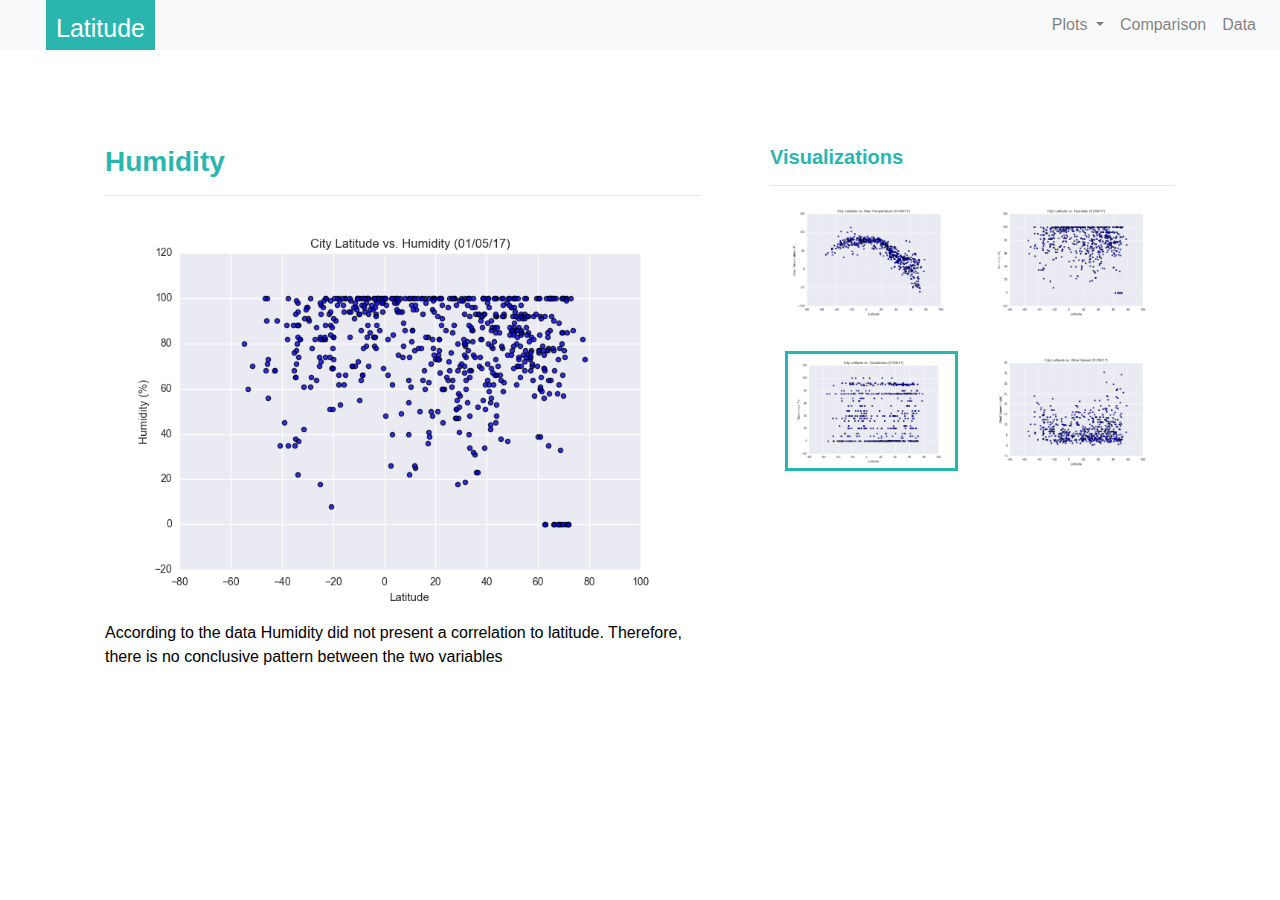
<file: humidity.html>
<!DOCTYPE html>
<html lang="en">
<head>
    <meta charset="UTF-8">
    <meta name="viewport" content="width=device-width, initial-scale=1.0">
    <link rel="stylesheet" href="https://stackpath.bootstrapcdn.com/bootstrap/4.4.1/css/bootstrap.min.css" integrity="sha384-Vkoo8x4CGsO3+Hhxv8T/Q5PaXtkKtu6ug5TOeNV6gBiFeWPGFN9MuhOf23Q9Ifjh" crossorigin="anonymous">
    <link rel="stylesheet" type="text/css" href="indexstyle.css">
    <title>Weather</title>
</head>

<body>

    <nav class="navbar navbar-expand-lg navbar-light bg-light">
        <a class="navbar-brand navbar"style="color: white;" href="index.html">Latitude</a>
      
        <button class="navbar-toggler" type="button" data-toggle="collapse" data-target="#navbarSupportedContent" aria-controls="navbarSupportedContent" aria-expanded="false" aria-label="Toggle navigation">
        <span class="navbar-toggler-icon"></span>
        </button>

        <div class="collapse navbar-collapse id="navbarSupportedContent">
        <ul class="navbar-nav ml-auto">
              <li class="nav-item dropdown">
            <a class="nav-link dropdown-toggle" href="#" id="navbarDropdown" role="button" data-toggle="dropdown" aria-haspopup="true" aria-expanded="false">
              Plots
            </a>
            <div class="dropdown-menu" aria-labelledby="navbarDropdown">
              <a class="dropdown-item" href="temp.html">Max Temperature</a>
              <a class="dropdown-item" href="humidity.html">Humidity</a>
              <a class="dropdown-item" href="cloud.html">Cloudiness</a>
              <a class="dropdown-item" href="wind.html">Wind Speed</a>
            </div>
              </li>
                    <li class="nav-item">
                <a class="nav-link" href="comparison.html">Comparison <span class="sr-only">(current)</span></a>
              </li>
              <li class="nav-item">
            <a class="nav-link" href="data.html">Data</a>
          </li>
        </ul>
      </div>
    </nav>
    <div class="container">
        <div class="row">
            <div class="col-7">

    
                <div class="box" style="padding-bottom: 10px;">
                    <h3 class="title">Humidity</h3>
                    <hr>
                    <img src="Resources/assets/images/Fig2.png" class= "rounded">
                     <p>According to the data Humidity did not present a correlation to latitude.  Therefore, there is no conclusive pattern between the two variables</p>
                </div>
            </div>



            <div class="col-5">
                <div class="box">
                    <h5 class="title">Visualizations</h5>
                    <hr>
                    <div class="container">
                        <div class="row" style="padding-bottom: 30px;">
                            <div class="col-6">
                                <a href="temp.html">
                                    <img class="panel" src="Resources/assets/images/Fig1.png" >
                                </a>
                            </div>
                            <div class="col-6">
                                <a href="humidity.html">
                                    <img class="panel" src="Resources/assets/images/Fig2.png" >
                                </a>
                            </div>
                        </div>

                        <div class="row" style="padding-bottom: 30px;">
                            <div class="col-6">
                                <a href="cloud.html">
                                    <img class="panel active" src="Resources/assets/images/Fig3.png" >
                                </a>
                            </div>
                            <div class="col-6">
                                <a href="wind.html">
                                    <img class="panel" src="Resources/assets/images/Fig4.png" >
                                </a>
                            </div>
                        </div>
                    </div>
                </div>
            </div>
        </div>
    </div>
</body>
</html>
</file>
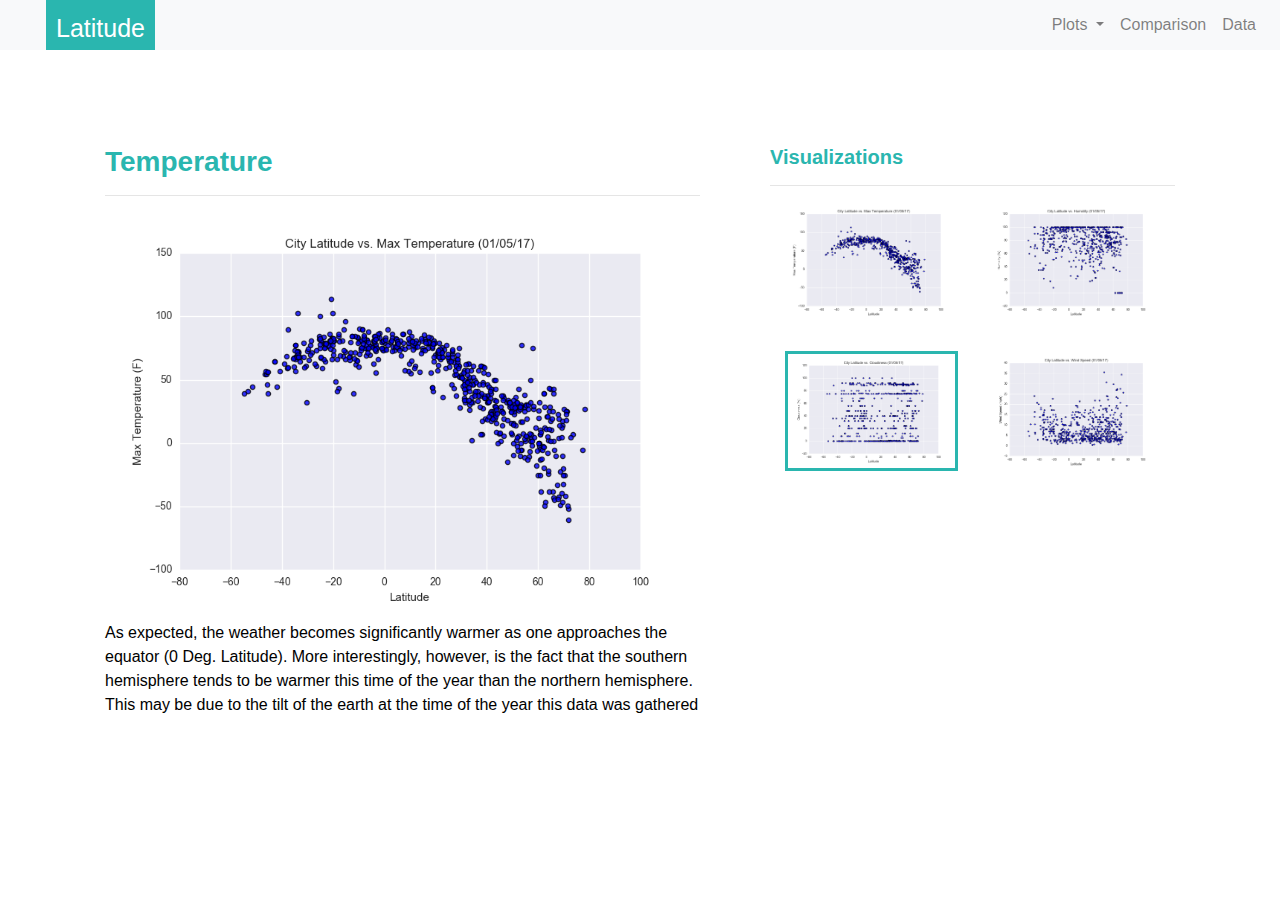
<file: temp.html>
<!DOCTYPE html>
<html lang="en">
<head>
    <meta charset="UTF-8">
    <meta name="viewport" content="width=device-width, initial-scale=1.0">
    <link rel="stylesheet" href="https://stackpath.bootstrapcdn.com/bootstrap/4.4.1/css/bootstrap.min.css" integrity="sha384-Vkoo8x4CGsO3+Hhxv8T/Q5PaXtkKtu6ug5TOeNV6gBiFeWPGFN9MuhOf23Q9Ifjh" crossorigin="anonymous">
    <link rel="stylesheet" type="text/css" href="indexstyle.css">
    <title>Weather</title>
</head>

<body>

    <nav class="navbar navbar-expand-lg navbar-light bg-light">
        <a class="navbar-brand navbar"style="color: white;" href="index.html">Latitude</a>
      
        <button class="navbar-toggler" type="button" data-toggle="collapse" data-target="#navbarSupportedContent" aria-controls="navbarSupportedContent" aria-expanded="false" aria-label="Toggle navigation">
        <span class="navbar-toggler-icon"></span>
        </button>

        <div class="collapse navbar-collapse id="navbarSupportedContent">
        <ul class="navbar-nav ml-auto">
              <li class="nav-item dropdown">
            <a class="nav-link dropdown-toggle" href="#" id="navbarDropdown" role="button" data-toggle="dropdown" aria-haspopup="true" aria-expanded="false">
              Plots
            </a>
            <div class="dropdown-menu" aria-labelledby="navbarDropdown">
              <a class="dropdown-item" href="temp.html">Max Temperature</a>
              <a class="dropdown-item" href="humidity.html">Humidity</a>
              <a class="dropdown-item" href="cloud.html">Cloudiness</a>
              <a class="dropdown-item" href="wind.html">Wind Speed</a>
            </div>
              </li>
                    <li class="nav-item">
                <a class="nav-link" href="comparison.html">Comparison <span class="sr-only">(current)</span></a>
              </li>
              <li class="nav-item">
            <a class="nav-link" href="data.html">Data</a>
          </li>
        </ul>
      </div>
    </nav>
    <div class="container">
        <div class="row">
            <div class="col-7">

    
                <div class="box" style="padding-bottom: 10px;">
                    <h3 class="title">Temperature</h3>
                    <hr>
                    <img src="Resources/assets/images/Fig1.png" class= "rounded">
                     <p>As expected, the weather becomes significantly warmer as one approaches the equator (0 Deg. Latitude).
                        More interestingly, however, is the fact that the southern hemisphere tends to be warmer this time of the
                        year than the northern hemisphere. This may be due to the tilt of the earth at the time of the year this
                        data was gathered</p>
                </div>
            </div>



            <div class="col-5">
                <div class="box">
                    <h5 class="title">Visualizations</h5>
                    <hr>
                    <div class="container">
                        <div class="row" style="padding-bottom: 30px;">
                            <div class="col-6">
                                <a href="temp.html">
                                    <img class="panel" src="Resources/assets/images/Fig1.png" >
                                </a>
                            </div>
                            <div class="col-6">
                                <a href="humidity.html">
                                    <img class="panel" src="Resources/assets/images/Fig2.png" >
                                </a>
                            </div>
                        </div>

                        <div class="row" style="padding-bottom: 30px;">
                            <div class="col-6">
                                <a href="cloud.html">
                                    <img class="panel active" src="Resources/assets/images/Fig3.png" >
                                </a>
                            </div>
                            <div class="col-6">
                                <a href="wind.html">
                                    <img class="panel" src="Resources/assets/images/Fig4.png" >
                                </a>
                            </div>
                        </div>
                    </div>
                </div>
            </div>
        </div>
    </div>
</body>
</html>
</file>
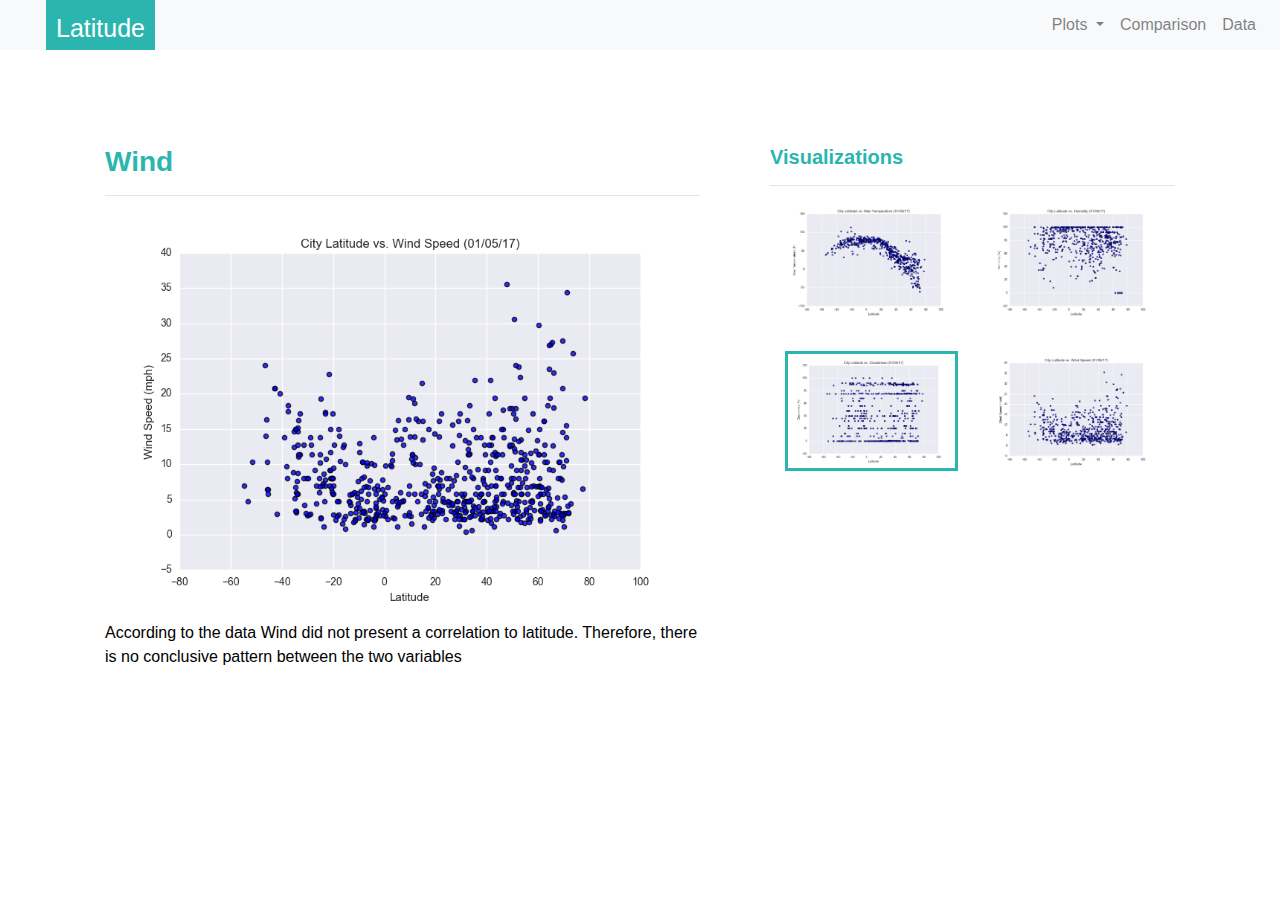
<file: wind.html>
<!DOCTYPE html>
<html lang="en">
<head>
    <meta charset="UTF-8">
    <meta name="viewport" content="width=device-width, initial-scale=1.0">
    <link rel="stylesheet" href="https://stackpath.bootstrapcdn.com/bootstrap/4.4.1/css/bootstrap.min.css" integrity="sha384-Vkoo8x4CGsO3+Hhxv8T/Q5PaXtkKtu6ug5TOeNV6gBiFeWPGFN9MuhOf23Q9Ifjh" crossorigin="anonymous">
    <link rel="stylesheet" type="text/css" href="indexstyle.css">
    <title>Weather</title>
</head>

<body>

    <nav class="navbar navbar-expand-lg navbar-light bg-light">
        <a class="navbar-brand navbar"style="color: white;" href="index.html">Latitude</a>
      
        <button class="navbar-toggler" type="button" data-toggle="collapse" data-target="#navbarSupportedContent" aria-controls="navbarSupportedContent" aria-expanded="false" aria-label="Toggle navigation">
        <span class="navbar-toggler-icon"></span>
        </button>

        <div class="collapse navbar-collapse id="navbarSupportedContent">
        <ul class="navbar-nav ml-auto">
              <li class="nav-item dropdown">
            <a class="nav-link dropdown-toggle" href="#" id="navbarDropdown" role="button" data-toggle="dropdown" aria-haspopup="true" aria-expanded="false">
              Plots
            </a>
            <div class="dropdown-menu" aria-labelledby="navbarDropdown">
              <a class="dropdown-item" href="temp.html">Max Temperature</a>
              <a class="dropdown-item" href="humidity.html">Humidity</a>
              <a class="dropdown-item" href="cloud.html">Cloudiness</a>
              <a class="dropdown-item" href="wind.html">Wind Speed</a>
            </div>
              </li>
                    <li class="nav-item">
                <a class="nav-link" href="comparison.html">Comparison <span class="sr-only">(current)</span></a>
              </li>
              <li class="nav-item">
            <a class="nav-link" href="data.html">Data</a>
          </li>
        </ul>
      </div>
    </nav>
    <div class="container">
        <div class="row">
            <div class="col-7">

    
                <div class="box" style="padding-bottom: 10px;">
                    <h3 class="title">Wind</h3>
                    <hr>
                    <img src="Resources/assets/images/Fig4.png" class= "rounded">
                     <p>According to the data Wind did not present a correlation to latitude.  Therefore, there is no conclusive pattern between the two variables</p>
                </div>
            </div>



            <div class="col-5">
                <div class="box">
                    <h5 class="title">Visualizations</h5>
                    <hr>
                    <div class="container">
                        <div class="row" style="padding-bottom: 30px;">
                            <div class="col-6">
                                <a href="temp.html">
                                    <img class="panel" src="Resources/assets/images/Fig1.png" >
                                </a>
                            </div>
                            <div class="col-6">
                                <a href="humidity.html">
                                    <img class="panel" src="Resources/assets/images/Fig2.png" >
                                </a>
                            </div>
                        </div>

                        <div class="row" style="padding-bottom: 30px;">
                            <div class="col-6">
                                <a href="cloud.html">
                                    <img class="panel active" src="Resources/assets/images/Fig3.png" >
                                </a>
                            </div>
                            <div class="col-6">
                                <a href="wind.html">
                                    <img class="panel" src="Resources/assets/images/Fig4.png" >
                                </a>
                            </div>
                        </div>
                    </div>
                </div>
            </div>
        </div>
    </div>
</body>
</html>
</file>
<file: indexstyle.css>
.navbar-brand{
    background-color: rgb(42, 182, 175);
    color: white;
    margin-left: 30px;
	padding: 10px;	
	font-size: 25px;
}



.navbar{
    max-height: 50px; 
	color: white;
    background-color: rgb(42, 182, 175);
}



.body {
    background-color: rgb(73, 73, 73);
}

.box {
    margin-top: 60px;
    margin-bottom: 62px;
    padding: 10px 20px 15px;
    color: black;
    background-color: white;
}

.title {
    color: rgb(42, 182, 175);
    font-weight: bolder;
    padding-top: 25px;
}

.index_photo {
    width: 50% !important;
    height: 50% !important;
}

.active,
.panel:hover {
    border-color: rgb(42, 182, 175);
    border-style: solid;
}

img {
    width: 100% !important;
    height: 100% !important;
}


  .table{
    font-size: 15px; 
    border-top-color: white !important; 
}
</file>
